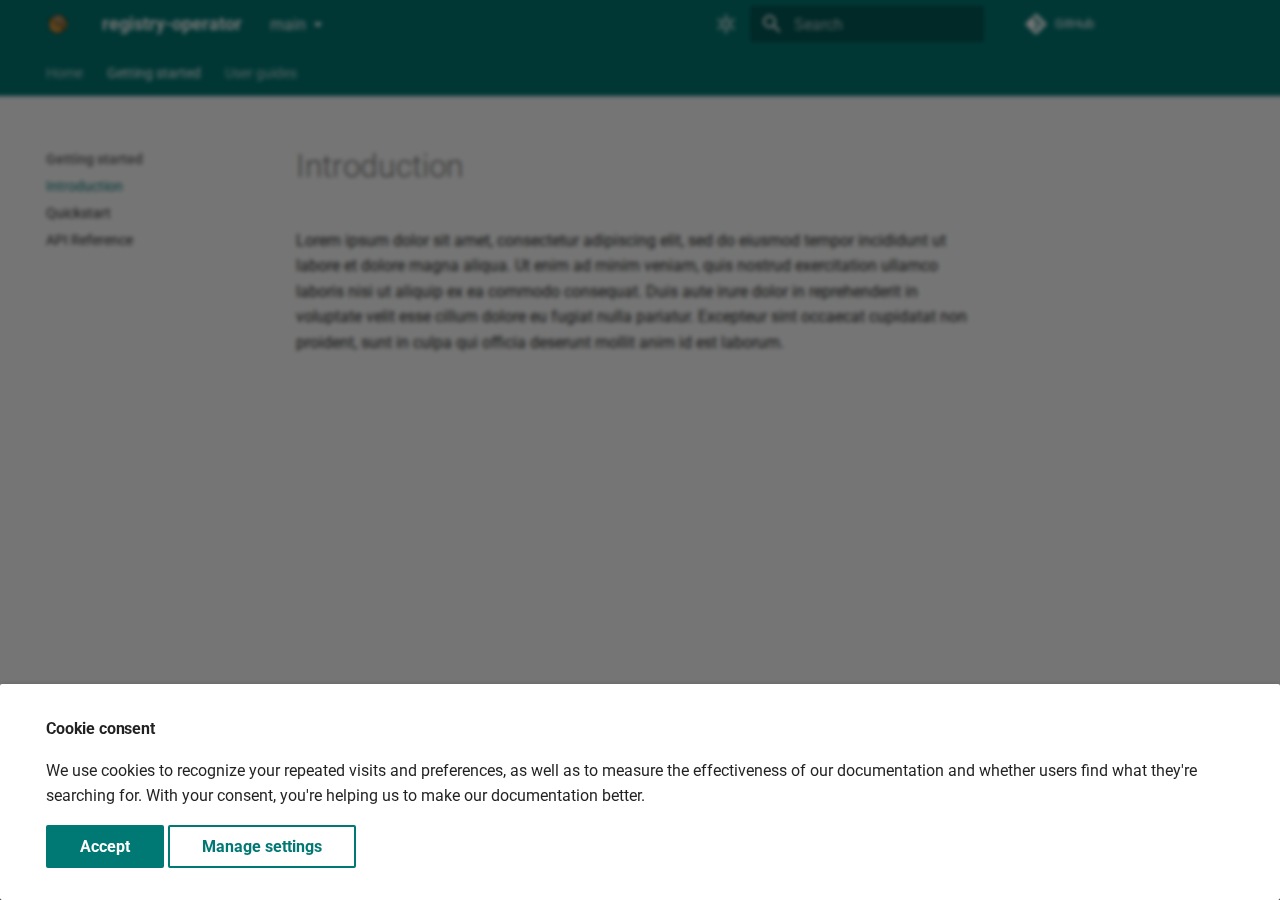
<file: main/getting_started/0-introduction/index.html>
<!doctype html>
<html lang="en" class="no-js">
  <head>
    
      <meta charset="utf-8">
      <meta name="viewport" content="width=device-width,initial-scale=1">
      
      
      
      
        <link rel="prev" href="../..">
      
      
        <link rel="next" href="../1-quickstart/">
      
      
      <link rel="icon" href="../../assets/package.png">
      <meta name="generator" content="mkdocs-1.6.0, mkdocs-material-9.5.25">
    
    
      
        <title>Introduction - registry-operator</title>
      
    
    
      <link rel="stylesheet" href="../../assets/stylesheets/main.6543a935.min.css">
      
        
        <link rel="stylesheet" href="../../assets/stylesheets/palette.06af60db.min.css">
      
      


    
    
      
    
    
      
        
        
        <link rel="preconnect" href="https://fonts.gstatic.com" crossorigin>
        <link rel="stylesheet" href="https://fonts.googleapis.com/css?family=Roboto:300,300i,400,400i,700,700i%7CRoboto+Mono:400,400i,700,700i&display=fallback">
        <style>:root{--md-text-font:"Roboto";--md-code-font:"Roboto Mono"}</style>
      
    
    
      <link rel="stylesheet" href="../../stylesheets/regops-dark.css">
    
      <link rel="stylesheet" href="../../stylesheets/regops.css">
    
    <script>__md_scope=new URL("../..",location),__md_hash=e=>[...e].reduce((e,_)=>(e<<5)-e+_.charCodeAt(0),0),__md_get=(e,_=localStorage,t=__md_scope)=>JSON.parse(_.getItem(t.pathname+"."+e)),__md_set=(e,_,t=localStorage,a=__md_scope)=>{try{t.setItem(a.pathname+"."+e,JSON.stringify(_))}catch(e){}}</script>
    
      

    
    
    
  </head>
  
  
    
    
      
    
    
    
    
    <body dir="ltr" data-md-color-scheme="regops" data-md-color-primary="indigo" data-md-color-accent="indigo">
  
    
    <input class="md-toggle" data-md-toggle="drawer" type="checkbox" id="__drawer" autocomplete="off">
    <input class="md-toggle" data-md-toggle="search" type="checkbox" id="__search" autocomplete="off">
    <label class="md-overlay" for="__drawer"></label>
    <div data-md-component="skip">
      
    </div>
    <div data-md-component="announce">
      
    </div>
    
      <div data-md-color-scheme="default" data-md-component="outdated" hidden>
        
          <aside class="md-banner md-banner--warning">
            <div class="md-banner__inner md-grid md-typeset">
              
  You're not viewing the latest version.
  <a href="../../..">
    <strong>Click here to go to latest.</strong>
  </a>

            </div>
            <script>var el=document.querySelector("[data-md-component=outdated]"),outdated=__md_get("__outdated",sessionStorage);!0===outdated&&el&&(el.hidden=!1)</script>
          </aside>
        
      </div>
    
    
      

<header class="md-header" data-md-component="header">
  <nav class="md-header__inner md-grid" aria-label="Header">
    <a href="../.." title="registry-operator" class="md-header__button md-logo" aria-label="registry-operator" data-md-component="logo">
      
  <img src="../../assets/package.png" alt="logo">

    </a>
    <label class="md-header__button md-icon" for="__drawer">
      
      <svg xmlns="http://www.w3.org/2000/svg" viewBox="0 0 24 24"><path d="M3 6h18v2H3V6m0 5h18v2H3v-2m0 5h18v2H3v-2Z"/></svg>
    </label>
    <div class="md-header__title" data-md-component="header-title">
      <div class="md-header__ellipsis">
        <div class="md-header__topic">
          <span class="md-ellipsis">
            registry-operator
          </span>
        </div>
        <div class="md-header__topic" data-md-component="header-topic">
          <span class="md-ellipsis">
            
              Introduction
            
          </span>
        </div>
      </div>
    </div>
    
      
        <form class="md-header__option" data-md-component="palette">
  
    
    
    
    <input class="md-option" data-md-color-media="(prefers-color-scheme: light)" data-md-color-scheme="regops" data-md-color-primary="indigo" data-md-color-accent="indigo"  aria-label="Switch to dark mode"  type="radio" name="__palette" id="__palette_0">
    
      <label class="md-header__button md-icon" title="Switch to dark mode" for="__palette_1" hidden>
        <svg xmlns="http://www.w3.org/2000/svg" viewBox="0 0 24 24"><path d="M12 7a5 5 0 0 1 5 5 5 5 0 0 1-5 5 5 5 0 0 1-5-5 5 5 0 0 1 5-5m0 2a3 3 0 0 0-3 3 3 3 0 0 0 3 3 3 3 0 0 0 3-3 3 3 0 0 0-3-3m0-7 2.39 3.42C13.65 5.15 12.84 5 12 5c-.84 0-1.65.15-2.39.42L12 2M3.34 7l4.16-.35A7.2 7.2 0 0 0 5.94 8.5c-.44.74-.69 1.5-.83 2.29L3.34 7m.02 10 1.76-3.77a7.131 7.131 0 0 0 2.38 4.14L3.36 17M20.65 7l-1.77 3.79a7.023 7.023 0 0 0-2.38-4.15l4.15.36m-.01 10-4.14.36c.59-.51 1.12-1.14 1.54-1.86.42-.73.69-1.5.83-2.29L20.64 17M12 22l-2.41-3.44c.74.27 1.55.44 2.41.44.82 0 1.63-.17 2.37-.44L12 22Z"/></svg>
      </label>
    
  
    
    
    
    <input class="md-option" data-md-color-media="(prefers-color-scheme: dark)" data-md-color-scheme="regops-dark" data-md-color-primary="indigo" data-md-color-accent="indigo"  aria-label="Switch to light mode"  type="radio" name="__palette" id="__palette_1">
    
      <label class="md-header__button md-icon" title="Switch to light mode" for="__palette_0" hidden>
        <svg xmlns="http://www.w3.org/2000/svg" viewBox="0 0 24 24"><path d="m17.75 4.09-2.53 1.94.91 3.06-2.63-1.81-2.63 1.81.91-3.06-2.53-1.94L12.44 4l1.06-3 1.06 3 3.19.09m3.5 6.91-1.64 1.25.59 1.98-1.7-1.17-1.7 1.17.59-1.98L15.75 11l2.06-.05L18.5 9l.69 1.95 2.06.05m-2.28 4.95c.83-.08 1.72 1.1 1.19 1.85-.32.45-.66.87-1.08 1.27C15.17 23 8.84 23 4.94 19.07c-3.91-3.9-3.91-10.24 0-14.14.4-.4.82-.76 1.27-1.08.75-.53 1.93.36 1.85 1.19-.27 2.86.69 5.83 2.89 8.02a9.96 9.96 0 0 0 8.02 2.89m-1.64 2.02a12.08 12.08 0 0 1-7.8-3.47c-2.17-2.19-3.33-5-3.49-7.82-2.81 3.14-2.7 7.96.31 10.98 3.02 3.01 7.84 3.12 10.98.31Z"/></svg>
      </label>
    
  
</form>
      
    
    
      <script>var media,input,key,value,palette=__md_get("__palette");if(palette&&palette.color){"(prefers-color-scheme)"===palette.color.media&&(media=matchMedia("(prefers-color-scheme: light)"),input=document.querySelector(media.matches?"[data-md-color-media='(prefers-color-scheme: light)']":"[data-md-color-media='(prefers-color-scheme: dark)']"),palette.color.media=input.getAttribute("data-md-color-media"),palette.color.scheme=input.getAttribute("data-md-color-scheme"),palette.color.primary=input.getAttribute("data-md-color-primary"),palette.color.accent=input.getAttribute("data-md-color-accent"));for([key,value]of Object.entries(palette.color))document.body.setAttribute("data-md-color-"+key,value)}</script>
    
    
    
      <label class="md-header__button md-icon" for="__search">
        
        <svg xmlns="http://www.w3.org/2000/svg" viewBox="0 0 24 24"><path d="M9.5 3A6.5 6.5 0 0 1 16 9.5c0 1.61-.59 3.09-1.56 4.23l.27.27h.79l5 5-1.5 1.5-5-5v-.79l-.27-.27A6.516 6.516 0 0 1 9.5 16 6.5 6.5 0 0 1 3 9.5 6.5 6.5 0 0 1 9.5 3m0 2C7 5 5 7 5 9.5S7 14 9.5 14 14 12 14 9.5 12 5 9.5 5Z"/></svg>
      </label>
      <div class="md-search" data-md-component="search" role="dialog">
  <label class="md-search__overlay" for="__search"></label>
  <div class="md-search__inner" role="search">
    <form class="md-search__form" name="search">
      <input type="text" class="md-search__input" name="query" aria-label="Search" placeholder="Search" autocapitalize="off" autocorrect="off" autocomplete="off" spellcheck="false" data-md-component="search-query" required>
      <label class="md-search__icon md-icon" for="__search">
        
        <svg xmlns="http://www.w3.org/2000/svg" viewBox="0 0 24 24"><path d="M9.5 3A6.5 6.5 0 0 1 16 9.5c0 1.61-.59 3.09-1.56 4.23l.27.27h.79l5 5-1.5 1.5-5-5v-.79l-.27-.27A6.516 6.516 0 0 1 9.5 16 6.5 6.5 0 0 1 3 9.5 6.5 6.5 0 0 1 9.5 3m0 2C7 5 5 7 5 9.5S7 14 9.5 14 14 12 14 9.5 12 5 9.5 5Z"/></svg>
        
        <svg xmlns="http://www.w3.org/2000/svg" viewBox="0 0 24 24"><path d="M20 11v2H8l5.5 5.5-1.42 1.42L4.16 12l7.92-7.92L13.5 5.5 8 11h12Z"/></svg>
      </label>
      <nav class="md-search__options" aria-label="Search">
        
        <button type="reset" class="md-search__icon md-icon" title="Clear" aria-label="Clear" tabindex="-1">
          
          <svg xmlns="http://www.w3.org/2000/svg" viewBox="0 0 24 24"><path d="M19 6.41 17.59 5 12 10.59 6.41 5 5 6.41 10.59 12 5 17.59 6.41 19 12 13.41 17.59 19 19 17.59 13.41 12 19 6.41Z"/></svg>
        </button>
      </nav>
      
        <div class="md-search__suggest" data-md-component="search-suggest"></div>
      
    </form>
    <div class="md-search__output">
      <div class="md-search__scrollwrap" data-md-scrollfix>
        <div class="md-search-result" data-md-component="search-result">
          <div class="md-search-result__meta">
            Initializing search
          </div>
          <ol class="md-search-result__list" role="presentation"></ol>
        </div>
      </div>
    </div>
  </div>
</div>
    
    
      <div class="md-header__source">
        <a href="https://github.com/registry-operator/registry-operator" title="Go to repository" class="md-source" data-md-component="source">
  <div class="md-source__icon md-icon">
    
    <svg xmlns="http://www.w3.org/2000/svg" viewBox="0 0 448 512"><!--! Font Awesome Free 6.5.2 by @fontawesome - https://fontawesome.com License - https://fontawesome.com/license/free (Icons: CC BY 4.0, Fonts: SIL OFL 1.1, Code: MIT License) Copyright 2024 Fonticons, Inc.--><path d="M439.55 236.05 244 40.45a28.87 28.87 0 0 0-40.81 0l-40.66 40.63 51.52 51.52c27.06-9.14 52.68 16.77 43.39 43.68l49.66 49.66c34.23-11.8 61.18 31 35.47 56.69-26.49 26.49-70.21-2.87-56-37.34L240.22 199v121.85c25.3 12.54 22.26 41.85 9.08 55a34.34 34.34 0 0 1-48.55 0c-17.57-17.6-11.07-46.91 11.25-56v-123c-20.8-8.51-24.6-30.74-18.64-45L142.57 101 8.45 235.14a28.86 28.86 0 0 0 0 40.81l195.61 195.6a28.86 28.86 0 0 0 40.8 0l194.69-194.69a28.86 28.86 0 0 0 0-40.81z"/></svg>
  </div>
  <div class="md-source__repository">
    GitHub
  </div>
</a>
      </div>
    
  </nav>
  
</header>
    
    <div class="md-container" data-md-component="container">
      
      
        
          
            
<nav class="md-tabs" aria-label="Tabs" data-md-component="tabs">
  <div class="md-grid">
    <ul class="md-tabs__list">
      
        
  
  
  
    <li class="md-tabs__item">
      <a href="../.." class="md-tabs__link">
        
  
    
  
  Home

      </a>
    </li>
  

      
        
  
  
    
  
  
    
    
      <li class="md-tabs__item md-tabs__item--active">
        <a href="./" class="md-tabs__link">
          
  
  Getting started

        </a>
      </li>
    
  

      
        
  
  
  
    
    
      <li class="md-tabs__item">
        <a href="../../user_guides/0-storage/" class="md-tabs__link">
          
  
  User guides

        </a>
      </li>
    
  

      
    </ul>
  </div>
</nav>
          
        
      
      <main class="md-main" data-md-component="main">
        <div class="md-main__inner md-grid">
          
            
              
              <div class="md-sidebar md-sidebar--primary" data-md-component="sidebar" data-md-type="navigation" >
                <div class="md-sidebar__scrollwrap">
                  <div class="md-sidebar__inner">
                    


  


<nav class="md-nav md-nav--primary md-nav--lifted" aria-label="Navigation" data-md-level="0">
  <label class="md-nav__title" for="__drawer">
    <a href="../.." title="registry-operator" class="md-nav__button md-logo" aria-label="registry-operator" data-md-component="logo">
      
  <img src="../../assets/package.png" alt="logo">

    </a>
    registry-operator
  </label>
  
    <div class="md-nav__source">
      <a href="https://github.com/registry-operator/registry-operator" title="Go to repository" class="md-source" data-md-component="source">
  <div class="md-source__icon md-icon">
    
    <svg xmlns="http://www.w3.org/2000/svg" viewBox="0 0 448 512"><!--! Font Awesome Free 6.5.2 by @fontawesome - https://fontawesome.com License - https://fontawesome.com/license/free (Icons: CC BY 4.0, Fonts: SIL OFL 1.1, Code: MIT License) Copyright 2024 Fonticons, Inc.--><path d="M439.55 236.05 244 40.45a28.87 28.87 0 0 0-40.81 0l-40.66 40.63 51.52 51.52c27.06-9.14 52.68 16.77 43.39 43.68l49.66 49.66c34.23-11.8 61.18 31 35.47 56.69-26.49 26.49-70.21-2.87-56-37.34L240.22 199v121.85c25.3 12.54 22.26 41.85 9.08 55a34.34 34.34 0 0 1-48.55 0c-17.57-17.6-11.07-46.91 11.25-56v-123c-20.8-8.51-24.6-30.74-18.64-45L142.57 101 8.45 235.14a28.86 28.86 0 0 0 0 40.81l195.61 195.6a28.86 28.86 0 0 0 40.8 0l194.69-194.69a28.86 28.86 0 0 0 0-40.81z"/></svg>
  </div>
  <div class="md-source__repository">
    GitHub
  </div>
</a>
    </div>
  
  <ul class="md-nav__list" data-md-scrollfix>
    
      
      
  
  
  
  
    <li class="md-nav__item">
      <a href="../.." class="md-nav__link">
        
  
  <span class="md-ellipsis">
    Home
  </span>
  

      </a>
    </li>
  

    
      
      
  
  
    
  
  
  
    
    
    
      
        
        
      
      
    
    
    <li class="md-nav__item md-nav__item--active md-nav__item--section md-nav__item--nested">
      
        
        
        <input class="md-nav__toggle md-toggle " type="checkbox" id="__nav_2" checked>
        
          
          <label class="md-nav__link" for="__nav_2" id="__nav_2_label" tabindex="">
            
  
  <span class="md-ellipsis">
    Getting started
  </span>
  

            <span class="md-nav__icon md-icon"></span>
          </label>
        
        <nav class="md-nav" data-md-level="1" aria-labelledby="__nav_2_label" aria-expanded="true">
          <label class="md-nav__title" for="__nav_2">
            <span class="md-nav__icon md-icon"></span>
            Getting started
          </label>
          <ul class="md-nav__list" data-md-scrollfix>
            
              
                
  
  
    
  
  
  
    <li class="md-nav__item md-nav__item--active">
      
      <input class="md-nav__toggle md-toggle" type="checkbox" id="__toc">
      
      
      
      <a href="./" class="md-nav__link md-nav__link--active">
        
  
  <span class="md-ellipsis">
    Introduction
  </span>
  

      </a>
      
    </li>
  

              
            
              
                
  
  
  
  
    <li class="md-nav__item">
      <a href="../1-quickstart/" class="md-nav__link">
        
  
  <span class="md-ellipsis">
    Quickstart
  </span>
  

      </a>
    </li>
  

              
            
              
                
  
  
  
  
    <li class="md-nav__item">
      <a href="../99-api_reference/" class="md-nav__link">
        
  
  <span class="md-ellipsis">
    API Reference
  </span>
  

      </a>
    </li>
  

              
            
          </ul>
        </nav>
      
    </li>
  

    
      
      
  
  
  
  
    
    
    
      
      
    
    
    <li class="md-nav__item md-nav__item--nested">
      
        
        
        <input class="md-nav__toggle md-toggle " type="checkbox" id="__nav_3" >
        
          
          <label class="md-nav__link" for="__nav_3" id="__nav_3_label" tabindex="0">
            
  
  <span class="md-ellipsis">
    User guides
  </span>
  

            <span class="md-nav__icon md-icon"></span>
          </label>
        
        <nav class="md-nav" data-md-level="1" aria-labelledby="__nav_3_label" aria-expanded="false">
          <label class="md-nav__title" for="__nav_3">
            <span class="md-nav__icon md-icon"></span>
            User guides
          </label>
          <ul class="md-nav__list" data-md-scrollfix>
            
              
                
  
  
  
  
    <li class="md-nav__item">
      <a href="../../user_guides/0-storage/" class="md-nav__link">
        
  
  <span class="md-ellipsis">
    Storage
  </span>
  

      </a>
    </li>
  

              
            
              
                
  
  
  
  
    <li class="md-nav__item">
      <a href="../../user_guides/1-auth/" class="md-nav__link">
        
  
  <span class="md-ellipsis">
    AuthN & AuthZ
  </span>
  

      </a>
    </li>
  

              
            
          </ul>
        </nav>
      
    </li>
  

    
  </ul>
</nav>
                  </div>
                </div>
              </div>
            
            
              
              <div class="md-sidebar md-sidebar--secondary" data-md-component="sidebar" data-md-type="toc" >
                <div class="md-sidebar__scrollwrap">
                  <div class="md-sidebar__inner">
                    

<nav class="md-nav md-nav--secondary" aria-label="Table of contents">
  
  
  
  
</nav>
                  </div>
                </div>
              </div>
            
          
          
            <div class="md-content" data-md-component="content">
              <article class="md-content__inner md-typeset">
                
                  

  
  


  <h1>Introduction</h1>

<p>Lorem ipsum dolor sit amet, consectetur adipiscing elit, sed do eiusmod tempor incididunt ut labore et dolore magna aliqua. Ut enim ad minim veniam, quis nostrud exercitation ullamco laboris nisi ut aliquip ex ea commodo consequat. Duis aute irure dolor in reprehenderit in voluptate velit esse cillum dolore eu fugiat nulla pariatur. Excepteur sint occaecat cupidatat non proident, sunt in culpa qui officia deserunt mollit anim id est laborum.</p>







  
  






                
              </article>
            </div>
          
          
<script>var target=document.getElementById(location.hash.slice(1));target&&target.name&&(target.checked=target.name.startsWith("__tabbed_"))</script>
        </div>
        
      </main>
      
        <footer class="md-footer">
  
  <div class="md-footer-meta md-typeset">
    <div class="md-footer-meta__inner md-grid">
      <div class="md-copyright">
  
    <div class="md-copyright__highlight">
      Copyright &copy; <script>
  document.write(new Date().getFullYear())
</script> registry-operator Authors
    </div>
  
  
    Made with
    <a href="https://squidfunk.github.io/mkdocs-material/" target="_blank" rel="noopener">
      Material for MkDocs
    </a>
  
</div>
      
    </div>
  </div>
</footer>
      
    </div>
    <div class="md-dialog" data-md-component="dialog">
      <div class="md-dialog__inner md-typeset"></div>
    </div>
    
    
      <div class="md-consent" data-md-component="consent" id="__consent" hidden>
        <div class="md-consent__overlay"></div>
        <aside class="md-consent__inner">
          <form class="md-consent__form md-grid md-typeset" name="consent">
            


  
    
  



  


<h4>Cookie consent</h4>
<p>We use cookies to recognize your repeated visits and preferences, as well as to measure the effectiveness of our documentation and whether users find what they're searching for. With your consent, you're helping us to make our documentation better.</p>
<input class="md-toggle" type="checkbox" id="__settings" >
<div class="md-consent__settings">
  <ul class="task-list">
    
      
      
        
        
      
      <li class="task-list-item">
        <label class="task-list-control">
          <input type="checkbox" name="github" checked>
          <span class="task-list-indicator"></span>
          GitHub
        </label>
      </li>
    
  </ul>
</div>
<div class="md-consent__controls">
  
    
      <button class="md-button md-button--primary">Accept</button>
    
    
    
  
    
    
    
      <label class="md-button" for="__settings">Manage settings</label>
    
  
</div>
          </form>
        </aside>
      </div>
      <script>var consent=__md_get("__consent");if(consent)for(var input of document.forms.consent.elements)input.name&&(input.checked=consent[input.name]||!1);else"file:"!==location.protocol&&setTimeout(function(){document.querySelector("[data-md-component=consent]").hidden=!1},250);var action,form=document.forms.consent;for(action of["submit","reset"])form.addEventListener(action,function(e){if(e.preventDefault(),"reset"===e.type)for(var n of document.forms.consent.elements)n.name&&(n.checked=!1);__md_set("__consent",Object.fromEntries(Array.from(new FormData(form).keys()).map(function(e){return[e,!0]}))),location.hash="",location.reload()})</script>
    
    <script id="__config" type="application/json">{"base": "../..", "features": ["navigation.tabs", "header.autohide", "search.suggest", "search.highlight"], "search": "../../assets/javascripts/workers/search.b8dbb3d2.min.js", "translations": {"clipboard.copied": "Copied to clipboard", "clipboard.copy": "Copy to clipboard", "search.result.more.one": "1 more on this page", "search.result.more.other": "# more on this page", "search.result.none": "No matching documents", "search.result.one": "1 matching document", "search.result.other": "# matching documents", "search.result.placeholder": "Type to start searching", "search.result.term.missing": "Missing", "select.version": "Select version"}, "version": {"provider": "mike"}}</script>
    
    
      <script src="../../assets/javascripts/bundle.081f42fc.min.js"></script>
      
    
  </body>
</html>
</file>
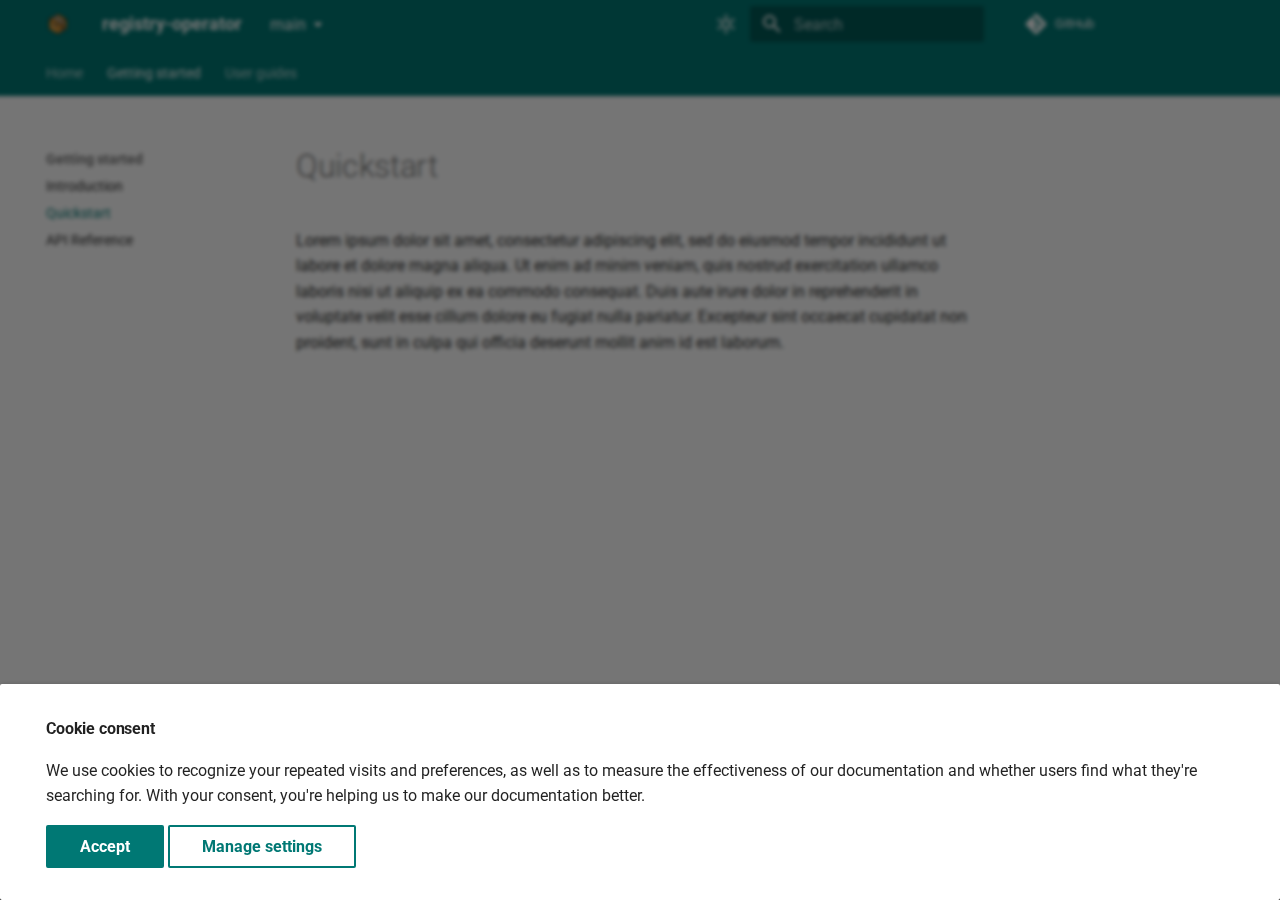
<file: main/getting_started/1-quickstart/index.html>
<!doctype html>
<html lang="en" class="no-js">
  <head>
    
      <meta charset="utf-8">
      <meta name="viewport" content="width=device-width,initial-scale=1">
      
      
      
      
        <link rel="prev" href="../0-introduction/">
      
      
        <link rel="next" href="../99-api_reference/">
      
      
      <link rel="icon" href="../../assets/package.png">
      <meta name="generator" content="mkdocs-1.6.0, mkdocs-material-9.5.25">
    
    
      
        <title>Quickstart - registry-operator</title>
      
    
    
      <link rel="stylesheet" href="../../assets/stylesheets/main.6543a935.min.css">
      
        
        <link rel="stylesheet" href="../../assets/stylesheets/palette.06af60db.min.css">
      
      


    
    
      
    
    
      
        
        
        <link rel="preconnect" href="https://fonts.gstatic.com" crossorigin>
        <link rel="stylesheet" href="https://fonts.googleapis.com/css?family=Roboto:300,300i,400,400i,700,700i%7CRoboto+Mono:400,400i,700,700i&display=fallback">
        <style>:root{--md-text-font:"Roboto";--md-code-font:"Roboto Mono"}</style>
      
    
    
      <link rel="stylesheet" href="../../stylesheets/regops-dark.css">
    
      <link rel="stylesheet" href="../../stylesheets/regops.css">
    
    <script>__md_scope=new URL("../..",location),__md_hash=e=>[...e].reduce((e,_)=>(e<<5)-e+_.charCodeAt(0),0),__md_get=(e,_=localStorage,t=__md_scope)=>JSON.parse(_.getItem(t.pathname+"."+e)),__md_set=(e,_,t=localStorage,a=__md_scope)=>{try{t.setItem(a.pathname+"."+e,JSON.stringify(_))}catch(e){}}</script>
    
      

    
    
    
  </head>
  
  
    
    
      
    
    
    
    
    <body dir="ltr" data-md-color-scheme="regops" data-md-color-primary="indigo" data-md-color-accent="indigo">
  
    
    <input class="md-toggle" data-md-toggle="drawer" type="checkbox" id="__drawer" autocomplete="off">
    <input class="md-toggle" data-md-toggle="search" type="checkbox" id="__search" autocomplete="off">
    <label class="md-overlay" for="__drawer"></label>
    <div data-md-component="skip">
      
    </div>
    <div data-md-component="announce">
      
    </div>
    
      <div data-md-color-scheme="default" data-md-component="outdated" hidden>
        
          <aside class="md-banner md-banner--warning">
            <div class="md-banner__inner md-grid md-typeset">
              
  You're not viewing the latest version.
  <a href="../../..">
    <strong>Click here to go to latest.</strong>
  </a>

            </div>
            <script>var el=document.querySelector("[data-md-component=outdated]"),outdated=__md_get("__outdated",sessionStorage);!0===outdated&&el&&(el.hidden=!1)</script>
          </aside>
        
      </div>
    
    
      

<header class="md-header" data-md-component="header">
  <nav class="md-header__inner md-grid" aria-label="Header">
    <a href="../.." title="registry-operator" class="md-header__button md-logo" aria-label="registry-operator" data-md-component="logo">
      
  <img src="../../assets/package.png" alt="logo">

    </a>
    <label class="md-header__button md-icon" for="__drawer">
      
      <svg xmlns="http://www.w3.org/2000/svg" viewBox="0 0 24 24"><path d="M3 6h18v2H3V6m0 5h18v2H3v-2m0 5h18v2H3v-2Z"/></svg>
    </label>
    <div class="md-header__title" data-md-component="header-title">
      <div class="md-header__ellipsis">
        <div class="md-header__topic">
          <span class="md-ellipsis">
            registry-operator
          </span>
        </div>
        <div class="md-header__topic" data-md-component="header-topic">
          <span class="md-ellipsis">
            
              Quickstart
            
          </span>
        </div>
      </div>
    </div>
    
      
        <form class="md-header__option" data-md-component="palette">
  
    
    
    
    <input class="md-option" data-md-color-media="(prefers-color-scheme: light)" data-md-color-scheme="regops" data-md-color-primary="indigo" data-md-color-accent="indigo"  aria-label="Switch to dark mode"  type="radio" name="__palette" id="__palette_0">
    
      <label class="md-header__button md-icon" title="Switch to dark mode" for="__palette_1" hidden>
        <svg xmlns="http://www.w3.org/2000/svg" viewBox="0 0 24 24"><path d="M12 7a5 5 0 0 1 5 5 5 5 0 0 1-5 5 5 5 0 0 1-5-5 5 5 0 0 1 5-5m0 2a3 3 0 0 0-3 3 3 3 0 0 0 3 3 3 3 0 0 0 3-3 3 3 0 0 0-3-3m0-7 2.39 3.42C13.65 5.15 12.84 5 12 5c-.84 0-1.65.15-2.39.42L12 2M3.34 7l4.16-.35A7.2 7.2 0 0 0 5.94 8.5c-.44.74-.69 1.5-.83 2.29L3.34 7m.02 10 1.76-3.77a7.131 7.131 0 0 0 2.38 4.14L3.36 17M20.65 7l-1.77 3.79a7.023 7.023 0 0 0-2.38-4.15l4.15.36m-.01 10-4.14.36c.59-.51 1.12-1.14 1.54-1.86.42-.73.69-1.5.83-2.29L20.64 17M12 22l-2.41-3.44c.74.27 1.55.44 2.41.44.82 0 1.63-.17 2.37-.44L12 22Z"/></svg>
      </label>
    
  
    
    
    
    <input class="md-option" data-md-color-media="(prefers-color-scheme: dark)" data-md-color-scheme="regops-dark" data-md-color-primary="indigo" data-md-color-accent="indigo"  aria-label="Switch to light mode"  type="radio" name="__palette" id="__palette_1">
    
      <label class="md-header__button md-icon" title="Switch to light mode" for="__palette_0" hidden>
        <svg xmlns="http://www.w3.org/2000/svg" viewBox="0 0 24 24"><path d="m17.75 4.09-2.53 1.94.91 3.06-2.63-1.81-2.63 1.81.91-3.06-2.53-1.94L12.44 4l1.06-3 1.06 3 3.19.09m3.5 6.91-1.64 1.25.59 1.98-1.7-1.17-1.7 1.17.59-1.98L15.75 11l2.06-.05L18.5 9l.69 1.95 2.06.05m-2.28 4.95c.83-.08 1.72 1.1 1.19 1.85-.32.45-.66.87-1.08 1.27C15.17 23 8.84 23 4.94 19.07c-3.91-3.9-3.91-10.24 0-14.14.4-.4.82-.76 1.27-1.08.75-.53 1.93.36 1.85 1.19-.27 2.86.69 5.83 2.89 8.02a9.96 9.96 0 0 0 8.02 2.89m-1.64 2.02a12.08 12.08 0 0 1-7.8-3.47c-2.17-2.19-3.33-5-3.49-7.82-2.81 3.14-2.7 7.96.31 10.98 3.02 3.01 7.84 3.12 10.98.31Z"/></svg>
      </label>
    
  
</form>
      
    
    
      <script>var media,input,key,value,palette=__md_get("__palette");if(palette&&palette.color){"(prefers-color-scheme)"===palette.color.media&&(media=matchMedia("(prefers-color-scheme: light)"),input=document.querySelector(media.matches?"[data-md-color-media='(prefers-color-scheme: light)']":"[data-md-color-media='(prefers-color-scheme: dark)']"),palette.color.media=input.getAttribute("data-md-color-media"),palette.color.scheme=input.getAttribute("data-md-color-scheme"),palette.color.primary=input.getAttribute("data-md-color-primary"),palette.color.accent=input.getAttribute("data-md-color-accent"));for([key,value]of Object.entries(palette.color))document.body.setAttribute("data-md-color-"+key,value)}</script>
    
    
    
      <label class="md-header__button md-icon" for="__search">
        
        <svg xmlns="http://www.w3.org/2000/svg" viewBox="0 0 24 24"><path d="M9.5 3A6.5 6.5 0 0 1 16 9.5c0 1.61-.59 3.09-1.56 4.23l.27.27h.79l5 5-1.5 1.5-5-5v-.79l-.27-.27A6.516 6.516 0 0 1 9.5 16 6.5 6.5 0 0 1 3 9.5 6.5 6.5 0 0 1 9.5 3m0 2C7 5 5 7 5 9.5S7 14 9.5 14 14 12 14 9.5 12 5 9.5 5Z"/></svg>
      </label>
      <div class="md-search" data-md-component="search" role="dialog">
  <label class="md-search__overlay" for="__search"></label>
  <div class="md-search__inner" role="search">
    <form class="md-search__form" name="search">
      <input type="text" class="md-search__input" name="query" aria-label="Search" placeholder="Search" autocapitalize="off" autocorrect="off" autocomplete="off" spellcheck="false" data-md-component="search-query" required>
      <label class="md-search__icon md-icon" for="__search">
        
        <svg xmlns="http://www.w3.org/2000/svg" viewBox="0 0 24 24"><path d="M9.5 3A6.5 6.5 0 0 1 16 9.5c0 1.61-.59 3.09-1.56 4.23l.27.27h.79l5 5-1.5 1.5-5-5v-.79l-.27-.27A6.516 6.516 0 0 1 9.5 16 6.5 6.5 0 0 1 3 9.5 6.5 6.5 0 0 1 9.5 3m0 2C7 5 5 7 5 9.5S7 14 9.5 14 14 12 14 9.5 12 5 9.5 5Z"/></svg>
        
        <svg xmlns="http://www.w3.org/2000/svg" viewBox="0 0 24 24"><path d="M20 11v2H8l5.5 5.5-1.42 1.42L4.16 12l7.92-7.92L13.5 5.5 8 11h12Z"/></svg>
      </label>
      <nav class="md-search__options" aria-label="Search">
        
        <button type="reset" class="md-search__icon md-icon" title="Clear" aria-label="Clear" tabindex="-1">
          
          <svg xmlns="http://www.w3.org/2000/svg" viewBox="0 0 24 24"><path d="M19 6.41 17.59 5 12 10.59 6.41 5 5 6.41 10.59 12 5 17.59 6.41 19 12 13.41 17.59 19 19 17.59 13.41 12 19 6.41Z"/></svg>
        </button>
      </nav>
      
        <div class="md-search__suggest" data-md-component="search-suggest"></div>
      
    </form>
    <div class="md-search__output">
      <div class="md-search__scrollwrap" data-md-scrollfix>
        <div class="md-search-result" data-md-component="search-result">
          <div class="md-search-result__meta">
            Initializing search
          </div>
          <ol class="md-search-result__list" role="presentation"></ol>
        </div>
      </div>
    </div>
  </div>
</div>
    
    
      <div class="md-header__source">
        <a href="https://github.com/registry-operator/registry-operator" title="Go to repository" class="md-source" data-md-component="source">
  <div class="md-source__icon md-icon">
    
    <svg xmlns="http://www.w3.org/2000/svg" viewBox="0 0 448 512"><!--! Font Awesome Free 6.5.2 by @fontawesome - https://fontawesome.com License - https://fontawesome.com/license/free (Icons: CC BY 4.0, Fonts: SIL OFL 1.1, Code: MIT License) Copyright 2024 Fonticons, Inc.--><path d="M439.55 236.05 244 40.45a28.87 28.87 0 0 0-40.81 0l-40.66 40.63 51.52 51.52c27.06-9.14 52.68 16.77 43.39 43.68l49.66 49.66c34.23-11.8 61.18 31 35.47 56.69-26.49 26.49-70.21-2.87-56-37.34L240.22 199v121.85c25.3 12.54 22.26 41.85 9.08 55a34.34 34.34 0 0 1-48.55 0c-17.57-17.6-11.07-46.91 11.25-56v-123c-20.8-8.51-24.6-30.74-18.64-45L142.57 101 8.45 235.14a28.86 28.86 0 0 0 0 40.81l195.61 195.6a28.86 28.86 0 0 0 40.8 0l194.69-194.69a28.86 28.86 0 0 0 0-40.81z"/></svg>
  </div>
  <div class="md-source__repository">
    GitHub
  </div>
</a>
      </div>
    
  </nav>
  
</header>
    
    <div class="md-container" data-md-component="container">
      
      
        
          
            
<nav class="md-tabs" aria-label="Tabs" data-md-component="tabs">
  <div class="md-grid">
    <ul class="md-tabs__list">
      
        
  
  
  
    <li class="md-tabs__item">
      <a href="../.." class="md-tabs__link">
        
  
    
  
  Home

      </a>
    </li>
  

      
        
  
  
    
  
  
    
    
      <li class="md-tabs__item md-tabs__item--active">
        <a href="../0-introduction/" class="md-tabs__link">
          
  
  Getting started

        </a>
      </li>
    
  

      
        
  
  
  
    
    
      <li class="md-tabs__item">
        <a href="../../user_guides/0-storage/" class="md-tabs__link">
          
  
  User guides

        </a>
      </li>
    
  

      
    </ul>
  </div>
</nav>
          
        
      
      <main class="md-main" data-md-component="main">
        <div class="md-main__inner md-grid">
          
            
              
              <div class="md-sidebar md-sidebar--primary" data-md-component="sidebar" data-md-type="navigation" >
                <div class="md-sidebar__scrollwrap">
                  <div class="md-sidebar__inner">
                    


  


<nav class="md-nav md-nav--primary md-nav--lifted" aria-label="Navigation" data-md-level="0">
  <label class="md-nav__title" for="__drawer">
    <a href="../.." title="registry-operator" class="md-nav__button md-logo" aria-label="registry-operator" data-md-component="logo">
      
  <img src="../../assets/package.png" alt="logo">

    </a>
    registry-operator
  </label>
  
    <div class="md-nav__source">
      <a href="https://github.com/registry-operator/registry-operator" title="Go to repository" class="md-source" data-md-component="source">
  <div class="md-source__icon md-icon">
    
    <svg xmlns="http://www.w3.org/2000/svg" viewBox="0 0 448 512"><!--! Font Awesome Free 6.5.2 by @fontawesome - https://fontawesome.com License - https://fontawesome.com/license/free (Icons: CC BY 4.0, Fonts: SIL OFL 1.1, Code: MIT License) Copyright 2024 Fonticons, Inc.--><path d="M439.55 236.05 244 40.45a28.87 28.87 0 0 0-40.81 0l-40.66 40.63 51.52 51.52c27.06-9.14 52.68 16.77 43.39 43.68l49.66 49.66c34.23-11.8 61.18 31 35.47 56.69-26.49 26.49-70.21-2.87-56-37.34L240.22 199v121.85c25.3 12.54 22.26 41.85 9.08 55a34.34 34.34 0 0 1-48.55 0c-17.57-17.6-11.07-46.91 11.25-56v-123c-20.8-8.51-24.6-30.74-18.64-45L142.57 101 8.45 235.14a28.86 28.86 0 0 0 0 40.81l195.61 195.6a28.86 28.86 0 0 0 40.8 0l194.69-194.69a28.86 28.86 0 0 0 0-40.81z"/></svg>
  </div>
  <div class="md-source__repository">
    GitHub
  </div>
</a>
    </div>
  
  <ul class="md-nav__list" data-md-scrollfix>
    
      
      
  
  
  
  
    <li class="md-nav__item">
      <a href="../.." class="md-nav__link">
        
  
  <span class="md-ellipsis">
    Home
  </span>
  

      </a>
    </li>
  

    
      
      
  
  
    
  
  
  
    
    
    
      
        
        
      
      
    
    
    <li class="md-nav__item md-nav__item--active md-nav__item--section md-nav__item--nested">
      
        
        
        <input class="md-nav__toggle md-toggle " type="checkbox" id="__nav_2" checked>
        
          
          <label class="md-nav__link" for="__nav_2" id="__nav_2_label" tabindex="">
            
  
  <span class="md-ellipsis">
    Getting started
  </span>
  

            <span class="md-nav__icon md-icon"></span>
          </label>
        
        <nav class="md-nav" data-md-level="1" aria-labelledby="__nav_2_label" aria-expanded="true">
          <label class="md-nav__title" for="__nav_2">
            <span class="md-nav__icon md-icon"></span>
            Getting started
          </label>
          <ul class="md-nav__list" data-md-scrollfix>
            
              
                
  
  
  
  
    <li class="md-nav__item">
      <a href="../0-introduction/" class="md-nav__link">
        
  
  <span class="md-ellipsis">
    Introduction
  </span>
  

      </a>
    </li>
  

              
            
              
                
  
  
    
  
  
  
    <li class="md-nav__item md-nav__item--active">
      
      <input class="md-nav__toggle md-toggle" type="checkbox" id="__toc">
      
      
      
      <a href="./" class="md-nav__link md-nav__link--active">
        
  
  <span class="md-ellipsis">
    Quickstart
  </span>
  

      </a>
      
    </li>
  

              
            
              
                
  
  
  
  
    <li class="md-nav__item">
      <a href="../99-api_reference/" class="md-nav__link">
        
  
  <span class="md-ellipsis">
    API Reference
  </span>
  

      </a>
    </li>
  

              
            
          </ul>
        </nav>
      
    </li>
  

    
      
      
  
  
  
  
    
    
    
      
      
    
    
    <li class="md-nav__item md-nav__item--nested">
      
        
        
        <input class="md-nav__toggle md-toggle " type="checkbox" id="__nav_3" >
        
          
          <label class="md-nav__link" for="__nav_3" id="__nav_3_label" tabindex="0">
            
  
  <span class="md-ellipsis">
    User guides
  </span>
  

            <span class="md-nav__icon md-icon"></span>
          </label>
        
        <nav class="md-nav" data-md-level="1" aria-labelledby="__nav_3_label" aria-expanded="false">
          <label class="md-nav__title" for="__nav_3">
            <span class="md-nav__icon md-icon"></span>
            User guides
          </label>
          <ul class="md-nav__list" data-md-scrollfix>
            
              
                
  
  
  
  
    <li class="md-nav__item">
      <a href="../../user_guides/0-storage/" class="md-nav__link">
        
  
  <span class="md-ellipsis">
    Storage
  </span>
  

      </a>
    </li>
  

              
            
              
                
  
  
  
  
    <li class="md-nav__item">
      <a href="../../user_guides/1-auth/" class="md-nav__link">
        
  
  <span class="md-ellipsis">
    AuthN & AuthZ
  </span>
  

      </a>
    </li>
  

              
            
          </ul>
        </nav>
      
    </li>
  

    
  </ul>
</nav>
                  </div>
                </div>
              </div>
            
            
              
              <div class="md-sidebar md-sidebar--secondary" data-md-component="sidebar" data-md-type="toc" >
                <div class="md-sidebar__scrollwrap">
                  <div class="md-sidebar__inner">
                    

<nav class="md-nav md-nav--secondary" aria-label="Table of contents">
  
  
  
  
</nav>
                  </div>
                </div>
              </div>
            
          
          
            <div class="md-content" data-md-component="content">
              <article class="md-content__inner md-typeset">
                
                  

  
  


  <h1>Quickstart</h1>

<p>Lorem ipsum dolor sit amet, consectetur adipiscing elit, sed do eiusmod tempor incididunt ut labore et dolore magna aliqua. Ut enim ad minim veniam, quis nostrud exercitation ullamco laboris nisi ut aliquip ex ea commodo consequat. Duis aute irure dolor in reprehenderit in voluptate velit esse cillum dolore eu fugiat nulla pariatur. Excepteur sint occaecat cupidatat non proident, sunt in culpa qui officia deserunt mollit anim id est laborum.</p>







  
  






                
              </article>
            </div>
          
          
<script>var target=document.getElementById(location.hash.slice(1));target&&target.name&&(target.checked=target.name.startsWith("__tabbed_"))</script>
        </div>
        
      </main>
      
        <footer class="md-footer">
  
  <div class="md-footer-meta md-typeset">
    <div class="md-footer-meta__inner md-grid">
      <div class="md-copyright">
  
    <div class="md-copyright__highlight">
      Copyright &copy; <script>
  document.write(new Date().getFullYear())
</script> registry-operator Authors
    </div>
  
  
    Made with
    <a href="https://squidfunk.github.io/mkdocs-material/" target="_blank" rel="noopener">
      Material for MkDocs
    </a>
  
</div>
      
    </div>
  </div>
</footer>
      
    </div>
    <div class="md-dialog" data-md-component="dialog">
      <div class="md-dialog__inner md-typeset"></div>
    </div>
    
    
      <div class="md-consent" data-md-component="consent" id="__consent" hidden>
        <div class="md-consent__overlay"></div>
        <aside class="md-consent__inner">
          <form class="md-consent__form md-grid md-typeset" name="consent">
            


  
    
  



  


<h4>Cookie consent</h4>
<p>We use cookies to recognize your repeated visits and preferences, as well as to measure the effectiveness of our documentation and whether users find what they're searching for. With your consent, you're helping us to make our documentation better.</p>
<input class="md-toggle" type="checkbox" id="__settings" >
<div class="md-consent__settings">
  <ul class="task-list">
    
      
      
        
        
      
      <li class="task-list-item">
        <label class="task-list-control">
          <input type="checkbox" name="github" checked>
          <span class="task-list-indicator"></span>
          GitHub
        </label>
      </li>
    
  </ul>
</div>
<div class="md-consent__controls">
  
    
      <button class="md-button md-button--primary">Accept</button>
    
    
    
  
    
    
    
      <label class="md-button" for="__settings">Manage settings</label>
    
  
</div>
          </form>
        </aside>
      </div>
      <script>var consent=__md_get("__consent");if(consent)for(var input of document.forms.consent.elements)input.name&&(input.checked=consent[input.name]||!1);else"file:"!==location.protocol&&setTimeout(function(){document.querySelector("[data-md-component=consent]").hidden=!1},250);var action,form=document.forms.consent;for(action of["submit","reset"])form.addEventListener(action,function(e){if(e.preventDefault(),"reset"===e.type)for(var n of document.forms.consent.elements)n.name&&(n.checked=!1);__md_set("__consent",Object.fromEntries(Array.from(new FormData(form).keys()).map(function(e){return[e,!0]}))),location.hash="",location.reload()})</script>
    
    <script id="__config" type="application/json">{"base": "../..", "features": ["navigation.tabs", "header.autohide", "search.suggest", "search.highlight"], "search": "../../assets/javascripts/workers/search.b8dbb3d2.min.js", "translations": {"clipboard.copied": "Copied to clipboard", "clipboard.copy": "Copy to clipboard", "search.result.more.one": "1 more on this page", "search.result.more.other": "# more on this page", "search.result.none": "No matching documents", "search.result.one": "1 matching document", "search.result.other": "# matching documents", "search.result.placeholder": "Type to start searching", "search.result.term.missing": "Missing", "select.version": "Select version"}, "version": {"provider": "mike"}}</script>
    
    
      <script src="../../assets/javascripts/bundle.081f42fc.min.js"></script>
      
    
  </body>
</html>
</file>
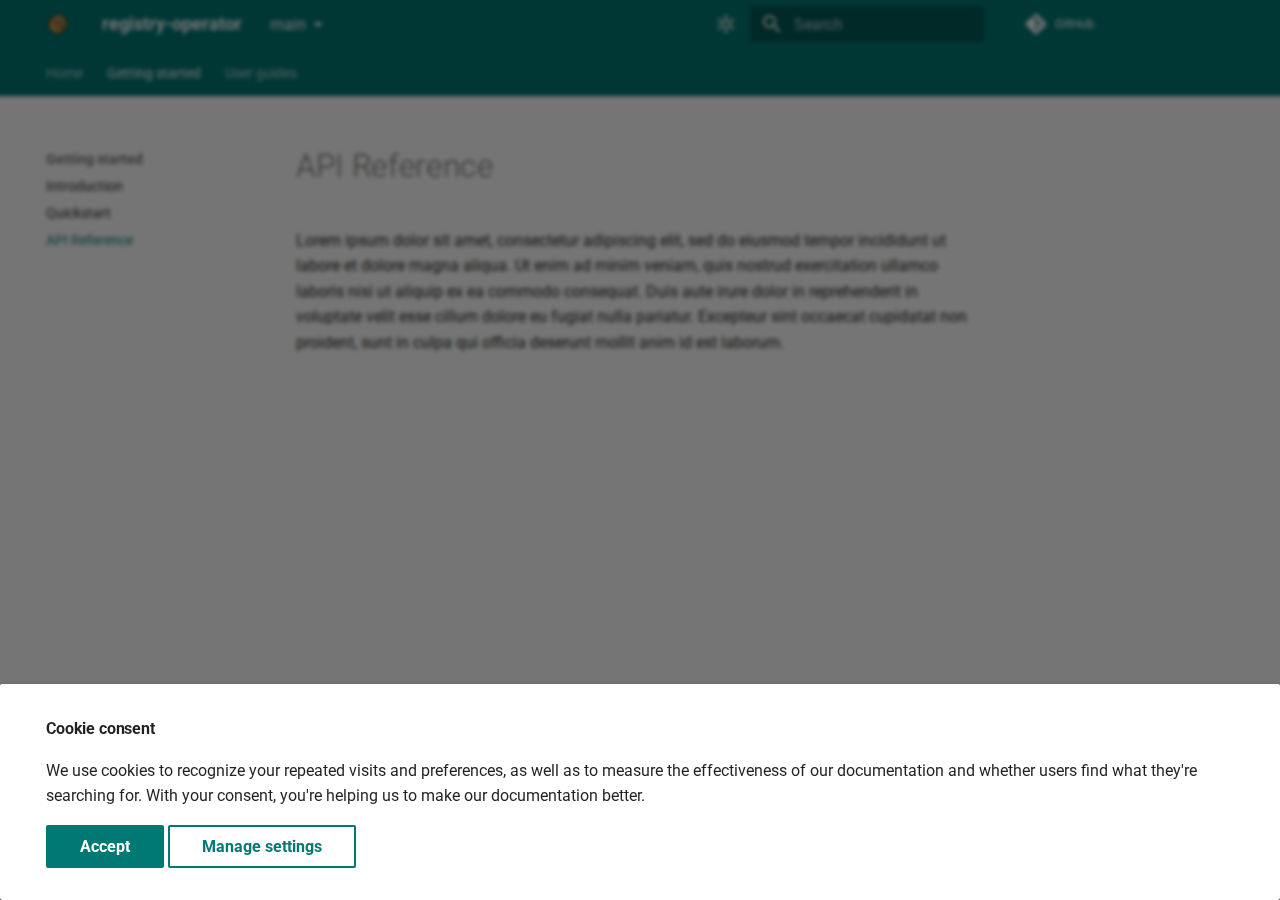
<file: main/getting_started/99-api_reference/index.html>
<!doctype html>
<html lang="en" class="no-js">
  <head>
    
      <meta charset="utf-8">
      <meta name="viewport" content="width=device-width,initial-scale=1">
      
      
      
      
        <link rel="prev" href="../1-quickstart/">
      
      
        <link rel="next" href="../../user_guides/0-storage/">
      
      
      <link rel="icon" href="../../assets/package.png">
      <meta name="generator" content="mkdocs-1.6.0, mkdocs-material-9.5.25">
    
    
      
        <title>API Reference - registry-operator</title>
      
    
    
      <link rel="stylesheet" href="../../assets/stylesheets/main.6543a935.min.css">
      
        
        <link rel="stylesheet" href="../../assets/stylesheets/palette.06af60db.min.css">
      
      


    
    
      
    
    
      
        
        
        <link rel="preconnect" href="https://fonts.gstatic.com" crossorigin>
        <link rel="stylesheet" href="https://fonts.googleapis.com/css?family=Roboto:300,300i,400,400i,700,700i%7CRoboto+Mono:400,400i,700,700i&display=fallback">
        <style>:root{--md-text-font:"Roboto";--md-code-font:"Roboto Mono"}</style>
      
    
    
      <link rel="stylesheet" href="../../stylesheets/regops-dark.css">
    
      <link rel="stylesheet" href="../../stylesheets/regops.css">
    
    <script>__md_scope=new URL("../..",location),__md_hash=e=>[...e].reduce((e,_)=>(e<<5)-e+_.charCodeAt(0),0),__md_get=(e,_=localStorage,t=__md_scope)=>JSON.parse(_.getItem(t.pathname+"."+e)),__md_set=(e,_,t=localStorage,a=__md_scope)=>{try{t.setItem(a.pathname+"."+e,JSON.stringify(_))}catch(e){}}</script>
    
      

    
    
    
  </head>
  
  
    
    
      
    
    
    
    
    <body dir="ltr" data-md-color-scheme="regops" data-md-color-primary="indigo" data-md-color-accent="indigo">
  
    
    <input class="md-toggle" data-md-toggle="drawer" type="checkbox" id="__drawer" autocomplete="off">
    <input class="md-toggle" data-md-toggle="search" type="checkbox" id="__search" autocomplete="off">
    <label class="md-overlay" for="__drawer"></label>
    <div data-md-component="skip">
      
    </div>
    <div data-md-component="announce">
      
    </div>
    
      <div data-md-color-scheme="default" data-md-component="outdated" hidden>
        
          <aside class="md-banner md-banner--warning">
            <div class="md-banner__inner md-grid md-typeset">
              
  You're not viewing the latest version.
  <a href="../../..">
    <strong>Click here to go to latest.</strong>
  </a>

            </div>
            <script>var el=document.querySelector("[data-md-component=outdated]"),outdated=__md_get("__outdated",sessionStorage);!0===outdated&&el&&(el.hidden=!1)</script>
          </aside>
        
      </div>
    
    
      

<header class="md-header" data-md-component="header">
  <nav class="md-header__inner md-grid" aria-label="Header">
    <a href="../.." title="registry-operator" class="md-header__button md-logo" aria-label="registry-operator" data-md-component="logo">
      
  <img src="../../assets/package.png" alt="logo">

    </a>
    <label class="md-header__button md-icon" for="__drawer">
      
      <svg xmlns="http://www.w3.org/2000/svg" viewBox="0 0 24 24"><path d="M3 6h18v2H3V6m0 5h18v2H3v-2m0 5h18v2H3v-2Z"/></svg>
    </label>
    <div class="md-header__title" data-md-component="header-title">
      <div class="md-header__ellipsis">
        <div class="md-header__topic">
          <span class="md-ellipsis">
            registry-operator
          </span>
        </div>
        <div class="md-header__topic" data-md-component="header-topic">
          <span class="md-ellipsis">
            
              API Reference
            
          </span>
        </div>
      </div>
    </div>
    
      
        <form class="md-header__option" data-md-component="palette">
  
    
    
    
    <input class="md-option" data-md-color-media="(prefers-color-scheme: light)" data-md-color-scheme="regops" data-md-color-primary="indigo" data-md-color-accent="indigo"  aria-label="Switch to dark mode"  type="radio" name="__palette" id="__palette_0">
    
      <label class="md-header__button md-icon" title="Switch to dark mode" for="__palette_1" hidden>
        <svg xmlns="http://www.w3.org/2000/svg" viewBox="0 0 24 24"><path d="M12 7a5 5 0 0 1 5 5 5 5 0 0 1-5 5 5 5 0 0 1-5-5 5 5 0 0 1 5-5m0 2a3 3 0 0 0-3 3 3 3 0 0 0 3 3 3 3 0 0 0 3-3 3 3 0 0 0-3-3m0-7 2.39 3.42C13.65 5.15 12.84 5 12 5c-.84 0-1.65.15-2.39.42L12 2M3.34 7l4.16-.35A7.2 7.2 0 0 0 5.94 8.5c-.44.74-.69 1.5-.83 2.29L3.34 7m.02 10 1.76-3.77a7.131 7.131 0 0 0 2.38 4.14L3.36 17M20.65 7l-1.77 3.79a7.023 7.023 0 0 0-2.38-4.15l4.15.36m-.01 10-4.14.36c.59-.51 1.12-1.14 1.54-1.86.42-.73.69-1.5.83-2.29L20.64 17M12 22l-2.41-3.44c.74.27 1.55.44 2.41.44.82 0 1.63-.17 2.37-.44L12 22Z"/></svg>
      </label>
    
  
    
    
    
    <input class="md-option" data-md-color-media="(prefers-color-scheme: dark)" data-md-color-scheme="regops-dark" data-md-color-primary="indigo" data-md-color-accent="indigo"  aria-label="Switch to light mode"  type="radio" name="__palette" id="__palette_1">
    
      <label class="md-header__button md-icon" title="Switch to light mode" for="__palette_0" hidden>
        <svg xmlns="http://www.w3.org/2000/svg" viewBox="0 0 24 24"><path d="m17.75 4.09-2.53 1.94.91 3.06-2.63-1.81-2.63 1.81.91-3.06-2.53-1.94L12.44 4l1.06-3 1.06 3 3.19.09m3.5 6.91-1.64 1.25.59 1.98-1.7-1.17-1.7 1.17.59-1.98L15.75 11l2.06-.05L18.5 9l.69 1.95 2.06.05m-2.28 4.95c.83-.08 1.72 1.1 1.19 1.85-.32.45-.66.87-1.08 1.27C15.17 23 8.84 23 4.94 19.07c-3.91-3.9-3.91-10.24 0-14.14.4-.4.82-.76 1.27-1.08.75-.53 1.93.36 1.85 1.19-.27 2.86.69 5.83 2.89 8.02a9.96 9.96 0 0 0 8.02 2.89m-1.64 2.02a12.08 12.08 0 0 1-7.8-3.47c-2.17-2.19-3.33-5-3.49-7.82-2.81 3.14-2.7 7.96.31 10.98 3.02 3.01 7.84 3.12 10.98.31Z"/></svg>
      </label>
    
  
</form>
      
    
    
      <script>var media,input,key,value,palette=__md_get("__palette");if(palette&&palette.color){"(prefers-color-scheme)"===palette.color.media&&(media=matchMedia("(prefers-color-scheme: light)"),input=document.querySelector(media.matches?"[data-md-color-media='(prefers-color-scheme: light)']":"[data-md-color-media='(prefers-color-scheme: dark)']"),palette.color.media=input.getAttribute("data-md-color-media"),palette.color.scheme=input.getAttribute("data-md-color-scheme"),palette.color.primary=input.getAttribute("data-md-color-primary"),palette.color.accent=input.getAttribute("data-md-color-accent"));for([key,value]of Object.entries(palette.color))document.body.setAttribute("data-md-color-"+key,value)}</script>
    
    
    
      <label class="md-header__button md-icon" for="__search">
        
        <svg xmlns="http://www.w3.org/2000/svg" viewBox="0 0 24 24"><path d="M9.5 3A6.5 6.5 0 0 1 16 9.5c0 1.61-.59 3.09-1.56 4.23l.27.27h.79l5 5-1.5 1.5-5-5v-.79l-.27-.27A6.516 6.516 0 0 1 9.5 16 6.5 6.5 0 0 1 3 9.5 6.5 6.5 0 0 1 9.5 3m0 2C7 5 5 7 5 9.5S7 14 9.5 14 14 12 14 9.5 12 5 9.5 5Z"/></svg>
      </label>
      <div class="md-search" data-md-component="search" role="dialog">
  <label class="md-search__overlay" for="__search"></label>
  <div class="md-search__inner" role="search">
    <form class="md-search__form" name="search">
      <input type="text" class="md-search__input" name="query" aria-label="Search" placeholder="Search" autocapitalize="off" autocorrect="off" autocomplete="off" spellcheck="false" data-md-component="search-query" required>
      <label class="md-search__icon md-icon" for="__search">
        
        <svg xmlns="http://www.w3.org/2000/svg" viewBox="0 0 24 24"><path d="M9.5 3A6.5 6.5 0 0 1 16 9.5c0 1.61-.59 3.09-1.56 4.23l.27.27h.79l5 5-1.5 1.5-5-5v-.79l-.27-.27A6.516 6.516 0 0 1 9.5 16 6.5 6.5 0 0 1 3 9.5 6.5 6.5 0 0 1 9.5 3m0 2C7 5 5 7 5 9.5S7 14 9.5 14 14 12 14 9.5 12 5 9.5 5Z"/></svg>
        
        <svg xmlns="http://www.w3.org/2000/svg" viewBox="0 0 24 24"><path d="M20 11v2H8l5.5 5.5-1.42 1.42L4.16 12l7.92-7.92L13.5 5.5 8 11h12Z"/></svg>
      </label>
      <nav class="md-search__options" aria-label="Search">
        
        <button type="reset" class="md-search__icon md-icon" title="Clear" aria-label="Clear" tabindex="-1">
          
          <svg xmlns="http://www.w3.org/2000/svg" viewBox="0 0 24 24"><path d="M19 6.41 17.59 5 12 10.59 6.41 5 5 6.41 10.59 12 5 17.59 6.41 19 12 13.41 17.59 19 19 17.59 13.41 12 19 6.41Z"/></svg>
        </button>
      </nav>
      
        <div class="md-search__suggest" data-md-component="search-suggest"></div>
      
    </form>
    <div class="md-search__output">
      <div class="md-search__scrollwrap" data-md-scrollfix>
        <div class="md-search-result" data-md-component="search-result">
          <div class="md-search-result__meta">
            Initializing search
          </div>
          <ol class="md-search-result__list" role="presentation"></ol>
        </div>
      </div>
    </div>
  </div>
</div>
    
    
      <div class="md-header__source">
        <a href="https://github.com/registry-operator/registry-operator" title="Go to repository" class="md-source" data-md-component="source">
  <div class="md-source__icon md-icon">
    
    <svg xmlns="http://www.w3.org/2000/svg" viewBox="0 0 448 512"><!--! Font Awesome Free 6.5.2 by @fontawesome - https://fontawesome.com License - https://fontawesome.com/license/free (Icons: CC BY 4.0, Fonts: SIL OFL 1.1, Code: MIT License) Copyright 2024 Fonticons, Inc.--><path d="M439.55 236.05 244 40.45a28.87 28.87 0 0 0-40.81 0l-40.66 40.63 51.52 51.52c27.06-9.14 52.68 16.77 43.39 43.68l49.66 49.66c34.23-11.8 61.18 31 35.47 56.69-26.49 26.49-70.21-2.87-56-37.34L240.22 199v121.85c25.3 12.54 22.26 41.85 9.08 55a34.34 34.34 0 0 1-48.55 0c-17.57-17.6-11.07-46.91 11.25-56v-123c-20.8-8.51-24.6-30.74-18.64-45L142.57 101 8.45 235.14a28.86 28.86 0 0 0 0 40.81l195.61 195.6a28.86 28.86 0 0 0 40.8 0l194.69-194.69a28.86 28.86 0 0 0 0-40.81z"/></svg>
  </div>
  <div class="md-source__repository">
    GitHub
  </div>
</a>
      </div>
    
  </nav>
  
</header>
    
    <div class="md-container" data-md-component="container">
      
      
        
          
            
<nav class="md-tabs" aria-label="Tabs" data-md-component="tabs">
  <div class="md-grid">
    <ul class="md-tabs__list">
      
        
  
  
  
    <li class="md-tabs__item">
      <a href="../.." class="md-tabs__link">
        
  
    
  
  Home

      </a>
    </li>
  

      
        
  
  
    
  
  
    
    
      <li class="md-tabs__item md-tabs__item--active">
        <a href="../0-introduction/" class="md-tabs__link">
          
  
  Getting started

        </a>
      </li>
    
  

      
        
  
  
  
    
    
      <li class="md-tabs__item">
        <a href="../../user_guides/0-storage/" class="md-tabs__link">
          
  
  User guides

        </a>
      </li>
    
  

      
    </ul>
  </div>
</nav>
          
        
      
      <main class="md-main" data-md-component="main">
        <div class="md-main__inner md-grid">
          
            
              
              <div class="md-sidebar md-sidebar--primary" data-md-component="sidebar" data-md-type="navigation" >
                <div class="md-sidebar__scrollwrap">
                  <div class="md-sidebar__inner">
                    


  


<nav class="md-nav md-nav--primary md-nav--lifted" aria-label="Navigation" data-md-level="0">
  <label class="md-nav__title" for="__drawer">
    <a href="../.." title="registry-operator" class="md-nav__button md-logo" aria-label="registry-operator" data-md-component="logo">
      
  <img src="../../assets/package.png" alt="logo">

    </a>
    registry-operator
  </label>
  
    <div class="md-nav__source">
      <a href="https://github.com/registry-operator/registry-operator" title="Go to repository" class="md-source" data-md-component="source">
  <div class="md-source__icon md-icon">
    
    <svg xmlns="http://www.w3.org/2000/svg" viewBox="0 0 448 512"><!--! Font Awesome Free 6.5.2 by @fontawesome - https://fontawesome.com License - https://fontawesome.com/license/free (Icons: CC BY 4.0, Fonts: SIL OFL 1.1, Code: MIT License) Copyright 2024 Fonticons, Inc.--><path d="M439.55 236.05 244 40.45a28.87 28.87 0 0 0-40.81 0l-40.66 40.63 51.52 51.52c27.06-9.14 52.68 16.77 43.39 43.68l49.66 49.66c34.23-11.8 61.18 31 35.47 56.69-26.49 26.49-70.21-2.87-56-37.34L240.22 199v121.85c25.3 12.54 22.26 41.85 9.08 55a34.34 34.34 0 0 1-48.55 0c-17.57-17.6-11.07-46.91 11.25-56v-123c-20.8-8.51-24.6-30.74-18.64-45L142.57 101 8.45 235.14a28.86 28.86 0 0 0 0 40.81l195.61 195.6a28.86 28.86 0 0 0 40.8 0l194.69-194.69a28.86 28.86 0 0 0 0-40.81z"/></svg>
  </div>
  <div class="md-source__repository">
    GitHub
  </div>
</a>
    </div>
  
  <ul class="md-nav__list" data-md-scrollfix>
    
      
      
  
  
  
  
    <li class="md-nav__item">
      <a href="../.." class="md-nav__link">
        
  
  <span class="md-ellipsis">
    Home
  </span>
  

      </a>
    </li>
  

    
      
      
  
  
    
  
  
  
    
    
    
      
        
        
      
      
    
    
    <li class="md-nav__item md-nav__item--active md-nav__item--section md-nav__item--nested">
      
        
        
        <input class="md-nav__toggle md-toggle " type="checkbox" id="__nav_2" checked>
        
          
          <label class="md-nav__link" for="__nav_2" id="__nav_2_label" tabindex="">
            
  
  <span class="md-ellipsis">
    Getting started
  </span>
  

            <span class="md-nav__icon md-icon"></span>
          </label>
        
        <nav class="md-nav" data-md-level="1" aria-labelledby="__nav_2_label" aria-expanded="true">
          <label class="md-nav__title" for="__nav_2">
            <span class="md-nav__icon md-icon"></span>
            Getting started
          </label>
          <ul class="md-nav__list" data-md-scrollfix>
            
              
                
  
  
  
  
    <li class="md-nav__item">
      <a href="../0-introduction/" class="md-nav__link">
        
  
  <span class="md-ellipsis">
    Introduction
  </span>
  

      </a>
    </li>
  

              
            
              
                
  
  
  
  
    <li class="md-nav__item">
      <a href="../1-quickstart/" class="md-nav__link">
        
  
  <span class="md-ellipsis">
    Quickstart
  </span>
  

      </a>
    </li>
  

              
            
              
                
  
  
    
  
  
  
    <li class="md-nav__item md-nav__item--active">
      
      <input class="md-nav__toggle md-toggle" type="checkbox" id="__toc">
      
      
      
      <a href="./" class="md-nav__link md-nav__link--active">
        
  
  <span class="md-ellipsis">
    API Reference
  </span>
  

      </a>
      
    </li>
  

              
            
          </ul>
        </nav>
      
    </li>
  

    
      
      
  
  
  
  
    
    
    
      
      
    
    
    <li class="md-nav__item md-nav__item--nested">
      
        
        
        <input class="md-nav__toggle md-toggle " type="checkbox" id="__nav_3" >
        
          
          <label class="md-nav__link" for="__nav_3" id="__nav_3_label" tabindex="0">
            
  
  <span class="md-ellipsis">
    User guides
  </span>
  

            <span class="md-nav__icon md-icon"></span>
          </label>
        
        <nav class="md-nav" data-md-level="1" aria-labelledby="__nav_3_label" aria-expanded="false">
          <label class="md-nav__title" for="__nav_3">
            <span class="md-nav__icon md-icon"></span>
            User guides
          </label>
          <ul class="md-nav__list" data-md-scrollfix>
            
              
                
  
  
  
  
    <li class="md-nav__item">
      <a href="../../user_guides/0-storage/" class="md-nav__link">
        
  
  <span class="md-ellipsis">
    Storage
  </span>
  

      </a>
    </li>
  

              
            
              
                
  
  
  
  
    <li class="md-nav__item">
      <a href="../../user_guides/1-auth/" class="md-nav__link">
        
  
  <span class="md-ellipsis">
    AuthN & AuthZ
  </span>
  

      </a>
    </li>
  

              
            
          </ul>
        </nav>
      
    </li>
  

    
  </ul>
</nav>
                  </div>
                </div>
              </div>
            
            
              
              <div class="md-sidebar md-sidebar--secondary" data-md-component="sidebar" data-md-type="toc" >
                <div class="md-sidebar__scrollwrap">
                  <div class="md-sidebar__inner">
                    

<nav class="md-nav md-nav--secondary" aria-label="Table of contents">
  
  
  
  
</nav>
                  </div>
                </div>
              </div>
            
          
          
            <div class="md-content" data-md-component="content">
              <article class="md-content__inner md-typeset">
                
                  

  
  


  <h1>API Reference</h1>

<p>Lorem ipsum dolor sit amet, consectetur adipiscing elit, sed do eiusmod tempor incididunt ut labore et dolore magna aliqua. Ut enim ad minim veniam, quis nostrud exercitation ullamco laboris nisi ut aliquip ex ea commodo consequat. Duis aute irure dolor in reprehenderit in voluptate velit esse cillum dolore eu fugiat nulla pariatur. Excepteur sint occaecat cupidatat non proident, sunt in culpa qui officia deserunt mollit anim id est laborum.</p>







  
  






                
              </article>
            </div>
          
          
<script>var target=document.getElementById(location.hash.slice(1));target&&target.name&&(target.checked=target.name.startsWith("__tabbed_"))</script>
        </div>
        
      </main>
      
        <footer class="md-footer">
  
  <div class="md-footer-meta md-typeset">
    <div class="md-footer-meta__inner md-grid">
      <div class="md-copyright">
  
    <div class="md-copyright__highlight">
      Copyright &copy; <script>
  document.write(new Date().getFullYear())
</script> registry-operator Authors
    </div>
  
  
    Made with
    <a href="https://squidfunk.github.io/mkdocs-material/" target="_blank" rel="noopener">
      Material for MkDocs
    </a>
  
</div>
      
    </div>
  </div>
</footer>
      
    </div>
    <div class="md-dialog" data-md-component="dialog">
      <div class="md-dialog__inner md-typeset"></div>
    </div>
    
    
      <div class="md-consent" data-md-component="consent" id="__consent" hidden>
        <div class="md-consent__overlay"></div>
        <aside class="md-consent__inner">
          <form class="md-consent__form md-grid md-typeset" name="consent">
            


  
    
  



  


<h4>Cookie consent</h4>
<p>We use cookies to recognize your repeated visits and preferences, as well as to measure the effectiveness of our documentation and whether users find what they're searching for. With your consent, you're helping us to make our documentation better.</p>
<input class="md-toggle" type="checkbox" id="__settings" >
<div class="md-consent__settings">
  <ul class="task-list">
    
      
      
        
        
      
      <li class="task-list-item">
        <label class="task-list-control">
          <input type="checkbox" name="github" checked>
          <span class="task-list-indicator"></span>
          GitHub
        </label>
      </li>
    
  </ul>
</div>
<div class="md-consent__controls">
  
    
      <button class="md-button md-button--primary">Accept</button>
    
    
    
  
    
    
    
      <label class="md-button" for="__settings">Manage settings</label>
    
  
</div>
          </form>
        </aside>
      </div>
      <script>var consent=__md_get("__consent");if(consent)for(var input of document.forms.consent.elements)input.name&&(input.checked=consent[input.name]||!1);else"file:"!==location.protocol&&setTimeout(function(){document.querySelector("[data-md-component=consent]").hidden=!1},250);var action,form=document.forms.consent;for(action of["submit","reset"])form.addEventListener(action,function(e){if(e.preventDefault(),"reset"===e.type)for(var n of document.forms.consent.elements)n.name&&(n.checked=!1);__md_set("__consent",Object.fromEntries(Array.from(new FormData(form).keys()).map(function(e){return[e,!0]}))),location.hash="",location.reload()})</script>
    
    <script id="__config" type="application/json">{"base": "../..", "features": ["navigation.tabs", "header.autohide", "search.suggest", "search.highlight"], "search": "../../assets/javascripts/workers/search.b8dbb3d2.min.js", "translations": {"clipboard.copied": "Copied to clipboard", "clipboard.copy": "Copy to clipboard", "search.result.more.one": "1 more on this page", "search.result.more.other": "# more on this page", "search.result.none": "No matching documents", "search.result.one": "1 matching document", "search.result.other": "# matching documents", "search.result.placeholder": "Type to start searching", "search.result.term.missing": "Missing", "select.version": "Select version"}, "version": {"provider": "mike"}}</script>
    
    
      <script src="../../assets/javascripts/bundle.081f42fc.min.js"></script>
      
    
  </body>
</html>
</file>
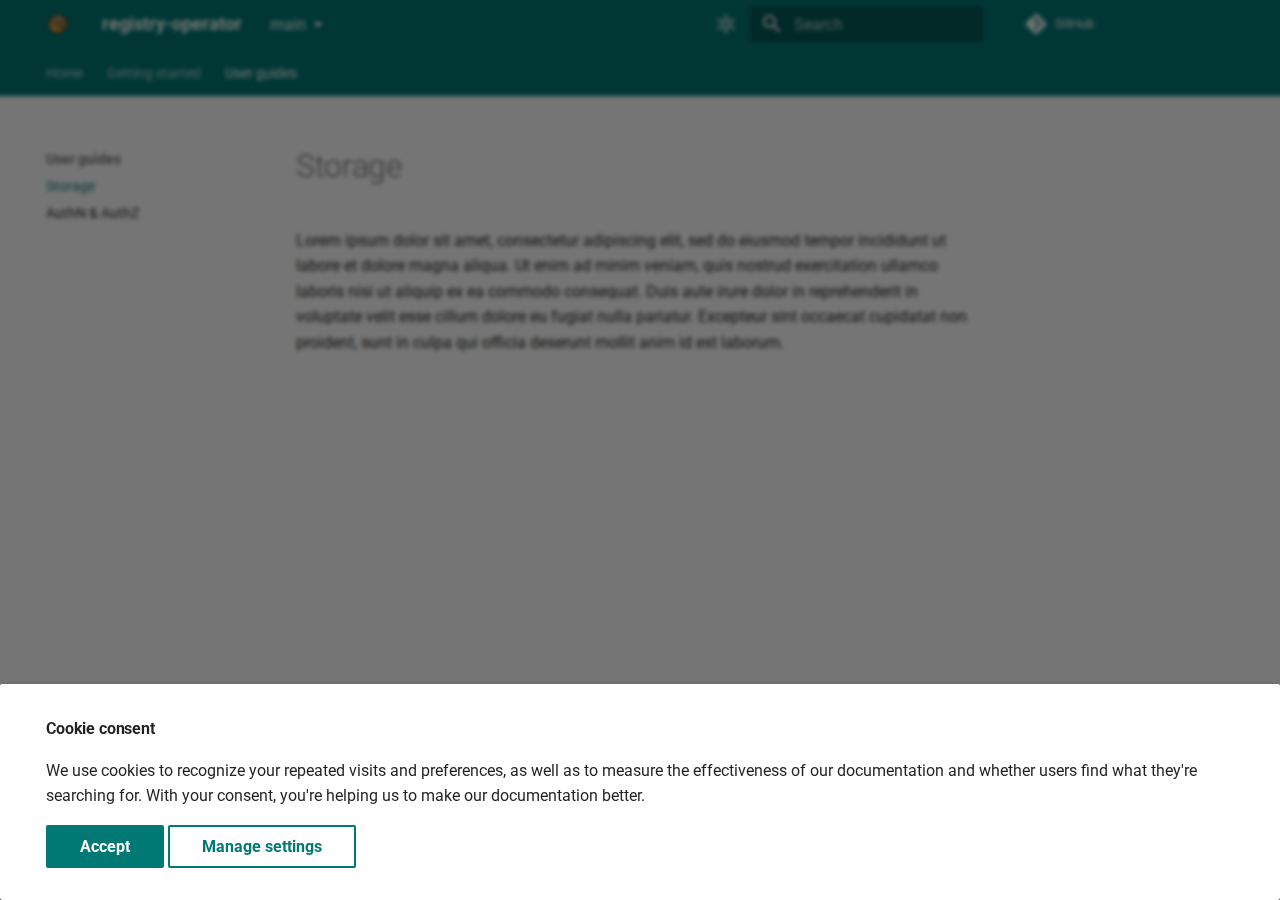
<file: main/user_guides/0-storage/index.html>
<!doctype html>
<html lang="en" class="no-js">
  <head>
    
      <meta charset="utf-8">
      <meta name="viewport" content="width=device-width,initial-scale=1">
      
      
      
      
        <link rel="prev" href="../../getting_started/99-api_reference/">
      
      
        <link rel="next" href="../1-auth/">
      
      
      <link rel="icon" href="../../assets/package.png">
      <meta name="generator" content="mkdocs-1.6.0, mkdocs-material-9.5.25">
    
    
      
        <title>Storage - registry-operator</title>
      
    
    
      <link rel="stylesheet" href="../../assets/stylesheets/main.6543a935.min.css">
      
        
        <link rel="stylesheet" href="../../assets/stylesheets/palette.06af60db.min.css">
      
      


    
    
      
    
    
      
        
        
        <link rel="preconnect" href="https://fonts.gstatic.com" crossorigin>
        <link rel="stylesheet" href="https://fonts.googleapis.com/css?family=Roboto:300,300i,400,400i,700,700i%7CRoboto+Mono:400,400i,700,700i&display=fallback">
        <style>:root{--md-text-font:"Roboto";--md-code-font:"Roboto Mono"}</style>
      
    
    
      <link rel="stylesheet" href="../../stylesheets/regops-dark.css">
    
      <link rel="stylesheet" href="../../stylesheets/regops.css">
    
    <script>__md_scope=new URL("../..",location),__md_hash=e=>[...e].reduce((e,_)=>(e<<5)-e+_.charCodeAt(0),0),__md_get=(e,_=localStorage,t=__md_scope)=>JSON.parse(_.getItem(t.pathname+"."+e)),__md_set=(e,_,t=localStorage,a=__md_scope)=>{try{t.setItem(a.pathname+"."+e,JSON.stringify(_))}catch(e){}}</script>
    
      

    
    
    
  </head>
  
  
    
    
      
    
    
    
    
    <body dir="ltr" data-md-color-scheme="regops" data-md-color-primary="indigo" data-md-color-accent="indigo">
  
    
    <input class="md-toggle" data-md-toggle="drawer" type="checkbox" id="__drawer" autocomplete="off">
    <input class="md-toggle" data-md-toggle="search" type="checkbox" id="__search" autocomplete="off">
    <label class="md-overlay" for="__drawer"></label>
    <div data-md-component="skip">
      
    </div>
    <div data-md-component="announce">
      
    </div>
    
      <div data-md-color-scheme="default" data-md-component="outdated" hidden>
        
          <aside class="md-banner md-banner--warning">
            <div class="md-banner__inner md-grid md-typeset">
              
  You're not viewing the latest version.
  <a href="../../..">
    <strong>Click here to go to latest.</strong>
  </a>

            </div>
            <script>var el=document.querySelector("[data-md-component=outdated]"),outdated=__md_get("__outdated",sessionStorage);!0===outdated&&el&&(el.hidden=!1)</script>
          </aside>
        
      </div>
    
    
      

<header class="md-header" data-md-component="header">
  <nav class="md-header__inner md-grid" aria-label="Header">
    <a href="../.." title="registry-operator" class="md-header__button md-logo" aria-label="registry-operator" data-md-component="logo">
      
  <img src="../../assets/package.png" alt="logo">

    </a>
    <label class="md-header__button md-icon" for="__drawer">
      
      <svg xmlns="http://www.w3.org/2000/svg" viewBox="0 0 24 24"><path d="M3 6h18v2H3V6m0 5h18v2H3v-2m0 5h18v2H3v-2Z"/></svg>
    </label>
    <div class="md-header__title" data-md-component="header-title">
      <div class="md-header__ellipsis">
        <div class="md-header__topic">
          <span class="md-ellipsis">
            registry-operator
          </span>
        </div>
        <div class="md-header__topic" data-md-component="header-topic">
          <span class="md-ellipsis">
            
              Storage
            
          </span>
        </div>
      </div>
    </div>
    
      
        <form class="md-header__option" data-md-component="palette">
  
    
    
    
    <input class="md-option" data-md-color-media="(prefers-color-scheme: light)" data-md-color-scheme="regops" data-md-color-primary="indigo" data-md-color-accent="indigo"  aria-label="Switch to dark mode"  type="radio" name="__palette" id="__palette_0">
    
      <label class="md-header__button md-icon" title="Switch to dark mode" for="__palette_1" hidden>
        <svg xmlns="http://www.w3.org/2000/svg" viewBox="0 0 24 24"><path d="M12 7a5 5 0 0 1 5 5 5 5 0 0 1-5 5 5 5 0 0 1-5-5 5 5 0 0 1 5-5m0 2a3 3 0 0 0-3 3 3 3 0 0 0 3 3 3 3 0 0 0 3-3 3 3 0 0 0-3-3m0-7 2.39 3.42C13.65 5.15 12.84 5 12 5c-.84 0-1.65.15-2.39.42L12 2M3.34 7l4.16-.35A7.2 7.2 0 0 0 5.94 8.5c-.44.74-.69 1.5-.83 2.29L3.34 7m.02 10 1.76-3.77a7.131 7.131 0 0 0 2.38 4.14L3.36 17M20.65 7l-1.77 3.79a7.023 7.023 0 0 0-2.38-4.15l4.15.36m-.01 10-4.14.36c.59-.51 1.12-1.14 1.54-1.86.42-.73.69-1.5.83-2.29L20.64 17M12 22l-2.41-3.44c.74.27 1.55.44 2.41.44.82 0 1.63-.17 2.37-.44L12 22Z"/></svg>
      </label>
    
  
    
    
    
    <input class="md-option" data-md-color-media="(prefers-color-scheme: dark)" data-md-color-scheme="regops-dark" data-md-color-primary="indigo" data-md-color-accent="indigo"  aria-label="Switch to light mode"  type="radio" name="__palette" id="__palette_1">
    
      <label class="md-header__button md-icon" title="Switch to light mode" for="__palette_0" hidden>
        <svg xmlns="http://www.w3.org/2000/svg" viewBox="0 0 24 24"><path d="m17.75 4.09-2.53 1.94.91 3.06-2.63-1.81-2.63 1.81.91-3.06-2.53-1.94L12.44 4l1.06-3 1.06 3 3.19.09m3.5 6.91-1.64 1.25.59 1.98-1.7-1.17-1.7 1.17.59-1.98L15.75 11l2.06-.05L18.5 9l.69 1.95 2.06.05m-2.28 4.95c.83-.08 1.72 1.1 1.19 1.85-.32.45-.66.87-1.08 1.27C15.17 23 8.84 23 4.94 19.07c-3.91-3.9-3.91-10.24 0-14.14.4-.4.82-.76 1.27-1.08.75-.53 1.93.36 1.85 1.19-.27 2.86.69 5.83 2.89 8.02a9.96 9.96 0 0 0 8.02 2.89m-1.64 2.02a12.08 12.08 0 0 1-7.8-3.47c-2.17-2.19-3.33-5-3.49-7.82-2.81 3.14-2.7 7.96.31 10.98 3.02 3.01 7.84 3.12 10.98.31Z"/></svg>
      </label>
    
  
</form>
      
    
    
      <script>var media,input,key,value,palette=__md_get("__palette");if(palette&&palette.color){"(prefers-color-scheme)"===palette.color.media&&(media=matchMedia("(prefers-color-scheme: light)"),input=document.querySelector(media.matches?"[data-md-color-media='(prefers-color-scheme: light)']":"[data-md-color-media='(prefers-color-scheme: dark)']"),palette.color.media=input.getAttribute("data-md-color-media"),palette.color.scheme=input.getAttribute("data-md-color-scheme"),palette.color.primary=input.getAttribute("data-md-color-primary"),palette.color.accent=input.getAttribute("data-md-color-accent"));for([key,value]of Object.entries(palette.color))document.body.setAttribute("data-md-color-"+key,value)}</script>
    
    
    
      <label class="md-header__button md-icon" for="__search">
        
        <svg xmlns="http://www.w3.org/2000/svg" viewBox="0 0 24 24"><path d="M9.5 3A6.5 6.5 0 0 1 16 9.5c0 1.61-.59 3.09-1.56 4.23l.27.27h.79l5 5-1.5 1.5-5-5v-.79l-.27-.27A6.516 6.516 0 0 1 9.5 16 6.5 6.5 0 0 1 3 9.5 6.5 6.5 0 0 1 9.5 3m0 2C7 5 5 7 5 9.5S7 14 9.5 14 14 12 14 9.5 12 5 9.5 5Z"/></svg>
      </label>
      <div class="md-search" data-md-component="search" role="dialog">
  <label class="md-search__overlay" for="__search"></label>
  <div class="md-search__inner" role="search">
    <form class="md-search__form" name="search">
      <input type="text" class="md-search__input" name="query" aria-label="Search" placeholder="Search" autocapitalize="off" autocorrect="off" autocomplete="off" spellcheck="false" data-md-component="search-query" required>
      <label class="md-search__icon md-icon" for="__search">
        
        <svg xmlns="http://www.w3.org/2000/svg" viewBox="0 0 24 24"><path d="M9.5 3A6.5 6.5 0 0 1 16 9.5c0 1.61-.59 3.09-1.56 4.23l.27.27h.79l5 5-1.5 1.5-5-5v-.79l-.27-.27A6.516 6.516 0 0 1 9.5 16 6.5 6.5 0 0 1 3 9.5 6.5 6.5 0 0 1 9.5 3m0 2C7 5 5 7 5 9.5S7 14 9.5 14 14 12 14 9.5 12 5 9.5 5Z"/></svg>
        
        <svg xmlns="http://www.w3.org/2000/svg" viewBox="0 0 24 24"><path d="M20 11v2H8l5.5 5.5-1.42 1.42L4.16 12l7.92-7.92L13.5 5.5 8 11h12Z"/></svg>
      </label>
      <nav class="md-search__options" aria-label="Search">
        
        <button type="reset" class="md-search__icon md-icon" title="Clear" aria-label="Clear" tabindex="-1">
          
          <svg xmlns="http://www.w3.org/2000/svg" viewBox="0 0 24 24"><path d="M19 6.41 17.59 5 12 10.59 6.41 5 5 6.41 10.59 12 5 17.59 6.41 19 12 13.41 17.59 19 19 17.59 13.41 12 19 6.41Z"/></svg>
        </button>
      </nav>
      
        <div class="md-search__suggest" data-md-component="search-suggest"></div>
      
    </form>
    <div class="md-search__output">
      <div class="md-search__scrollwrap" data-md-scrollfix>
        <div class="md-search-result" data-md-component="search-result">
          <div class="md-search-result__meta">
            Initializing search
          </div>
          <ol class="md-search-result__list" role="presentation"></ol>
        </div>
      </div>
    </div>
  </div>
</div>
    
    
      <div class="md-header__source">
        <a href="https://github.com/registry-operator/registry-operator" title="Go to repository" class="md-source" data-md-component="source">
  <div class="md-source__icon md-icon">
    
    <svg xmlns="http://www.w3.org/2000/svg" viewBox="0 0 448 512"><!--! Font Awesome Free 6.5.2 by @fontawesome - https://fontawesome.com License - https://fontawesome.com/license/free (Icons: CC BY 4.0, Fonts: SIL OFL 1.1, Code: MIT License) Copyright 2024 Fonticons, Inc.--><path d="M439.55 236.05 244 40.45a28.87 28.87 0 0 0-40.81 0l-40.66 40.63 51.52 51.52c27.06-9.14 52.68 16.77 43.39 43.68l49.66 49.66c34.23-11.8 61.18 31 35.47 56.69-26.49 26.49-70.21-2.87-56-37.34L240.22 199v121.85c25.3 12.54 22.26 41.85 9.08 55a34.34 34.34 0 0 1-48.55 0c-17.57-17.6-11.07-46.91 11.25-56v-123c-20.8-8.51-24.6-30.74-18.64-45L142.57 101 8.45 235.14a28.86 28.86 0 0 0 0 40.81l195.61 195.6a28.86 28.86 0 0 0 40.8 0l194.69-194.69a28.86 28.86 0 0 0 0-40.81z"/></svg>
  </div>
  <div class="md-source__repository">
    GitHub
  </div>
</a>
      </div>
    
  </nav>
  
</header>
    
    <div class="md-container" data-md-component="container">
      
      
        
          
            
<nav class="md-tabs" aria-label="Tabs" data-md-component="tabs">
  <div class="md-grid">
    <ul class="md-tabs__list">
      
        
  
  
  
    <li class="md-tabs__item">
      <a href="../.." class="md-tabs__link">
        
  
    
  
  Home

      </a>
    </li>
  

      
        
  
  
  
    
    
      <li class="md-tabs__item">
        <a href="../../getting_started/0-introduction/" class="md-tabs__link">
          
  
  Getting started

        </a>
      </li>
    
  

      
        
  
  
    
  
  
    
    
      <li class="md-tabs__item md-tabs__item--active">
        <a href="./" class="md-tabs__link">
          
  
  User guides

        </a>
      </li>
    
  

      
    </ul>
  </div>
</nav>
          
        
      
      <main class="md-main" data-md-component="main">
        <div class="md-main__inner md-grid">
          
            
              
              <div class="md-sidebar md-sidebar--primary" data-md-component="sidebar" data-md-type="navigation" >
                <div class="md-sidebar__scrollwrap">
                  <div class="md-sidebar__inner">
                    


  


<nav class="md-nav md-nav--primary md-nav--lifted" aria-label="Navigation" data-md-level="0">
  <label class="md-nav__title" for="__drawer">
    <a href="../.." title="registry-operator" class="md-nav__button md-logo" aria-label="registry-operator" data-md-component="logo">
      
  <img src="../../assets/package.png" alt="logo">

    </a>
    registry-operator
  </label>
  
    <div class="md-nav__source">
      <a href="https://github.com/registry-operator/registry-operator" title="Go to repository" class="md-source" data-md-component="source">
  <div class="md-source__icon md-icon">
    
    <svg xmlns="http://www.w3.org/2000/svg" viewBox="0 0 448 512"><!--! Font Awesome Free 6.5.2 by @fontawesome - https://fontawesome.com License - https://fontawesome.com/license/free (Icons: CC BY 4.0, Fonts: SIL OFL 1.1, Code: MIT License) Copyright 2024 Fonticons, Inc.--><path d="M439.55 236.05 244 40.45a28.87 28.87 0 0 0-40.81 0l-40.66 40.63 51.52 51.52c27.06-9.14 52.68 16.77 43.39 43.68l49.66 49.66c34.23-11.8 61.18 31 35.47 56.69-26.49 26.49-70.21-2.87-56-37.34L240.22 199v121.85c25.3 12.54 22.26 41.85 9.08 55a34.34 34.34 0 0 1-48.55 0c-17.57-17.6-11.07-46.91 11.25-56v-123c-20.8-8.51-24.6-30.74-18.64-45L142.57 101 8.45 235.14a28.86 28.86 0 0 0 0 40.81l195.61 195.6a28.86 28.86 0 0 0 40.8 0l194.69-194.69a28.86 28.86 0 0 0 0-40.81z"/></svg>
  </div>
  <div class="md-source__repository">
    GitHub
  </div>
</a>
    </div>
  
  <ul class="md-nav__list" data-md-scrollfix>
    
      
      
  
  
  
  
    <li class="md-nav__item">
      <a href="../.." class="md-nav__link">
        
  
  <span class="md-ellipsis">
    Home
  </span>
  

      </a>
    </li>
  

    
      
      
  
  
  
  
    
    
    
      
      
    
    
    <li class="md-nav__item md-nav__item--nested">
      
        
        
        <input class="md-nav__toggle md-toggle " type="checkbox" id="__nav_2" >
        
          
          <label class="md-nav__link" for="__nav_2" id="__nav_2_label" tabindex="0">
            
  
  <span class="md-ellipsis">
    Getting started
  </span>
  

            <span class="md-nav__icon md-icon"></span>
          </label>
        
        <nav class="md-nav" data-md-level="1" aria-labelledby="__nav_2_label" aria-expanded="false">
          <label class="md-nav__title" for="__nav_2">
            <span class="md-nav__icon md-icon"></span>
            Getting started
          </label>
          <ul class="md-nav__list" data-md-scrollfix>
            
              
                
  
  
  
  
    <li class="md-nav__item">
      <a href="../../getting_started/0-introduction/" class="md-nav__link">
        
  
  <span class="md-ellipsis">
    Introduction
  </span>
  

      </a>
    </li>
  

              
            
              
                
  
  
  
  
    <li class="md-nav__item">
      <a href="../../getting_started/1-quickstart/" class="md-nav__link">
        
  
  <span class="md-ellipsis">
    Quickstart
  </span>
  

      </a>
    </li>
  

              
            
              
                
  
  
  
  
    <li class="md-nav__item">
      <a href="../../getting_started/99-api_reference/" class="md-nav__link">
        
  
  <span class="md-ellipsis">
    API Reference
  </span>
  

      </a>
    </li>
  

              
            
          </ul>
        </nav>
      
    </li>
  

    
      
      
  
  
    
  
  
  
    
    
    
      
        
        
      
      
    
    
    <li class="md-nav__item md-nav__item--active md-nav__item--section md-nav__item--nested">
      
        
        
        <input class="md-nav__toggle md-toggle " type="checkbox" id="__nav_3" checked>
        
          
          <label class="md-nav__link" for="__nav_3" id="__nav_3_label" tabindex="">
            
  
  <span class="md-ellipsis">
    User guides
  </span>
  

            <span class="md-nav__icon md-icon"></span>
          </label>
        
        <nav class="md-nav" data-md-level="1" aria-labelledby="__nav_3_label" aria-expanded="true">
          <label class="md-nav__title" for="__nav_3">
            <span class="md-nav__icon md-icon"></span>
            User guides
          </label>
          <ul class="md-nav__list" data-md-scrollfix>
            
              
                
  
  
    
  
  
  
    <li class="md-nav__item md-nav__item--active">
      
      <input class="md-nav__toggle md-toggle" type="checkbox" id="__toc">
      
      
      
      <a href="./" class="md-nav__link md-nav__link--active">
        
  
  <span class="md-ellipsis">
    Storage
  </span>
  

      </a>
      
    </li>
  

              
            
              
                
  
  
  
  
    <li class="md-nav__item">
      <a href="../1-auth/" class="md-nav__link">
        
  
  <span class="md-ellipsis">
    AuthN & AuthZ
  </span>
  

      </a>
    </li>
  

              
            
          </ul>
        </nav>
      
    </li>
  

    
  </ul>
</nav>
                  </div>
                </div>
              </div>
            
            
              
              <div class="md-sidebar md-sidebar--secondary" data-md-component="sidebar" data-md-type="toc" >
                <div class="md-sidebar__scrollwrap">
                  <div class="md-sidebar__inner">
                    

<nav class="md-nav md-nav--secondary" aria-label="Table of contents">
  
  
  
  
</nav>
                  </div>
                </div>
              </div>
            
          
          
            <div class="md-content" data-md-component="content">
              <article class="md-content__inner md-typeset">
                
                  

  
  


  <h1>Storage</h1>

<p>Lorem ipsum dolor sit amet, consectetur adipiscing elit, sed do eiusmod tempor incididunt ut labore et dolore magna aliqua. Ut enim ad minim veniam, quis nostrud exercitation ullamco laboris nisi ut aliquip ex ea commodo consequat. Duis aute irure dolor in reprehenderit in voluptate velit esse cillum dolore eu fugiat nulla pariatur. Excepteur sint occaecat cupidatat non proident, sunt in culpa qui officia deserunt mollit anim id est laborum.</p>







  
  






                
              </article>
            </div>
          
          
<script>var target=document.getElementById(location.hash.slice(1));target&&target.name&&(target.checked=target.name.startsWith("__tabbed_"))</script>
        </div>
        
      </main>
      
        <footer class="md-footer">
  
  <div class="md-footer-meta md-typeset">
    <div class="md-footer-meta__inner md-grid">
      <div class="md-copyright">
  
    <div class="md-copyright__highlight">
      Copyright &copy; <script>
  document.write(new Date().getFullYear())
</script> registry-operator Authors
    </div>
  
  
    Made with
    <a href="https://squidfunk.github.io/mkdocs-material/" target="_blank" rel="noopener">
      Material for MkDocs
    </a>
  
</div>
      
    </div>
  </div>
</footer>
      
    </div>
    <div class="md-dialog" data-md-component="dialog">
      <div class="md-dialog__inner md-typeset"></div>
    </div>
    
    
      <div class="md-consent" data-md-component="consent" id="__consent" hidden>
        <div class="md-consent__overlay"></div>
        <aside class="md-consent__inner">
          <form class="md-consent__form md-grid md-typeset" name="consent">
            


  
    
  



  


<h4>Cookie consent</h4>
<p>We use cookies to recognize your repeated visits and preferences, as well as to measure the effectiveness of our documentation and whether users find what they're searching for. With your consent, you're helping us to make our documentation better.</p>
<input class="md-toggle" type="checkbox" id="__settings" >
<div class="md-consent__settings">
  <ul class="task-list">
    
      
      
        
        
      
      <li class="task-list-item">
        <label class="task-list-control">
          <input type="checkbox" name="github" checked>
          <span class="task-list-indicator"></span>
          GitHub
        </label>
      </li>
    
  </ul>
</div>
<div class="md-consent__controls">
  
    
      <button class="md-button md-button--primary">Accept</button>
    
    
    
  
    
    
    
      <label class="md-button" for="__settings">Manage settings</label>
    
  
</div>
          </form>
        </aside>
      </div>
      <script>var consent=__md_get("__consent");if(consent)for(var input of document.forms.consent.elements)input.name&&(input.checked=consent[input.name]||!1);else"file:"!==location.protocol&&setTimeout(function(){document.querySelector("[data-md-component=consent]").hidden=!1},250);var action,form=document.forms.consent;for(action of["submit","reset"])form.addEventListener(action,function(e){if(e.preventDefault(),"reset"===e.type)for(var n of document.forms.consent.elements)n.name&&(n.checked=!1);__md_set("__consent",Object.fromEntries(Array.from(new FormData(form).keys()).map(function(e){return[e,!0]}))),location.hash="",location.reload()})</script>
    
    <script id="__config" type="application/json">{"base": "../..", "features": ["navigation.tabs", "header.autohide", "search.suggest", "search.highlight"], "search": "../../assets/javascripts/workers/search.b8dbb3d2.min.js", "translations": {"clipboard.copied": "Copied to clipboard", "clipboard.copy": "Copy to clipboard", "search.result.more.one": "1 more on this page", "search.result.more.other": "# more on this page", "search.result.none": "No matching documents", "search.result.one": "1 matching document", "search.result.other": "# matching documents", "search.result.placeholder": "Type to start searching", "search.result.term.missing": "Missing", "select.version": "Select version"}, "version": {"provider": "mike"}}</script>
    
    
      <script src="../../assets/javascripts/bundle.081f42fc.min.js"></script>
      
    
  </body>
</html>
</file>
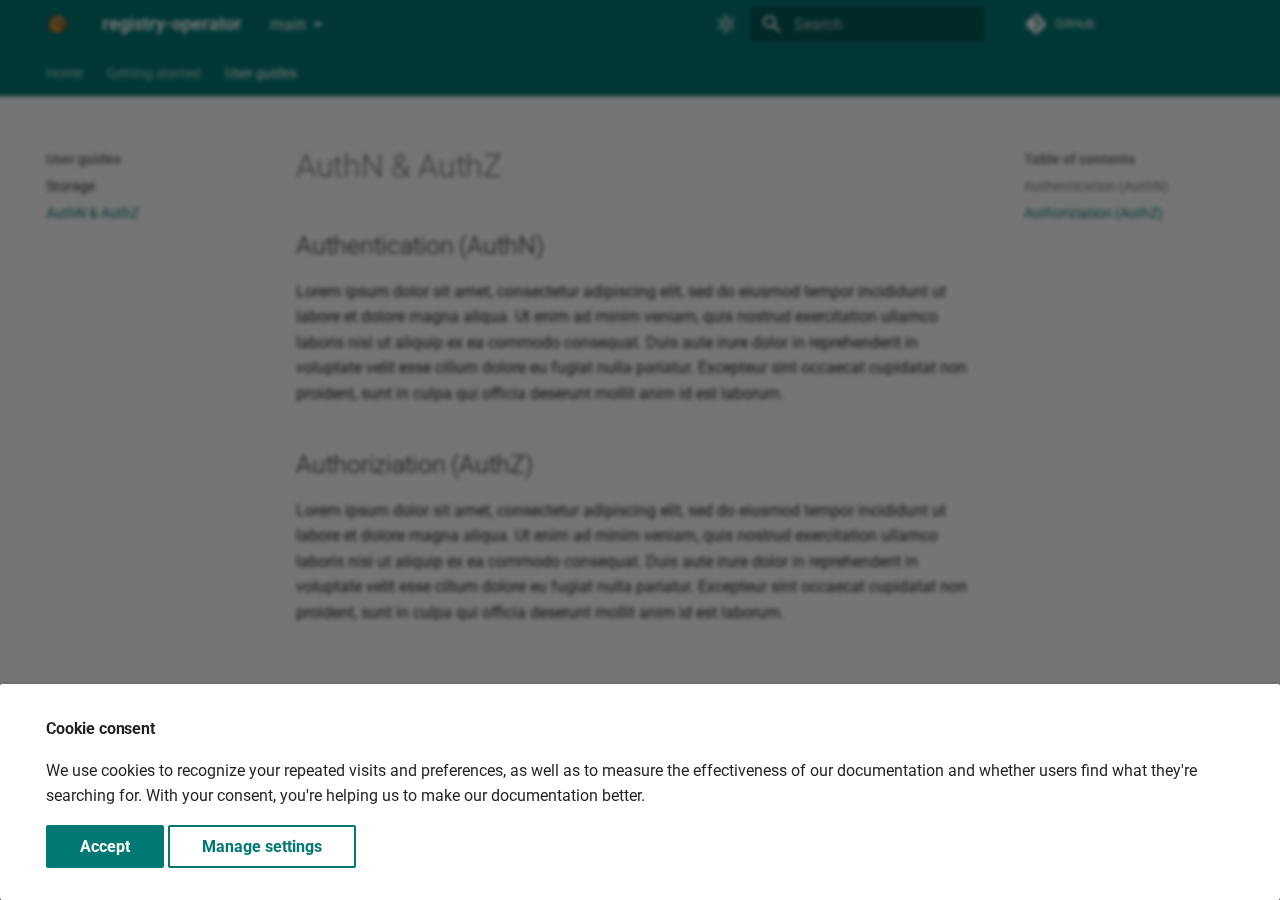
<file: main/user_guides/1-auth/index.html>
<!doctype html>
<html lang="en" class="no-js">
  <head>
    
      <meta charset="utf-8">
      <meta name="viewport" content="width=device-width,initial-scale=1">
      
      
      
      
        <link rel="prev" href="../0-storage/">
      
      
      
      <link rel="icon" href="../../assets/package.png">
      <meta name="generator" content="mkdocs-1.6.0, mkdocs-material-9.5.25">
    
    
      
        <title>AuthN & AuthZ - registry-operator</title>
      
    
    
      <link rel="stylesheet" href="../../assets/stylesheets/main.6543a935.min.css">
      
        
        <link rel="stylesheet" href="../../assets/stylesheets/palette.06af60db.min.css">
      
      


    
    
      
    
    
      
        
        
        <link rel="preconnect" href="https://fonts.gstatic.com" crossorigin>
        <link rel="stylesheet" href="https://fonts.googleapis.com/css?family=Roboto:300,300i,400,400i,700,700i%7CRoboto+Mono:400,400i,700,700i&display=fallback">
        <style>:root{--md-text-font:"Roboto";--md-code-font:"Roboto Mono"}</style>
      
    
    
      <link rel="stylesheet" href="../../stylesheets/regops-dark.css">
    
      <link rel="stylesheet" href="../../stylesheets/regops.css">
    
    <script>__md_scope=new URL("../..",location),__md_hash=e=>[...e].reduce((e,_)=>(e<<5)-e+_.charCodeAt(0),0),__md_get=(e,_=localStorage,t=__md_scope)=>JSON.parse(_.getItem(t.pathname+"."+e)),__md_set=(e,_,t=localStorage,a=__md_scope)=>{try{t.setItem(a.pathname+"."+e,JSON.stringify(_))}catch(e){}}</script>
    
      

    
    
    
  </head>
  
  
    
    
      
    
    
    
    
    <body dir="ltr" data-md-color-scheme="regops" data-md-color-primary="indigo" data-md-color-accent="indigo">
  
    
    <input class="md-toggle" data-md-toggle="drawer" type="checkbox" id="__drawer" autocomplete="off">
    <input class="md-toggle" data-md-toggle="search" type="checkbox" id="__search" autocomplete="off">
    <label class="md-overlay" for="__drawer"></label>
    <div data-md-component="skip">
      
        
        <a href="#authentication-authn" class="md-skip">
          Skip to content
        </a>
      
    </div>
    <div data-md-component="announce">
      
    </div>
    
      <div data-md-color-scheme="default" data-md-component="outdated" hidden>
        
          <aside class="md-banner md-banner--warning">
            <div class="md-banner__inner md-grid md-typeset">
              
  You're not viewing the latest version.
  <a href="../../..">
    <strong>Click here to go to latest.</strong>
  </a>

            </div>
            <script>var el=document.querySelector("[data-md-component=outdated]"),outdated=__md_get("__outdated",sessionStorage);!0===outdated&&el&&(el.hidden=!1)</script>
          </aside>
        
      </div>
    
    
      

<header class="md-header" data-md-component="header">
  <nav class="md-header__inner md-grid" aria-label="Header">
    <a href="../.." title="registry-operator" class="md-header__button md-logo" aria-label="registry-operator" data-md-component="logo">
      
  <img src="../../assets/package.png" alt="logo">

    </a>
    <label class="md-header__button md-icon" for="__drawer">
      
      <svg xmlns="http://www.w3.org/2000/svg" viewBox="0 0 24 24"><path d="M3 6h18v2H3V6m0 5h18v2H3v-2m0 5h18v2H3v-2Z"/></svg>
    </label>
    <div class="md-header__title" data-md-component="header-title">
      <div class="md-header__ellipsis">
        <div class="md-header__topic">
          <span class="md-ellipsis">
            registry-operator
          </span>
        </div>
        <div class="md-header__topic" data-md-component="header-topic">
          <span class="md-ellipsis">
            
              AuthN & AuthZ
            
          </span>
        </div>
      </div>
    </div>
    
      
        <form class="md-header__option" data-md-component="palette">
  
    
    
    
    <input class="md-option" data-md-color-media="(prefers-color-scheme: light)" data-md-color-scheme="regops" data-md-color-primary="indigo" data-md-color-accent="indigo"  aria-label="Switch to dark mode"  type="radio" name="__palette" id="__palette_0">
    
      <label class="md-header__button md-icon" title="Switch to dark mode" for="__palette_1" hidden>
        <svg xmlns="http://www.w3.org/2000/svg" viewBox="0 0 24 24"><path d="M12 7a5 5 0 0 1 5 5 5 5 0 0 1-5 5 5 5 0 0 1-5-5 5 5 0 0 1 5-5m0 2a3 3 0 0 0-3 3 3 3 0 0 0 3 3 3 3 0 0 0 3-3 3 3 0 0 0-3-3m0-7 2.39 3.42C13.65 5.15 12.84 5 12 5c-.84 0-1.65.15-2.39.42L12 2M3.34 7l4.16-.35A7.2 7.2 0 0 0 5.94 8.5c-.44.74-.69 1.5-.83 2.29L3.34 7m.02 10 1.76-3.77a7.131 7.131 0 0 0 2.38 4.14L3.36 17M20.65 7l-1.77 3.79a7.023 7.023 0 0 0-2.38-4.15l4.15.36m-.01 10-4.14.36c.59-.51 1.12-1.14 1.54-1.86.42-.73.69-1.5.83-2.29L20.64 17M12 22l-2.41-3.44c.74.27 1.55.44 2.41.44.82 0 1.63-.17 2.37-.44L12 22Z"/></svg>
      </label>
    
  
    
    
    
    <input class="md-option" data-md-color-media="(prefers-color-scheme: dark)" data-md-color-scheme="regops-dark" data-md-color-primary="indigo" data-md-color-accent="indigo"  aria-label="Switch to light mode"  type="radio" name="__palette" id="__palette_1">
    
      <label class="md-header__button md-icon" title="Switch to light mode" for="__palette_0" hidden>
        <svg xmlns="http://www.w3.org/2000/svg" viewBox="0 0 24 24"><path d="m17.75 4.09-2.53 1.94.91 3.06-2.63-1.81-2.63 1.81.91-3.06-2.53-1.94L12.44 4l1.06-3 1.06 3 3.19.09m3.5 6.91-1.64 1.25.59 1.98-1.7-1.17-1.7 1.17.59-1.98L15.75 11l2.06-.05L18.5 9l.69 1.95 2.06.05m-2.28 4.95c.83-.08 1.72 1.1 1.19 1.85-.32.45-.66.87-1.08 1.27C15.17 23 8.84 23 4.94 19.07c-3.91-3.9-3.91-10.24 0-14.14.4-.4.82-.76 1.27-1.08.75-.53 1.93.36 1.85 1.19-.27 2.86.69 5.83 2.89 8.02a9.96 9.96 0 0 0 8.02 2.89m-1.64 2.02a12.08 12.08 0 0 1-7.8-3.47c-2.17-2.19-3.33-5-3.49-7.82-2.81 3.14-2.7 7.96.31 10.98 3.02 3.01 7.84 3.12 10.98.31Z"/></svg>
      </label>
    
  
</form>
      
    
    
      <script>var media,input,key,value,palette=__md_get("__palette");if(palette&&palette.color){"(prefers-color-scheme)"===palette.color.media&&(media=matchMedia("(prefers-color-scheme: light)"),input=document.querySelector(media.matches?"[data-md-color-media='(prefers-color-scheme: light)']":"[data-md-color-media='(prefers-color-scheme: dark)']"),palette.color.media=input.getAttribute("data-md-color-media"),palette.color.scheme=input.getAttribute("data-md-color-scheme"),palette.color.primary=input.getAttribute("data-md-color-primary"),palette.color.accent=input.getAttribute("data-md-color-accent"));for([key,value]of Object.entries(palette.color))document.body.setAttribute("data-md-color-"+key,value)}</script>
    
    
    
      <label class="md-header__button md-icon" for="__search">
        
        <svg xmlns="http://www.w3.org/2000/svg" viewBox="0 0 24 24"><path d="M9.5 3A6.5 6.5 0 0 1 16 9.5c0 1.61-.59 3.09-1.56 4.23l.27.27h.79l5 5-1.5 1.5-5-5v-.79l-.27-.27A6.516 6.516 0 0 1 9.5 16 6.5 6.5 0 0 1 3 9.5 6.5 6.5 0 0 1 9.5 3m0 2C7 5 5 7 5 9.5S7 14 9.5 14 14 12 14 9.5 12 5 9.5 5Z"/></svg>
      </label>
      <div class="md-search" data-md-component="search" role="dialog">
  <label class="md-search__overlay" for="__search"></label>
  <div class="md-search__inner" role="search">
    <form class="md-search__form" name="search">
      <input type="text" class="md-search__input" name="query" aria-label="Search" placeholder="Search" autocapitalize="off" autocorrect="off" autocomplete="off" spellcheck="false" data-md-component="search-query" required>
      <label class="md-search__icon md-icon" for="__search">
        
        <svg xmlns="http://www.w3.org/2000/svg" viewBox="0 0 24 24"><path d="M9.5 3A6.5 6.5 0 0 1 16 9.5c0 1.61-.59 3.09-1.56 4.23l.27.27h.79l5 5-1.5 1.5-5-5v-.79l-.27-.27A6.516 6.516 0 0 1 9.5 16 6.5 6.5 0 0 1 3 9.5 6.5 6.5 0 0 1 9.5 3m0 2C7 5 5 7 5 9.5S7 14 9.5 14 14 12 14 9.5 12 5 9.5 5Z"/></svg>
        
        <svg xmlns="http://www.w3.org/2000/svg" viewBox="0 0 24 24"><path d="M20 11v2H8l5.5 5.5-1.42 1.42L4.16 12l7.92-7.92L13.5 5.5 8 11h12Z"/></svg>
      </label>
      <nav class="md-search__options" aria-label="Search">
        
        <button type="reset" class="md-search__icon md-icon" title="Clear" aria-label="Clear" tabindex="-1">
          
          <svg xmlns="http://www.w3.org/2000/svg" viewBox="0 0 24 24"><path d="M19 6.41 17.59 5 12 10.59 6.41 5 5 6.41 10.59 12 5 17.59 6.41 19 12 13.41 17.59 19 19 17.59 13.41 12 19 6.41Z"/></svg>
        </button>
      </nav>
      
        <div class="md-search__suggest" data-md-component="search-suggest"></div>
      
    </form>
    <div class="md-search__output">
      <div class="md-search__scrollwrap" data-md-scrollfix>
        <div class="md-search-result" data-md-component="search-result">
          <div class="md-search-result__meta">
            Initializing search
          </div>
          <ol class="md-search-result__list" role="presentation"></ol>
        </div>
      </div>
    </div>
  </div>
</div>
    
    
      <div class="md-header__source">
        <a href="https://github.com/registry-operator/registry-operator" title="Go to repository" class="md-source" data-md-component="source">
  <div class="md-source__icon md-icon">
    
    <svg xmlns="http://www.w3.org/2000/svg" viewBox="0 0 448 512"><!--! Font Awesome Free 6.5.2 by @fontawesome - https://fontawesome.com License - https://fontawesome.com/license/free (Icons: CC BY 4.0, Fonts: SIL OFL 1.1, Code: MIT License) Copyright 2024 Fonticons, Inc.--><path d="M439.55 236.05 244 40.45a28.87 28.87 0 0 0-40.81 0l-40.66 40.63 51.52 51.52c27.06-9.14 52.68 16.77 43.39 43.68l49.66 49.66c34.23-11.8 61.18 31 35.47 56.69-26.49 26.49-70.21-2.87-56-37.34L240.22 199v121.85c25.3 12.54 22.26 41.85 9.08 55a34.34 34.34 0 0 1-48.55 0c-17.57-17.6-11.07-46.91 11.25-56v-123c-20.8-8.51-24.6-30.74-18.64-45L142.57 101 8.45 235.14a28.86 28.86 0 0 0 0 40.81l195.61 195.6a28.86 28.86 0 0 0 40.8 0l194.69-194.69a28.86 28.86 0 0 0 0-40.81z"/></svg>
  </div>
  <div class="md-source__repository">
    GitHub
  </div>
</a>
      </div>
    
  </nav>
  
</header>
    
    <div class="md-container" data-md-component="container">
      
      
        
          
            
<nav class="md-tabs" aria-label="Tabs" data-md-component="tabs">
  <div class="md-grid">
    <ul class="md-tabs__list">
      
        
  
  
  
    <li class="md-tabs__item">
      <a href="../.." class="md-tabs__link">
        
  
    
  
  Home

      </a>
    </li>
  

      
        
  
  
  
    
    
      <li class="md-tabs__item">
        <a href="../../getting_started/0-introduction/" class="md-tabs__link">
          
  
  Getting started

        </a>
      </li>
    
  

      
        
  
  
    
  
  
    
    
      <li class="md-tabs__item md-tabs__item--active">
        <a href="../0-storage/" class="md-tabs__link">
          
  
  User guides

        </a>
      </li>
    
  

      
    </ul>
  </div>
</nav>
          
        
      
      <main class="md-main" data-md-component="main">
        <div class="md-main__inner md-grid">
          
            
              
              <div class="md-sidebar md-sidebar--primary" data-md-component="sidebar" data-md-type="navigation" >
                <div class="md-sidebar__scrollwrap">
                  <div class="md-sidebar__inner">
                    


  


<nav class="md-nav md-nav--primary md-nav--lifted" aria-label="Navigation" data-md-level="0">
  <label class="md-nav__title" for="__drawer">
    <a href="../.." title="registry-operator" class="md-nav__button md-logo" aria-label="registry-operator" data-md-component="logo">
      
  <img src="../../assets/package.png" alt="logo">

    </a>
    registry-operator
  </label>
  
    <div class="md-nav__source">
      <a href="https://github.com/registry-operator/registry-operator" title="Go to repository" class="md-source" data-md-component="source">
  <div class="md-source__icon md-icon">
    
    <svg xmlns="http://www.w3.org/2000/svg" viewBox="0 0 448 512"><!--! Font Awesome Free 6.5.2 by @fontawesome - https://fontawesome.com License - https://fontawesome.com/license/free (Icons: CC BY 4.0, Fonts: SIL OFL 1.1, Code: MIT License) Copyright 2024 Fonticons, Inc.--><path d="M439.55 236.05 244 40.45a28.87 28.87 0 0 0-40.81 0l-40.66 40.63 51.52 51.52c27.06-9.14 52.68 16.77 43.39 43.68l49.66 49.66c34.23-11.8 61.18 31 35.47 56.69-26.49 26.49-70.21-2.87-56-37.34L240.22 199v121.85c25.3 12.54 22.26 41.85 9.08 55a34.34 34.34 0 0 1-48.55 0c-17.57-17.6-11.07-46.91 11.25-56v-123c-20.8-8.51-24.6-30.74-18.64-45L142.57 101 8.45 235.14a28.86 28.86 0 0 0 0 40.81l195.61 195.6a28.86 28.86 0 0 0 40.8 0l194.69-194.69a28.86 28.86 0 0 0 0-40.81z"/></svg>
  </div>
  <div class="md-source__repository">
    GitHub
  </div>
</a>
    </div>
  
  <ul class="md-nav__list" data-md-scrollfix>
    
      
      
  
  
  
  
    <li class="md-nav__item">
      <a href="../.." class="md-nav__link">
        
  
  <span class="md-ellipsis">
    Home
  </span>
  

      </a>
    </li>
  

    
      
      
  
  
  
  
    
    
    
      
      
    
    
    <li class="md-nav__item md-nav__item--nested">
      
        
        
        <input class="md-nav__toggle md-toggle " type="checkbox" id="__nav_2" >
        
          
          <label class="md-nav__link" for="__nav_2" id="__nav_2_label" tabindex="0">
            
  
  <span class="md-ellipsis">
    Getting started
  </span>
  

            <span class="md-nav__icon md-icon"></span>
          </label>
        
        <nav class="md-nav" data-md-level="1" aria-labelledby="__nav_2_label" aria-expanded="false">
          <label class="md-nav__title" for="__nav_2">
            <span class="md-nav__icon md-icon"></span>
            Getting started
          </label>
          <ul class="md-nav__list" data-md-scrollfix>
            
              
                
  
  
  
  
    <li class="md-nav__item">
      <a href="../../getting_started/0-introduction/" class="md-nav__link">
        
  
  <span class="md-ellipsis">
    Introduction
  </span>
  

      </a>
    </li>
  

              
            
              
                
  
  
  
  
    <li class="md-nav__item">
      <a href="../../getting_started/1-quickstart/" class="md-nav__link">
        
  
  <span class="md-ellipsis">
    Quickstart
  </span>
  

      </a>
    </li>
  

              
            
              
                
  
  
  
  
    <li class="md-nav__item">
      <a href="../../getting_started/99-api_reference/" class="md-nav__link">
        
  
  <span class="md-ellipsis">
    API Reference
  </span>
  

      </a>
    </li>
  

              
            
          </ul>
        </nav>
      
    </li>
  

    
      
      
  
  
    
  
  
  
    
    
    
      
        
        
      
      
    
    
    <li class="md-nav__item md-nav__item--active md-nav__item--section md-nav__item--nested">
      
        
        
        <input class="md-nav__toggle md-toggle " type="checkbox" id="__nav_3" checked>
        
          
          <label class="md-nav__link" for="__nav_3" id="__nav_3_label" tabindex="">
            
  
  <span class="md-ellipsis">
    User guides
  </span>
  

            <span class="md-nav__icon md-icon"></span>
          </label>
        
        <nav class="md-nav" data-md-level="1" aria-labelledby="__nav_3_label" aria-expanded="true">
          <label class="md-nav__title" for="__nav_3">
            <span class="md-nav__icon md-icon"></span>
            User guides
          </label>
          <ul class="md-nav__list" data-md-scrollfix>
            
              
                
  
  
  
  
    <li class="md-nav__item">
      <a href="../0-storage/" class="md-nav__link">
        
  
  <span class="md-ellipsis">
    Storage
  </span>
  

      </a>
    </li>
  

              
            
              
                
  
  
    
  
  
  
    <li class="md-nav__item md-nav__item--active">
      
      <input class="md-nav__toggle md-toggle" type="checkbox" id="__toc">
      
      
      
        <label class="md-nav__link md-nav__link--active" for="__toc">
          
  
  <span class="md-ellipsis">
    AuthN & AuthZ
  </span>
  

          <span class="md-nav__icon md-icon"></span>
        </label>
      
      <a href="./" class="md-nav__link md-nav__link--active">
        
  
  <span class="md-ellipsis">
    AuthN & AuthZ
  </span>
  

      </a>
      
        

<nav class="md-nav md-nav--secondary" aria-label="Table of contents">
  
  
  
  
    <label class="md-nav__title" for="__toc">
      <span class="md-nav__icon md-icon"></span>
      Table of contents
    </label>
    <ul class="md-nav__list" data-md-component="toc" data-md-scrollfix>
      
        <li class="md-nav__item">
  <a href="#authentication-authn" class="md-nav__link">
    <span class="md-ellipsis">
      Authentication (AuthN)
    </span>
  </a>
  
</li>
      
        <li class="md-nav__item">
  <a href="#authoriziation-authz" class="md-nav__link">
    <span class="md-ellipsis">
      Authoriziation (AuthZ)
    </span>
  </a>
  
</li>
      
    </ul>
  
</nav>
      
    </li>
  

              
            
          </ul>
        </nav>
      
    </li>
  

    
  </ul>
</nav>
                  </div>
                </div>
              </div>
            
            
              
              <div class="md-sidebar md-sidebar--secondary" data-md-component="sidebar" data-md-type="toc" >
                <div class="md-sidebar__scrollwrap">
                  <div class="md-sidebar__inner">
                    

<nav class="md-nav md-nav--secondary" aria-label="Table of contents">
  
  
  
  
    <label class="md-nav__title" for="__toc">
      <span class="md-nav__icon md-icon"></span>
      Table of contents
    </label>
    <ul class="md-nav__list" data-md-component="toc" data-md-scrollfix>
      
        <li class="md-nav__item">
  <a href="#authentication-authn" class="md-nav__link">
    <span class="md-ellipsis">
      Authentication (AuthN)
    </span>
  </a>
  
</li>
      
        <li class="md-nav__item">
  <a href="#authoriziation-authz" class="md-nav__link">
    <span class="md-ellipsis">
      Authoriziation (AuthZ)
    </span>
  </a>
  
</li>
      
    </ul>
  
</nav>
                  </div>
                </div>
              </div>
            
          
          
            <div class="md-content" data-md-component="content">
              <article class="md-content__inner md-typeset">
                
                  

  
  


  <h1>AuthN & AuthZ</h1>

<h2 id="authentication-authn">Authentication (AuthN)</h2>
<p>Lorem ipsum dolor sit amet, consectetur adipiscing elit, sed do eiusmod tempor incididunt ut labore et dolore magna aliqua. Ut enim ad minim veniam, quis nostrud exercitation ullamco laboris nisi ut aliquip ex ea commodo consequat. Duis aute irure dolor in reprehenderit in voluptate velit esse cillum dolore eu fugiat nulla pariatur. Excepteur sint occaecat cupidatat non proident, sunt in culpa qui officia deserunt mollit anim id est laborum.</p>
<h2 id="authoriziation-authz">Authoriziation (AuthZ)</h2>
<p>Lorem ipsum dolor sit amet, consectetur adipiscing elit, sed do eiusmod tempor incididunt ut labore et dolore magna aliqua. Ut enim ad minim veniam, quis nostrud exercitation ullamco laboris nisi ut aliquip ex ea commodo consequat. Duis aute irure dolor in reprehenderit in voluptate velit esse cillum dolore eu fugiat nulla pariatur. Excepteur sint occaecat cupidatat non proident, sunt in culpa qui officia deserunt mollit anim id est laborum.</p>







  
  






                
              </article>
            </div>
          
          
<script>var target=document.getElementById(location.hash.slice(1));target&&target.name&&(target.checked=target.name.startsWith("__tabbed_"))</script>
        </div>
        
      </main>
      
        <footer class="md-footer">
  
  <div class="md-footer-meta md-typeset">
    <div class="md-footer-meta__inner md-grid">
      <div class="md-copyright">
  
    <div class="md-copyright__highlight">
      Copyright &copy; <script>
  document.write(new Date().getFullYear())
</script> registry-operator Authors
    </div>
  
  
    Made with
    <a href="https://squidfunk.github.io/mkdocs-material/" target="_blank" rel="noopener">
      Material for MkDocs
    </a>
  
</div>
      
    </div>
  </div>
</footer>
      
    </div>
    <div class="md-dialog" data-md-component="dialog">
      <div class="md-dialog__inner md-typeset"></div>
    </div>
    
    
      <div class="md-consent" data-md-component="consent" id="__consent" hidden>
        <div class="md-consent__overlay"></div>
        <aside class="md-consent__inner">
          <form class="md-consent__form md-grid md-typeset" name="consent">
            


  
    
  



  


<h4>Cookie consent</h4>
<p>We use cookies to recognize your repeated visits and preferences, as well as to measure the effectiveness of our documentation and whether users find what they're searching for. With your consent, you're helping us to make our documentation better.</p>
<input class="md-toggle" type="checkbox" id="__settings" >
<div class="md-consent__settings">
  <ul class="task-list">
    
      
      
        
        
      
      <li class="task-list-item">
        <label class="task-list-control">
          <input type="checkbox" name="github" checked>
          <span class="task-list-indicator"></span>
          GitHub
        </label>
      </li>
    
  </ul>
</div>
<div class="md-consent__controls">
  
    
      <button class="md-button md-button--primary">Accept</button>
    
    
    
  
    
    
    
      <label class="md-button" for="__settings">Manage settings</label>
    
  
</div>
          </form>
        </aside>
      </div>
      <script>var consent=__md_get("__consent");if(consent)for(var input of document.forms.consent.elements)input.name&&(input.checked=consent[input.name]||!1);else"file:"!==location.protocol&&setTimeout(function(){document.querySelector("[data-md-component=consent]").hidden=!1},250);var action,form=document.forms.consent;for(action of["submit","reset"])form.addEventListener(action,function(e){if(e.preventDefault(),"reset"===e.type)for(var n of document.forms.consent.elements)n.name&&(n.checked=!1);__md_set("__consent",Object.fromEntries(Array.from(new FormData(form).keys()).map(function(e){return[e,!0]}))),location.hash="",location.reload()})</script>
    
    <script id="__config" type="application/json">{"base": "../..", "features": ["navigation.tabs", "header.autohide", "search.suggest", "search.highlight"], "search": "../../assets/javascripts/workers/search.b8dbb3d2.min.js", "translations": {"clipboard.copied": "Copied to clipboard", "clipboard.copy": "Copy to clipboard", "search.result.more.one": "1 more on this page", "search.result.more.other": "# more on this page", "search.result.none": "No matching documents", "search.result.one": "1 matching document", "search.result.other": "# matching documents", "search.result.placeholder": "Type to start searching", "search.result.term.missing": "Missing", "select.version": "Select version"}, "version": {"provider": "mike"}}</script>
    
    
      <script src="../../assets/javascripts/bundle.081f42fc.min.js"></script>
      
    
  </body>
</html>
</file>
<file: main/stylesheets/regops-dark.css>
[data-md-color-scheme="regops-dark"] {
  /* Primary color shades */
  --md-primary-fg-color:               hsla(178, 100%, 23.5%, 1);
  --md-primary-fg-color--light:        hsla(179, 100%, 27.3%, 1);
  --md-primary-fg-color--dark:         hsla(176, 100%, 18.4%, 1);
  --md-primary-bg-color:               hsla(0, 0%, 100%, 1);
  --md-primary-bg-color--light:        hsla(0, 0%, 100%, 0.7);

  /* Accent color shades */
  --md-accent-fg-color:                hsla(179, 34%, 58.4%, 1);
  --md-accent-fg-color--transparent:   hsla(179, 34%, 58.4%, 0.1);
  --md-accent-bg-color:                hsla(0, 0%, 100%, 1);
  --md-accent-bg-color--light:         hsla(0, 0%, 100%, 0.7);

  /* Color hue in the range [0,360] - change this variable to alter the tone
  of the theme, e.g. to make it more redish or greenish */
  --md-hue: 225deg;

  /* Default color shades */
  --md-default-fg-color:               hsla(0, 0%, 100%, 1);
  --md-default-fg-color--light:        hsla(0, 0%, 100%, 0.7);
  --md-default-fg-color--lighter:      hsla(0, 0%, 100%, 0.3);
  --md-default-fg-color--lightest:     hsla(0, 0%, 100%, 0.12);
  --md-default-bg-color:               hsla(0, 0%, 0%, 0.87);
  --md-default-bg-color--light:        hsla(0, 0%, 0%, 0.54);
  --md-default-bg-color--lighter:      hsla(0, 0%, 0%, 0.32);
  --md-default-bg-color--lightest:     hsla(0, 0%, 0%, 0.07);

  /* Code color shades */
  --md-code-fg-color:                  hsla(200, 0%, 96%, 1);
  --md-code-bg-color:                  hsla(200, 18%, 26%, 1);

  /* Code highlighting syntax color shades */
  --md-code-hl-number-color:         hsla(6, 74%, 63%, 1);
  --md-code-hl-special-color:        hsla(340, 83%, 66%, 1);
  --md-code-hl-function-color:       hsla(291, 57%, 65%, 1);
  --md-code-hl-constant-color:       hsla(250, 62%, 70%, 1);
  --md-code-hl-keyword-color:        hsla(219, 66%, 64%, 1);
  --md-code-hl-string-color:         hsla(150, 58%, 44%, 1);
  --md-code-hl-name-color:             var(--md-code-fg-color);
  --md-code-hl-operator-color:         var(--md-default-fg-color--light);
  --md-code-hl-punctuation-color:      var(--md-default-fg-color--light);
  --md-code-hl-comment-color:          var(--md-default-fg-color--light);
  --md-code-hl-generic-color:          var(--md-default-fg-color--light);
  --md-code-hl-variable-color:         var(--md-default-fg-color--light);

  /* Typeset color shades */
  --md-typeset-color:                  var(--md-default-fg-color);

  /* Typeset `a` color shades */
  --md-typeset-a-color:                var(--md-primary-fg-color);

  /* Typeset `del` and `ins` color shades */
  --md-typeset-del-color:              hsla(6, 90%, 60%, 0.15);
  --md-typeset-ins-color:              hsla(150, 90%, 44%, 0.15);

  /* Typeset `kbd` color shades */
  --md-typeset-kbd-color:              hsla(0, 0%, 98%, 1);
  --md-typeset-kbd-accent-color:       hsla(0, 100%, 100%, 1);
  --md-typeset-kbd-border-color:       hsla(0, 0%, 72%, 1);

  /* Typeset `table` color shades */
  --md-typeset-table-color:            hsla(0, 0%, 0%, 0.12);
  --md-typeset-table-color--light:     hsla(0, 0%, 0%, 0.035);

  /* Admonition color shades */
  --md-admonition-fg-color:            var(--md-default-fg-color);
  --md-admonition-bg-color:            var(--md-default-bg-color);

  /* Warning color shades */
  --md-warning-fg-color:              hsla(0, 0%, 0%, 0.87);
  --md-warning-bg-color:              hsla(60, 100%, 80%, 1);

  /* Footer color shades */
  --md-footer-fg-color:                hsla(0, 0%, 100%, 1);
  --md-footer-fg-color--light:         hsla(0, 0%, 100%, 0.7);
  --md-footer-fg-color--lighter:       hsla(0, 0%, 100%, 0.45);
  --md-footer-bg-color:                hsla(0, 0%, 0%, 0.87);
  --md-footer-bg-color--dark:          hsla(0, 0%, 0%, 0.32);
}
</file>
<file: main/stylesheets/regops.css>
[data-md-color-scheme="regops"] {
  /* Primary color shades */
  --md-primary-fg-color:               hsla(178, 100%, 23.5%, 1);
  --md-primary-fg-color--light:        hsla(179, 100%, 27.3%, 1);
  --md-primary-fg-color--dark:         hsla(176, 100%, 18.4%, 1);
  --md-primary-bg-color:               hsla(0, 0%, 100%, 1);
  --md-primary-bg-color--light:        hsla(0, 0%, 100%, 0.7);

  /* Accent color shades */
  --md-accent-fg-color:                hsla(179, 34%, 58.4%, 1);
  --md-accent-fg-color--transparent:   hsla(179, 34%, 58.4%, 0.1);
  --md-accent-bg-color:                hsla(0, 0%, 100%, 1);
  --md-accent-bg-color--light:         hsla(0, 0%, 100%, 0.7);

  /* Color hue in the range [0,360] - change this variable to alter the tone
  of the theme, e.g. to make it more redish or greenish */
  --md-hue: 225deg;

  /* Default color shades */
  --md-default-fg-color:               hsla(0, 0%, 0%, 0.87);
  --md-default-fg-color--light:        hsla(0, 0%, 0%, 0.54);
  --md-default-fg-color--lighter:      hsla(0, 0%, 0%, 0.32);
  --md-default-fg-color--lightest:     hsla(0, 0%, 0%, 0.07);
  --md-default-bg-color:               hsla(0, 0%, 100%, 1);
  --md-default-bg-color--light:        hsla(0, 0%, 100%, 0.7);
  --md-default-bg-color--lighter:      hsla(0, 0%, 100%, 0.3);
  --md-default-bg-color--lightest:     hsla(0, 0%, 100%, 0.12);

  /* Code color shades */
  --md-code-fg-color:                  hsla(200, 18%, 26%, 1);
  --md-code-bg-color:                  hsla(200, 0%, 96%, 1);

  /* Code highlighting syntax color shades */
  --md-code-hl-number-color:           hsla(0, 67%, 50%, 1);
  --md-code-hl-special-color:          hsla(340, 83%, 47%, 1);
  --md-code-hl-function-color:         hsla(291, 45%, 50%, 1);
  --md-code-hl-constant-color:         hsla(250, 63%, 60%, 1);
  --md-code-hl-keyword-color:          hsla(219, 54%, 51%, 1);
  --md-code-hl-string-color:           hsla(150, 63%, 30%, 1);
  --md-code-hl-name-color:             var(--md-code-fg-color);
  --md-code-hl-operator-color:         var(--md-default-fg-color--light);
  --md-code-hl-punctuation-color:      var(--md-default-fg-color--light);
  --md-code-hl-comment-color:          var(--md-default-fg-color--light);
  --md-code-hl-generic-color:          var(--md-default-fg-color--light);
  --md-code-hl-variable-color:         var(--md-default-fg-color--light);

  /* Typeset color shades */
  --md-typeset-color:                  var(--md-default-fg-color);

  /* Typeset `a` color shades */
  --md-typeset-a-color:                var(--md-primary-fg-color);

  /* Typeset `del` and `ins` color shades */
  --md-typeset-del-color:              hsla(6, 90%, 60%, 0.15);
  --md-typeset-ins-color:              hsla(150, 90%, 44%, 0.15);

  /* Typeset `kbd` color shades */
  --md-typeset-kbd-color:              hsla(0, 0%, 98%, 1);
  --md-typeset-kbd-accent-color:       hsla(0, 100%, 100%, 1);
  --md-typeset-kbd-border-color:       hsla(0, 0%, 72%, 1);

  /* Typeset `table` color shades */
  --md-typeset-table-color:            hsla(0, 0%, 0%, 0.12);
  --md-typeset-table-color--light:     hsla(0, 0%, 0%, 0.035);

  /* Admonition color shades */
  --md-admonition-fg-color:            var(--md-default-fg-color);
  --md-admonition-bg-color:            var(--md-default-bg-color);

  /* Warning color shades */
  --md-warning-fg-color:              hsla(0, 0%, 0%, 0.87);
  --md-warning-bg-color:              hsla(60, 100%, 80%, 1);

  /* Footer color shades */
  --md-footer-fg-color:                hsla(0, 0%, 100%, 1);
  --md-footer-fg-color--light:         hsla(0, 0%, 100%, 0.7);
  --md-footer-fg-color--lighter:       hsla(0, 0%, 100%, 0.45);
  --md-footer-bg-color:                hsla(0, 0%, 0%, 0.87);
  --md-footer-bg-color--dark:          hsla(0, 0%, 0%, 0.32);
}
</file>
<file: main/assets/stylesheets/main.6543a935.min.css>
@charset "UTF-8";html{-webkit-text-size-adjust:none;-moz-text-size-adjust:none;text-size-adjust:none;box-sizing:border-box}*,:after,:before{box-sizing:inherit}@media (prefers-reduced-motion){*,:after,:before{transition:none!important}}body{margin:0}a,button,input,label{-webkit-tap-highlight-color:transparent}a{color:inherit;text-decoration:none}hr{border:0;box-sizing:initial;display:block;height:.05rem;overflow:visible;padding:0}small{font-size:80%}sub,sup{line-height:1em}img{border-style:none}table{border-collapse:initial;border-spacing:0}td,th{font-weight:400;vertical-align:top}button{background:#0000;border:0;font-family:inherit;font-size:inherit;margin:0;padding:0}input{border:0;outline:none}:root{--md-primary-fg-color:#4051b5;--md-primary-fg-color--light:#5d6cc0;--md-primary-fg-color--dark:#303fa1;--md-primary-bg-color:#fff;--md-primary-bg-color--light:#ffffffb3;--md-accent-fg-color:#526cfe;--md-accent-fg-color--transparent:#526cfe1a;--md-accent-bg-color:#fff;--md-accent-bg-color--light:#ffffffb3}[data-md-color-scheme=default]{color-scheme:light}[data-md-color-scheme=default] img[src$="#gh-dark-mode-only"],[data-md-color-scheme=default] img[src$="#only-dark"]{display:none}:root,[data-md-color-scheme=default]{--md-hue:225deg;--md-default-fg-color:#000000de;--md-default-fg-color--light:#0000008a;--md-default-fg-color--lighter:#00000052;--md-default-fg-color--lightest:#00000012;--md-default-bg-color:#fff;--md-default-bg-color--light:#ffffffb3;--md-default-bg-color--lighter:#ffffff4d;--md-default-bg-color--lightest:#ffffff1f;--md-code-fg-color:#36464e;--md-code-bg-color:#f5f5f5;--md-code-hl-color:#4287ff;--md-code-hl-color--light:#4287ff1a;--md-code-hl-number-color:#d52a2a;--md-code-hl-special-color:#db1457;--md-code-hl-function-color:#a846b9;--md-code-hl-constant-color:#6e59d9;--md-code-hl-keyword-color:#3f6ec6;--md-code-hl-string-color:#1c7d4d;--md-code-hl-name-color:var(--md-code-fg-color);--md-code-hl-operator-color:var(--md-default-fg-color--light);--md-code-hl-punctuation-color:var(--md-default-fg-color--light);--md-code-hl-comment-color:var(--md-default-fg-color--light);--md-code-hl-generic-color:var(--md-default-fg-color--light);--md-code-hl-variable-color:var(--md-default-fg-color--light);--md-typeset-color:var(--md-default-fg-color);--md-typeset-a-color:var(--md-primary-fg-color);--md-typeset-del-color:#f5503d26;--md-typeset-ins-color:#0bd57026;--md-typeset-kbd-color:#fafafa;--md-typeset-kbd-accent-color:#fff;--md-typeset-kbd-border-color:#b8b8b8;--md-typeset-mark-color:#ffff0080;--md-typeset-table-color:#0000001f;--md-typeset-table-color--light:rgba(0,0,0,.035);--md-admonition-fg-color:var(--md-default-fg-color);--md-admonition-bg-color:var(--md-default-bg-color);--md-warning-fg-color:#000000de;--md-warning-bg-color:#ff9;--md-footer-fg-color:#fff;--md-footer-fg-color--light:#ffffffb3;--md-footer-fg-color--lighter:#ffffff73;--md-footer-bg-color:#000000de;--md-footer-bg-color--dark:#00000052;--md-shadow-z1:0 0.2rem 0.5rem #0000000d,0 0 0.05rem #0000001a;--md-shadow-z2:0 0.2rem 0.5rem #0000001a,0 0 0.05rem #00000040;--md-shadow-z3:0 0.2rem 0.5rem #0003,0 0 0.05rem #00000059}.md-icon svg{fill:currentcolor;display:block;height:1.2rem;width:1.2rem}body{-webkit-font-smoothing:antialiased;-moz-osx-font-smoothing:grayscale;--md-text-font-family:var(--md-text-font,_),-apple-system,BlinkMacSystemFont,Helvetica,Arial,sans-serif;--md-code-font-family:var(--md-code-font,_),SFMono-Regular,Consolas,Menlo,monospace}aside,body,input{font-feature-settings:"kern","liga";color:var(--md-typeset-color);font-family:var(--md-text-font-family)}code,kbd,pre{font-feature-settings:"kern";font-family:var(--md-code-font-family)}:root{--md-typeset-table-sort-icon:url('data:image/svg+xml;charset=utf-8,<svg xmlns="http://www.w3.org/2000/svg" viewBox="0 0 24 24"><path d="m18 21-4-4h3V7h-3l4-4 4 4h-3v10h3M2 19v-2h10v2M2 13v-2h7v2M2 7V5h4v2H2Z"/></svg>');--md-typeset-table-sort-icon--asc:url('data:image/svg+xml;charset=utf-8,<svg xmlns="http://www.w3.org/2000/svg" viewBox="0 0 24 24"><path d="M19 17h3l-4 4-4-4h3V3h2M2 17h10v2H2M6 5v2H2V5m0 6h7v2H2v-2Z"/></svg>');--md-typeset-table-sort-icon--desc:url('data:image/svg+xml;charset=utf-8,<svg xmlns="http://www.w3.org/2000/svg" viewBox="0 0 24 24"><path d="M19 7h3l-4-4-4 4h3v14h2M2 17h10v2H2M6 5v2H2V5m0 6h7v2H2v-2Z"/></svg>')}.md-typeset{-webkit-print-color-adjust:exact;color-adjust:exact;font-size:.8rem;line-height:1.6}@media print{.md-typeset{font-size:.68rem}}.md-typeset blockquote,.md-typeset dl,.md-typeset figure,.md-typeset ol,.md-typeset pre,.md-typeset ul{margin-bottom:1em;margin-top:1em}.md-typeset h1{color:var(--md-default-fg-color--light);font-size:2em;line-height:1.3;margin:0 0 1.25em}.md-typeset h1,.md-typeset h2{font-weight:300;letter-spacing:-.01em}.md-typeset h2{font-size:1.5625em;line-height:1.4;margin:1.6em 0 .64em}.md-typeset h3{font-size:1.25em;font-weight:400;letter-spacing:-.01em;line-height:1.5;margin:1.6em 0 .8em}.md-typeset h2+h3{margin-top:.8em}.md-typeset h4{font-weight:700;letter-spacing:-.01em;margin:1em 0}.md-typeset h5,.md-typeset h6{color:var(--md-default-fg-color--light);font-size:.8em;font-weight:700;letter-spacing:-.01em;margin:1.25em 0}.md-typeset h5{text-transform:uppercase}.md-typeset hr{border-bottom:.05rem solid var(--md-default-fg-color--lightest);display:flow-root;margin:1.5em 0}.md-typeset a{color:var(--md-typeset-a-color);word-break:break-word}.md-typeset a,.md-typeset a:before{transition:color 125ms}.md-typeset a:focus,.md-typeset a:hover{color:var(--md-accent-fg-color)}.md-typeset a:focus code,.md-typeset a:hover code{background-color:var(--md-accent-fg-color--transparent)}.md-typeset a code{color:currentcolor;transition:background-color 125ms}.md-typeset a.focus-visible{outline-color:var(--md-accent-fg-color);outline-offset:.2rem}.md-typeset code,.md-typeset kbd,.md-typeset pre{color:var(--md-code-fg-color);direction:ltr;font-variant-ligatures:none}@media print{.md-typeset code,.md-typeset kbd,.md-typeset pre{white-space:pre-wrap}}.md-typeset code{background-color:var(--md-code-bg-color);border-radius:.1rem;-webkit-box-decoration-break:clone;box-decoration-break:clone;font-size:.85em;padding:0 .2941176471em;word-break:break-word}.md-typeset code:not(.focus-visible){-webkit-tap-highlight-color:transparent;outline:none}.md-typeset pre{display:flow-root;line-height:1.4;position:relative}.md-typeset pre>code{-webkit-box-decoration-break:slice;box-decoration-break:slice;box-shadow:none;display:block;margin:0;outline-color:var(--md-accent-fg-color);overflow:auto;padding:.7720588235em 1.1764705882em;scrollbar-color:var(--md-default-fg-color--lighter) #0000;scrollbar-width:thin;touch-action:auto;word-break:normal}.md-typeset pre>code:hover{scrollbar-color:var(--md-accent-fg-color) #0000}.md-typeset pre>code::-webkit-scrollbar{height:.2rem;width:.2rem}.md-typeset pre>code::-webkit-scrollbar-thumb{background-color:var(--md-default-fg-color--lighter)}.md-typeset pre>code::-webkit-scrollbar-thumb:hover{background-color:var(--md-accent-fg-color)}.md-typeset kbd{background-color:var(--md-typeset-kbd-color);border-radius:.1rem;box-shadow:0 .1rem 0 .05rem var(--md-typeset-kbd-border-color),0 .1rem 0 var(--md-typeset-kbd-border-color),0 -.1rem .2rem var(--md-typeset-kbd-accent-color) inset;color:var(--md-default-fg-color);display:inline-block;font-size:.75em;padding:0 .6666666667em;vertical-align:text-top;word-break:break-word}.md-typeset mark{background-color:var(--md-typeset-mark-color);-webkit-box-decoration-break:clone;box-decoration-break:clone;color:inherit;word-break:break-word}.md-typeset abbr{border-bottom:.05rem dotted var(--md-default-fg-color--light);cursor:help;text-decoration:none}.md-typeset small{opacity:.75}[dir=ltr] .md-typeset sub,[dir=ltr] .md-typeset sup{margin-left:.078125em}[dir=rtl] .md-typeset sub,[dir=rtl] .md-typeset sup{margin-right:.078125em}[dir=ltr] .md-typeset blockquote{padding-left:.6rem}[dir=rtl] .md-typeset blockquote{padding-right:.6rem}[dir=ltr] .md-typeset blockquote{border-left:.2rem solid var(--md-default-fg-color--lighter)}[dir=rtl] .md-typeset blockquote{border-right:.2rem solid var(--md-default-fg-color--lighter)}.md-typeset blockquote{color:var(--md-default-fg-color--light);margin-left:0;margin-right:0}.md-typeset ul{list-style-type:disc}[dir=ltr] .md-typeset ol,[dir=ltr] .md-typeset ul{margin-left:.625em}[dir=rtl] .md-typeset ol,[dir=rtl] .md-typeset ul{margin-right:.625em}.md-typeset ol,.md-typeset ul{padding:0}.md-typeset ol:not([hidden]),.md-typeset ul:not([hidden]){display:flow-root}.md-typeset ol ol,.md-typeset ul ol{list-style-type:lower-alpha}.md-typeset ol ol ol,.md-typeset ul ol ol{list-style-type:lower-roman}[dir=ltr] .md-typeset ol li,[dir=ltr] .md-typeset ul li{margin-left:1.25em}[dir=rtl] .md-typeset ol li,[dir=rtl] .md-typeset ul li{margin-right:1.25em}.md-typeset ol li,.md-typeset ul li{margin-bottom:.5em}.md-typeset ol li blockquote,.md-typeset ol li p,.md-typeset ul li blockquote,.md-typeset ul li p{margin:.5em 0}.md-typeset ol li:last-child,.md-typeset ul li:last-child{margin-bottom:0}[dir=ltr] .md-typeset ol li ol,[dir=ltr] .md-typeset ol li ul,[dir=ltr] .md-typeset ul li ol,[dir=ltr] .md-typeset ul li ul{margin-left:.625em}[dir=rtl] .md-typeset ol li ol,[dir=rtl] .md-typeset ol li ul,[dir=rtl] .md-typeset ul li ol,[dir=rtl] .md-typeset ul li ul{margin-right:.625em}.md-typeset ol li ol,.md-typeset ol li ul,.md-typeset ul li ol,.md-typeset ul li ul{margin-bottom:.5em;margin-top:.5em}[dir=ltr] .md-typeset dd{margin-left:1.875em}[dir=rtl] .md-typeset dd{margin-right:1.875em}.md-typeset dd{margin-bottom:1.5em;margin-top:1em}.md-typeset img,.md-typeset svg,.md-typeset video{height:auto;max-width:100%}.md-typeset img[align=left]{margin:1em 1em 1em 0}.md-typeset img[align=right]{margin:1em 0 1em 1em}.md-typeset img[align]:only-child{margin-top:0}.md-typeset figure{display:flow-root;margin:1em auto;max-width:100%;text-align:center;width:-moz-fit-content;width:fit-content}.md-typeset figure img{display:block;margin:0 auto}.md-typeset figcaption{font-style:italic;margin:1em auto;max-width:24rem}.md-typeset iframe{max-width:100%}.md-typeset table:not([class]){background-color:var(--md-default-bg-color);border:.05rem solid var(--md-typeset-table-color);border-radius:.1rem;display:inline-block;font-size:.64rem;max-width:100%;overflow:auto;touch-action:auto}@media print{.md-typeset table:not([class]){display:table}}.md-typeset table:not([class])+*{margin-top:1.5em}.md-typeset table:not([class]) td>:first-child,.md-typeset table:not([class]) th>:first-child{margin-top:0}.md-typeset table:not([class]) td>:last-child,.md-typeset table:not([class]) th>:last-child{margin-bottom:0}.md-typeset table:not([class]) td:not([align]),.md-typeset table:not([class]) th:not([align]){text-align:left}[dir=rtl] .md-typeset table:not([class]) td:not([align]),[dir=rtl] .md-typeset table:not([class]) th:not([align]){text-align:right}.md-typeset table:not([class]) th{font-weight:700;min-width:5rem;padding:.9375em 1.25em;vertical-align:top}.md-typeset table:not([class]) td{border-top:.05rem solid var(--md-typeset-table-color);padding:.9375em 1.25em;vertical-align:top}.md-typeset table:not([class]) tbody tr{transition:background-color 125ms}.md-typeset table:not([class]) tbody tr:hover{background-color:var(--md-typeset-table-color--light);box-shadow:0 .05rem 0 var(--md-default-bg-color) inset}.md-typeset table:not([class]) a{word-break:normal}.md-typeset table th[role=columnheader]{cursor:pointer}[dir=ltr] .md-typeset table th[role=columnheader]:after{margin-left:.5em}[dir=rtl] .md-typeset table th[role=columnheader]:after{margin-right:.5em}.md-typeset table th[role=columnheader]:after{content:"";display:inline-block;height:1.2em;-webkit-mask-image:var(--md-typeset-table-sort-icon);mask-image:var(--md-typeset-table-sort-icon);-webkit-mask-repeat:no-repeat;mask-repeat:no-repeat;-webkit-mask-size:contain;mask-size:contain;transition:background-color 125ms;vertical-align:text-bottom;width:1.2em}.md-typeset table th[role=columnheader]:hover:after{background-color:var(--md-default-fg-color--lighter)}.md-typeset table th[role=columnheader][aria-sort=ascending]:after{background-color:var(--md-default-fg-color--light);-webkit-mask-image:var(--md-typeset-table-sort-icon--asc);mask-image:var(--md-typeset-table-sort-icon--asc)}.md-typeset table th[role=columnheader][aria-sort=descending]:after{background-color:var(--md-default-fg-color--light);-webkit-mask-image:var(--md-typeset-table-sort-icon--desc);mask-image:var(--md-typeset-table-sort-icon--desc)}.md-typeset__scrollwrap{margin:1em -.8rem;overflow-x:auto;touch-action:auto}.md-typeset__table{display:inline-block;margin-bottom:.5em;padding:0 .8rem}@media print{.md-typeset__table{display:block}}html .md-typeset__table table{display:table;margin:0;overflow:hidden;width:100%}@media screen and (max-width:44.984375em){.md-content__inner>pre{margin:1em -.8rem}.md-content__inner>pre code{border-radius:0}}.md-typeset .md-author{border-radius:100%;display:block;flex-shrink:0;height:1.6rem;overflow:hidden;position:relative;transition:color 125ms,transform 125ms;width:1.6rem}.md-typeset .md-author img{display:block}.md-typeset .md-author--more{background:var(--md-default-fg-color--lightest);color:var(--md-default-fg-color--lighter);font-size:.6rem;font-weight:700;line-height:1.6rem;text-align:center}.md-typeset .md-author--long{height:2.4rem;width:2.4rem}.md-typeset a.md-author{transform:scale(1)}.md-typeset a.md-author img{border-radius:100%;filter:grayscale(100%) opacity(75%);transition:filter 125ms}.md-typeset a.md-author:focus,.md-typeset a.md-author:hover{transform:scale(1.1);z-index:1}.md-typeset a.md-author:focus img,.md-typeset a.md-author:hover img{filter:grayscale(0)}.md-banner{background-color:var(--md-footer-bg-color);color:var(--md-footer-fg-color);overflow:auto}@media print{.md-banner{display:none}}.md-banner--warning{background-color:var(--md-warning-bg-color);color:var(--md-warning-fg-color)}.md-banner__inner{font-size:.7rem;margin:.6rem auto;padding:0 .8rem}[dir=ltr] .md-banner__button{float:right}[dir=rtl] .md-banner__button{float:left}.md-banner__button{color:inherit;cursor:pointer;transition:opacity .25s}.no-js .md-banner__button{display:none}.md-banner__button:hover{opacity:.7}html{font-size:125%;height:100%;overflow-x:hidden}@media screen and (min-width:100em){html{font-size:137.5%}}@media screen and (min-width:125em){html{font-size:150%}}body{background-color:var(--md-default-bg-color);display:flex;flex-direction:column;font-size:.5rem;min-height:100%;position:relative;width:100%}@media print{body{display:block}}@media screen and (max-width:59.984375em){body[data-md-scrolllock]{position:fixed}}.md-grid{margin-left:auto;margin-right:auto;max-width:61rem}.md-container{display:flex;flex-direction:column;flex-grow:1}@media print{.md-container{display:block}}.md-main{flex-grow:1}.md-main__inner{display:flex;height:100%;margin-top:1.5rem}.md-ellipsis{overflow:hidden;text-overflow:ellipsis}.md-toggle{display:none}.md-option{height:0;opacity:0;position:absolute;width:0}.md-option:checked+label:not([hidden]){display:block}.md-option.focus-visible+label{outline-color:var(--md-accent-fg-color);outline-style:auto}.md-skip{background-color:var(--md-default-fg-color);border-radius:.1rem;color:var(--md-default-bg-color);font-size:.64rem;margin:.5rem;opacity:0;outline-color:var(--md-accent-fg-color);padding:.3rem .5rem;position:fixed;transform:translateY(.4rem);z-index:-1}.md-skip:focus{opacity:1;transform:translateY(0);transition:transform .25s cubic-bezier(.4,0,.2,1),opacity 175ms 75ms;z-index:10}@page{margin:25mm}:root{--md-clipboard-icon:url('data:image/svg+xml;charset=utf-8,<svg xmlns="http://www.w3.org/2000/svg" viewBox="0 0 24 24"><path d="M19 21H8V7h11m0-2H8a2 2 0 0 0-2 2v14a2 2 0 0 0 2 2h11a2 2 0 0 0 2-2V7a2 2 0 0 0-2-2m-3-4H4a2 2 0 0 0-2 2v14h2V3h12V1Z"/></svg>')}.md-clipboard{border-radius:.1rem;color:var(--md-default-fg-color--lightest);cursor:pointer;height:1.5em;outline-color:var(--md-accent-fg-color);outline-offset:.1rem;position:absolute;right:.5em;top:.5em;transition:color .25s;width:1.5em;z-index:1}@media print{.md-clipboard{display:none}}.md-clipboard:not(.focus-visible){-webkit-tap-highlight-color:transparent;outline:none}:hover>.md-clipboard{color:var(--md-default-fg-color--light)}.md-clipboard:focus,.md-clipboard:hover{color:var(--md-accent-fg-color)}.md-clipboard:after{background-color:currentcolor;content:"";display:block;height:1.125em;margin:0 auto;-webkit-mask-image:var(--md-clipboard-icon);mask-image:var(--md-clipboard-icon);-webkit-mask-position:center;mask-position:center;-webkit-mask-repeat:no-repeat;mask-repeat:no-repeat;-webkit-mask-size:contain;mask-size:contain;width:1.125em}.md-clipboard--inline{cursor:pointer}.md-clipboard--inline code{transition:color .25s,background-color .25s}.md-clipboard--inline:focus code,.md-clipboard--inline:hover code{background-color:var(--md-accent-fg-color--transparent);color:var(--md-accent-fg-color)}.md-typeset .md-code__content{display:grid}@keyframes consent{0%{opacity:0;transform:translateY(100%)}to{opacity:1;transform:translateY(0)}}@keyframes overlay{0%{opacity:0}to{opacity:1}}.md-consent__overlay{animation:overlay .25s both;-webkit-backdrop-filter:blur(.1rem);backdrop-filter:blur(.1rem);background-color:#0000008a;height:100%;opacity:1;position:fixed;top:0;width:100%;z-index:5}.md-consent__inner{animation:consent .5s cubic-bezier(.1,.7,.1,1) both;background-color:var(--md-default-bg-color);border:0;border-radius:.1rem;bottom:0;box-shadow:0 0 .2rem #0000001a,0 .2rem .4rem #0003;max-height:100%;overflow:auto;padding:0;position:fixed;width:100%;z-index:5}.md-consent__form{padding:.8rem}.md-consent__settings{display:none;margin:1em 0}input:checked+.md-consent__settings{display:block}.md-consent__controls{margin-bottom:.8rem}.md-typeset .md-consent__controls .md-button{display:inline}@media screen and (max-width:44.984375em){.md-typeset .md-consent__controls .md-button{display:block;margin-top:.4rem;text-align:center;width:100%}}.md-consent label{cursor:pointer}.md-content{flex-grow:1;min-width:0}.md-content__inner{margin:0 .8rem 1.2rem;padding-top:.6rem}@media screen and (min-width:76.25em){[dir=ltr] .md-sidebar--primary:not([hidden])~.md-content>.md-content__inner{margin-left:1.2rem}[dir=ltr] .md-sidebar--secondary:not([hidden])~.md-content>.md-content__inner,[dir=rtl] .md-sidebar--primary:not([hidden])~.md-content>.md-content__inner{margin-right:1.2rem}[dir=rtl] .md-sidebar--secondary:not([hidden])~.md-content>.md-content__inner{margin-left:1.2rem}}.md-content__inner:before{content:"";display:block;height:.4rem}.md-content__inner>:last-child{margin-bottom:0}[dir=ltr] .md-content__button{float:right}[dir=rtl] .md-content__button{float:left}[dir=ltr] .md-content__button{margin-left:.4rem}[dir=rtl] .md-content__button{margin-right:.4rem}.md-content__button{margin:.4rem 0;padding:0}@media print{.md-content__button{display:none}}.md-typeset .md-content__button{color:var(--md-default-fg-color--lighter)}.md-content__button svg{display:inline;vertical-align:top}[dir=rtl] .md-content__button svg{transform:scaleX(-1)}[dir=ltr] .md-dialog{right:.8rem}[dir=rtl] .md-dialog{left:.8rem}.md-dialog{background-color:var(--md-default-fg-color);border-radius:.1rem;bottom:.8rem;box-shadow:var(--md-shadow-z3);min-width:11.1rem;opacity:0;padding:.4rem .6rem;pointer-events:none;position:fixed;transform:translateY(100%);transition:transform 0ms .4s,opacity .4s;z-index:4}@media print{.md-dialog{display:none}}.md-dialog--active{opacity:1;pointer-events:auto;transform:translateY(0);transition:transform .4s cubic-bezier(.075,.85,.175,1),opacity .4s}.md-dialog__inner{color:var(--md-default-bg-color);font-size:.7rem}.md-feedback{margin:2em 0 1em;text-align:center}.md-feedback fieldset{border:none;margin:0;padding:0}.md-feedback__title{font-weight:700;margin:1em auto}.md-feedback__inner{position:relative}.md-feedback__list{display:flex;flex-wrap:wrap;place-content:baseline center;position:relative}.md-feedback__list:hover .md-icon:not(:disabled){color:var(--md-default-fg-color--lighter)}:disabled .md-feedback__list{min-height:1.8rem}.md-feedback__icon{color:var(--md-default-fg-color--light);cursor:pointer;flex-shrink:0;margin:0 .1rem;transition:color 125ms}.md-feedback__icon:not(:disabled).md-icon:hover{color:var(--md-accent-fg-color)}.md-feedback__icon:disabled{color:var(--md-default-fg-color--lightest);pointer-events:none}.md-feedback__note{opacity:0;position:relative;transform:translateY(.4rem);transition:transform .4s cubic-bezier(.1,.7,.1,1),opacity .15s}.md-feedback__note>*{margin:0 auto;max-width:16rem}:disabled .md-feedback__note{opacity:1;transform:translateY(0)}.md-footer{background-color:var(--md-footer-bg-color);color:var(--md-footer-fg-color)}@media print{.md-footer{display:none}}.md-footer__inner{justify-content:space-between;overflow:auto;padding:.2rem}.md-footer__inner:not([hidden]){display:flex}.md-footer__link{align-items:end;display:flex;flex-grow:0.01;margin-bottom:.4rem;margin-top:1rem;max-width:100%;outline-color:var(--md-accent-fg-color);overflow:hidden;transition:opacity .25s}.md-footer__link:focus,.md-footer__link:hover{opacity:.7}[dir=rtl] .md-footer__link svg{transform:scaleX(-1)}@media screen and (max-width:44.984375em){.md-footer__link--prev{flex-shrink:0}.md-footer__link--prev .md-footer__title{display:none}}[dir=ltr] .md-footer__link--next{margin-left:auto}[dir=rtl] .md-footer__link--next{margin-right:auto}.md-footer__link--next{text-align:right}[dir=rtl] .md-footer__link--next{text-align:left}.md-footer__title{flex-grow:1;font-size:.9rem;margin-bottom:.7rem;max-width:calc(100% - 2.4rem);padding:0 1rem;white-space:nowrap}.md-footer__button{margin:.2rem;padding:.4rem}.md-footer__direction{font-size:.64rem;opacity:.7}.md-footer-meta{background-color:var(--md-footer-bg-color--dark)}.md-footer-meta__inner{display:flex;flex-wrap:wrap;justify-content:space-between;padding:.2rem}html .md-footer-meta.md-typeset a{color:var(--md-footer-fg-color--light)}html .md-footer-meta.md-typeset a:focus,html .md-footer-meta.md-typeset a:hover{color:var(--md-footer-fg-color)}.md-copyright{color:var(--md-footer-fg-color--lighter);font-size:.64rem;margin:auto .6rem;padding:.4rem 0;width:100%}@media screen and (min-width:45em){.md-copyright{width:auto}}.md-copyright__highlight{color:var(--md-footer-fg-color--light)}.md-social{display:inline-flex;gap:.2rem;margin:0 .4rem;padding:.2rem 0 .6rem}@media screen and (min-width:45em){.md-social{padding:.6rem 0}}.md-social__link{display:inline-block;height:1.6rem;text-align:center;width:1.6rem}.md-social__link:before{line-height:1.9}.md-social__link svg{fill:currentcolor;max-height:.8rem;vertical-align:-25%}.md-typeset .md-button{border:.1rem solid;border-radius:.1rem;color:var(--md-primary-fg-color);cursor:pointer;display:inline-block;font-weight:700;padding:.625em 2em;transition:color 125ms,background-color 125ms,border-color 125ms}.md-typeset .md-button--primary{background-color:var(--md-primary-fg-color);border-color:var(--md-primary-fg-color);color:var(--md-primary-bg-color)}.md-typeset .md-button:focus,.md-typeset .md-button:hover{background-color:var(--md-accent-fg-color);border-color:var(--md-accent-fg-color);color:var(--md-accent-bg-color)}[dir=ltr] .md-typeset .md-input{border-top-left-radius:.1rem}[dir=ltr] .md-typeset .md-input,[dir=rtl] .md-typeset .md-input{border-top-right-radius:.1rem}[dir=rtl] .md-typeset .md-input{border-top-left-radius:.1rem}.md-typeset .md-input{border-bottom:.1rem solid var(--md-default-fg-color--lighter);box-shadow:var(--md-shadow-z1);font-size:.8rem;height:1.8rem;padding:0 .6rem;transition:border .25s,box-shadow .25s}.md-typeset .md-input:focus,.md-typeset .md-input:hover{border-bottom-color:var(--md-accent-fg-color);box-shadow:var(--md-shadow-z2)}.md-typeset .md-input--stretch{width:100%}.md-header{background-color:var(--md-primary-fg-color);box-shadow:0 0 .2rem #0000,0 .2rem .4rem #0000;color:var(--md-primary-bg-color);display:block;left:0;position:sticky;right:0;top:0;z-index:4}@media print{.md-header{display:none}}.md-header[hidden]{transform:translateY(-100%);transition:transform .25s cubic-bezier(.8,0,.6,1),box-shadow .25s}.md-header--shadow{box-shadow:0 0 .2rem #0000001a,0 .2rem .4rem #0003;transition:transform .25s cubic-bezier(.1,.7,.1,1),box-shadow .25s}.md-header__inner{align-items:center;display:flex;padding:0 .2rem}.md-header__button{color:currentcolor;cursor:pointer;margin:.2rem;outline-color:var(--md-accent-fg-color);padding:.4rem;position:relative;transition:opacity .25s;vertical-align:middle;z-index:1}.md-header__button:hover{opacity:.7}.md-header__button:not([hidden]){display:inline-block}.md-header__button:not(.focus-visible){-webkit-tap-highlight-color:transparent;outline:none}.md-header__button.md-logo{margin:.2rem;padding:.4rem}@media screen and (max-width:76.234375em){.md-header__button.md-logo{display:none}}.md-header__button.md-logo img,.md-header__button.md-logo svg{fill:currentcolor;display:block;height:1.2rem;width:auto}@media screen and (min-width:60em){.md-header__button[for=__search]{display:none}}.no-js .md-header__button[for=__search]{display:none}[dir=rtl] .md-header__button[for=__search] svg{transform:scaleX(-1)}@media screen and (min-width:76.25em){.md-header__button[for=__drawer]{display:none}}.md-header__topic{display:flex;max-width:100%;position:absolute;transition:transform .4s cubic-bezier(.1,.7,.1,1),opacity .15s;white-space:nowrap}.md-header__topic+.md-header__topic{opacity:0;pointer-events:none;transform:translateX(1.25rem);transition:transform .4s cubic-bezier(1,.7,.1,.1),opacity .15s;z-index:-1}[dir=rtl] .md-header__topic+.md-header__topic{transform:translateX(-1.25rem)}.md-header__topic:first-child{font-weight:700}[dir=ltr] .md-header__title{margin-left:1rem;margin-right:.4rem}[dir=rtl] .md-header__title{margin-left:.4rem;margin-right:1rem}.md-header__title{flex-grow:1;font-size:.9rem;height:2.4rem;line-height:2.4rem}.md-header__title--active .md-header__topic{opacity:0;pointer-events:none;transform:translateX(-1.25rem);transition:transform .4s cubic-bezier(1,.7,.1,.1),opacity .15s;z-index:-1}[dir=rtl] .md-header__title--active .md-header__topic{transform:translateX(1.25rem)}.md-header__title--active .md-header__topic+.md-header__topic{opacity:1;pointer-events:auto;transform:translateX(0);transition:transform .4s cubic-bezier(.1,.7,.1,1),opacity .15s;z-index:0}.md-header__title>.md-header__ellipsis{height:100%;position:relative;width:100%}.md-header__option{display:flex;flex-shrink:0;max-width:100%;transition:max-width 0ms .25s,opacity .25s .25s;white-space:nowrap}[data-md-toggle=search]:checked~.md-header .md-header__option{max-width:0;opacity:0;transition:max-width 0ms,opacity 0ms}.md-header__option>input{bottom:0}.md-header__source{display:none}@media screen and (min-width:60em){[dir=ltr] .md-header__source{margin-left:1rem}[dir=rtl] .md-header__source{margin-right:1rem}.md-header__source{display:block;max-width:11.7rem;width:11.7rem}}@media screen and (min-width:76.25em){[dir=ltr] .md-header__source{margin-left:1.4rem}[dir=rtl] .md-header__source{margin-right:1.4rem}}.md-meta{color:var(--md-default-fg-color--light);font-size:.7rem;line-height:1.3}.md-meta__list{display:inline-flex;flex-wrap:wrap;list-style:none;margin:0;padding:0}.md-meta__item:not(:last-child):after{content:"·";margin-left:.2rem;margin-right:.2rem}.md-meta__link{color:var(--md-typeset-a-color)}.md-meta__link:focus,.md-meta__link:hover{color:var(--md-accent-fg-color)}.md-draft{background-color:#ff1744;border-radius:.125em;color:#fff;display:inline-block;font-weight:700;padding-left:.5714285714em;padding-right:.5714285714em}:root{--md-nav-icon--prev:url('data:image/svg+xml;charset=utf-8,<svg xmlns="http://www.w3.org/2000/svg" viewBox="0 0 24 24"><path d="M20 11v2H8l5.5 5.5-1.42 1.42L4.16 12l7.92-7.92L13.5 5.5 8 11h12Z"/></svg>');--md-nav-icon--next:url('data:image/svg+xml;charset=utf-8,<svg xmlns="http://www.w3.org/2000/svg" viewBox="0 0 24 24"><path d="M8.59 16.58 13.17 12 8.59 7.41 10 6l6 6-6 6-1.41-1.42Z"/></svg>');--md-toc-icon:url('data:image/svg+xml;charset=utf-8,<svg xmlns="http://www.w3.org/2000/svg" viewBox="0 0 24 24"><path d="M3 9h14V7H3v2m0 4h14v-2H3v2m0 4h14v-2H3v2m16 0h2v-2h-2v2m0-10v2h2V7h-2m0 6h2v-2h-2v2Z"/></svg>')}.md-nav{font-size:.7rem;line-height:1.3}.md-nav__title{color:var(--md-default-fg-color--light);display:block;font-weight:700;overflow:hidden;padding:0 .6rem;text-overflow:ellipsis}.md-nav__title .md-nav__button{display:none}.md-nav__title .md-nav__button img{height:100%;width:auto}.md-nav__title .md-nav__button.md-logo img,.md-nav__title .md-nav__button.md-logo svg{fill:currentcolor;display:block;height:2.4rem;max-width:100%;object-fit:contain;width:auto}.md-nav__list{list-style:none;margin:0;padding:0}.md-nav__link{align-items:flex-start;display:flex;gap:.4rem;margin-top:.625em;scroll-snap-align:start;transition:color 125ms}.md-nav__link--passed{color:var(--md-default-fg-color--light)}.md-nav__item .md-nav__link--active,.md-nav__item .md-nav__link--active code{color:var(--md-typeset-a-color)}.md-nav__link .md-ellipsis{position:relative}[dir=ltr] .md-nav__link .md-icon:last-child{margin-left:auto}[dir=rtl] .md-nav__link .md-icon:last-child{margin-right:auto}.md-nav__link svg{fill:currentcolor;flex-shrink:0;height:1.3em}.md-nav__link[for]:focus,.md-nav__link[for]:hover,.md-nav__link[href]:focus,.md-nav__link[href]:hover{color:var(--md-accent-fg-color);cursor:pointer}.md-nav__link.focus-visible{outline-color:var(--md-accent-fg-color);outline-offset:.2rem}.md-nav--primary .md-nav__link[for=__toc]{display:none}.md-nav--primary .md-nav__link[for=__toc] .md-icon:after{background-color:currentcolor;display:block;height:100%;-webkit-mask-image:var(--md-toc-icon);mask-image:var(--md-toc-icon);width:100%}.md-nav--primary .md-nav__link[for=__toc]~.md-nav{display:none}.md-nav__container>.md-nav__link{margin-top:0}.md-nav__container>.md-nav__link:first-child{flex-grow:1;min-width:0}.md-nav__icon{flex-shrink:0}.md-nav__source{display:none}@media screen and (max-width:76.234375em){.md-nav--primary,.md-nav--primary .md-nav{background-color:var(--md-default-bg-color);display:flex;flex-direction:column;height:100%;left:0;position:absolute;right:0;top:0;z-index:1}.md-nav--primary .md-nav__item,.md-nav--primary .md-nav__title{font-size:.8rem;line-height:1.5}.md-nav--primary .md-nav__title{background-color:var(--md-default-fg-color--lightest);color:var(--md-default-fg-color--light);cursor:pointer;height:5.6rem;line-height:2.4rem;padding:3rem .8rem .2rem;position:relative;white-space:nowrap}[dir=ltr] .md-nav--primary .md-nav__title .md-nav__icon{left:.4rem}[dir=rtl] .md-nav--primary .md-nav__title .md-nav__icon{right:.4rem}.md-nav--primary .md-nav__title .md-nav__icon{display:block;height:1.2rem;margin:.2rem;position:absolute;top:.4rem;width:1.2rem}.md-nav--primary .md-nav__title .md-nav__icon:after{background-color:currentcolor;content:"";display:block;height:100%;-webkit-mask-image:var(--md-nav-icon--prev);mask-image:var(--md-nav-icon--prev);-webkit-mask-position:center;mask-position:center;-webkit-mask-repeat:no-repeat;mask-repeat:no-repeat;-webkit-mask-size:contain;mask-size:contain;width:100%}.md-nav--primary .md-nav__title~.md-nav__list{background-color:var(--md-default-bg-color);box-shadow:0 .05rem 0 var(--md-default-fg-color--lightest) inset;overflow-y:auto;scroll-snap-type:y mandatory;touch-action:pan-y}.md-nav--primary .md-nav__title~.md-nav__list>:first-child{border-top:0}.md-nav--primary .md-nav__title[for=__drawer]{background-color:var(--md-primary-fg-color);color:var(--md-primary-bg-color);font-weight:700}.md-nav--primary .md-nav__title .md-logo{display:block;left:.2rem;margin:.2rem;padding:.4rem;position:absolute;right:.2rem;top:.2rem}.md-nav--primary .md-nav__list{flex:1}.md-nav--primary .md-nav__item{border-top:.05rem solid var(--md-default-fg-color--lightest)}.md-nav--primary .md-nav__item--active>.md-nav__link{color:var(--md-typeset-a-color)}.md-nav--primary .md-nav__item--active>.md-nav__link:focus,.md-nav--primary .md-nav__item--active>.md-nav__link:hover{color:var(--md-accent-fg-color)}.md-nav--primary .md-nav__link{margin-top:0;padding:.6rem .8rem}.md-nav--primary .md-nav__link svg{margin-top:.1em}.md-nav--primary .md-nav__link>.md-nav__link{padding:0}[dir=ltr] .md-nav--primary .md-nav__link .md-nav__icon{margin-right:-.2rem}[dir=rtl] .md-nav--primary .md-nav__link .md-nav__icon{margin-left:-.2rem}.md-nav--primary .md-nav__link .md-nav__icon{font-size:1.2rem;height:1.2rem;width:1.2rem}.md-nav--primary .md-nav__link .md-nav__icon:after{background-color:currentcolor;content:"";display:block;height:100%;-webkit-mask-image:var(--md-nav-icon--next);mask-image:var(--md-nav-icon--next);-webkit-mask-position:center;mask-position:center;-webkit-mask-repeat:no-repeat;mask-repeat:no-repeat;-webkit-mask-size:contain;mask-size:contain;width:100%}[dir=rtl] .md-nav--primary .md-nav__icon:after{transform:scale(-1)}.md-nav--primary .md-nav--secondary .md-nav{background-color:initial;position:static}[dir=ltr] .md-nav--primary .md-nav--secondary .md-nav .md-nav__link{padding-left:1.4rem}[dir=rtl] .md-nav--primary .md-nav--secondary .md-nav .md-nav__link{padding-right:1.4rem}[dir=ltr] .md-nav--primary .md-nav--secondary .md-nav .md-nav .md-nav__link{padding-left:2rem}[dir=rtl] .md-nav--primary .md-nav--secondary .md-nav .md-nav .md-nav__link{padding-right:2rem}[dir=ltr] .md-nav--primary .md-nav--secondary .md-nav .md-nav .md-nav .md-nav__link{padding-left:2.6rem}[dir=rtl] .md-nav--primary .md-nav--secondary .md-nav .md-nav .md-nav .md-nav__link{padding-right:2.6rem}[dir=ltr] .md-nav--primary .md-nav--secondary .md-nav .md-nav .md-nav .md-nav .md-nav__link{padding-left:3.2rem}[dir=rtl] .md-nav--primary .md-nav--secondary .md-nav .md-nav .md-nav .md-nav .md-nav__link{padding-right:3.2rem}.md-nav--secondary{background-color:initial}.md-nav__toggle~.md-nav{display:flex;opacity:0;transform:translateX(100%);transition:transform .25s cubic-bezier(.8,0,.6,1),opacity 125ms 50ms}[dir=rtl] .md-nav__toggle~.md-nav{transform:translateX(-100%)}.md-nav__toggle:checked~.md-nav{opacity:1;transform:translateX(0);transition:transform .25s cubic-bezier(.4,0,.2,1),opacity 125ms 125ms}.md-nav__toggle:checked~.md-nav>.md-nav__list{-webkit-backface-visibility:hidden;backface-visibility:hidden}}@media screen and (max-width:59.984375em){.md-nav--primary .md-nav__link[for=__toc]{display:flex}.md-nav--primary .md-nav__link[for=__toc] .md-icon:after{content:""}.md-nav--primary .md-nav__link[for=__toc]+.md-nav__link{display:none}.md-nav--primary .md-nav__link[for=__toc]~.md-nav{display:flex}.md-nav__source{background-color:var(--md-primary-fg-color--dark);color:var(--md-primary-bg-color);display:block;padding:0 .2rem}}@media screen and (min-width:60em) and (max-width:76.234375em){.md-nav--integrated .md-nav__link[for=__toc]{display:flex}.md-nav--integrated .md-nav__link[for=__toc] .md-icon:after{content:""}.md-nav--integrated .md-nav__link[for=__toc]+.md-nav__link{display:none}.md-nav--integrated .md-nav__link[for=__toc]~.md-nav{display:flex}}@media screen and (min-width:60em){.md-nav{margin-bottom:-.4rem}.md-nav--secondary .md-nav__title{background:var(--md-default-bg-color);box-shadow:0 0 .4rem .4rem var(--md-default-bg-color);position:sticky;top:0;z-index:1}.md-nav--secondary .md-nav__title[for=__toc]{scroll-snap-align:start}.md-nav--secondary .md-nav__title .md-nav__icon{display:none}[dir=ltr] .md-nav--secondary .md-nav__list{padding-left:.6rem}[dir=rtl] .md-nav--secondary .md-nav__list{padding-right:.6rem}.md-nav--secondary .md-nav__list{padding-bottom:.4rem}[dir=ltr] .md-nav--secondary .md-nav__item>.md-nav__link{margin-right:.4rem}[dir=rtl] .md-nav--secondary .md-nav__item>.md-nav__link{margin-left:.4rem}}@media screen and (min-width:76.25em){.md-nav{margin-bottom:-.4rem;transition:max-height .25s cubic-bezier(.86,0,.07,1)}.md-nav--primary .md-nav__title{background:var(--md-default-bg-color);box-shadow:0 0 .4rem .4rem var(--md-default-bg-color);position:sticky;top:0;z-index:1}.md-nav--primary .md-nav__title[for=__drawer]{scroll-snap-align:start}.md-nav--primary .md-nav__title .md-nav__icon{display:none}[dir=ltr] .md-nav--primary .md-nav__list{padding-left:.6rem}[dir=rtl] .md-nav--primary .md-nav__list{padding-right:.6rem}.md-nav--primary .md-nav__list{padding-bottom:.4rem}[dir=ltr] .md-nav--primary .md-nav__item>.md-nav__link{margin-right:.4rem}[dir=rtl] .md-nav--primary .md-nav__item>.md-nav__link{margin-left:.4rem}.md-nav__toggle~.md-nav{display:grid;grid-template-rows:0fr;opacity:0;transition:grid-template-rows .25s cubic-bezier(.86,0,.07,1),opacity .25s,visibility 0ms .25s;visibility:collapse}.md-nav__toggle~.md-nav>.md-nav__list{overflow:hidden}.md-nav__toggle.md-toggle--indeterminate~.md-nav,.md-nav__toggle:checked~.md-nav{grid-template-rows:1fr;opacity:1;transition:grid-template-rows .25s cubic-bezier(.86,0,.07,1),opacity .15s .1s,visibility 0ms;visibility:visible}.md-nav__toggle.md-toggle--indeterminate~.md-nav{transition:none}.md-nav__item--nested>.md-nav>.md-nav__title{display:none}.md-nav__item--section{display:block;margin:1.25em 0}.md-nav__item--section:last-child{margin-bottom:0}.md-nav__item--section>.md-nav__link{font-weight:700}.md-nav__item--section>.md-nav__link[for]{color:var(--md-default-fg-color--light)}.md-nav__item--section>.md-nav__link:not(.md-nav__container){pointer-events:none}.md-nav__item--section>.md-nav__link .md-icon,.md-nav__item--section>.md-nav__link>[for]{display:none}[dir=ltr] .md-nav__item--section>.md-nav{margin-left:-.6rem}[dir=rtl] .md-nav__item--section>.md-nav{margin-right:-.6rem}.md-nav__item--section>.md-nav{display:block;opacity:1;visibility:visible}.md-nav__item--section>.md-nav>.md-nav__list>.md-nav__item{padding:0}.md-nav__icon{border-radius:100%;height:.9rem;transition:background-color .25s;width:.9rem}.md-nav__icon:hover{background-color:var(--md-accent-fg-color--transparent)}.md-nav__icon:after{background-color:currentcolor;border-radius:100%;content:"";display:inline-block;height:100%;-webkit-mask-image:var(--md-nav-icon--next);mask-image:var(--md-nav-icon--next);-webkit-mask-position:center;mask-position:center;-webkit-mask-repeat:no-repeat;mask-repeat:no-repeat;-webkit-mask-size:contain;mask-size:contain;transition:transform .25s;vertical-align:-.1rem;width:100%}[dir=rtl] .md-nav__icon:after{transform:rotate(180deg)}.md-nav__item--nested .md-nav__toggle:checked~.md-nav__link .md-nav__icon:after,.md-nav__item--nested .md-toggle--indeterminate~.md-nav__link .md-nav__icon:after{transform:rotate(90deg)}.md-nav--lifted>.md-nav__list>.md-nav__item,.md-nav--lifted>.md-nav__title{display:none}.md-nav--lifted>.md-nav__list>.md-nav__item--active{display:block}.md-nav--lifted>.md-nav__list>.md-nav__item--active>.md-nav__link{background:var(--md-default-bg-color);box-shadow:0 0 .4rem .4rem var(--md-default-bg-color);margin-top:0;position:sticky;top:0;z-index:1}.md-nav--lifted>.md-nav__list>.md-nav__item--active>.md-nav__link:not(.md-nav__container){pointer-events:none}.md-nav--lifted>.md-nav__list>.md-nav__item--active.md-nav__item--section{margin:0}[dir=ltr] .md-nav--lifted>.md-nav__list>.md-nav__item>.md-nav:not(.md-nav--secondary){margin-left:-.6rem}[dir=rtl] .md-nav--lifted>.md-nav__list>.md-nav__item>.md-nav:not(.md-nav--secondary){margin-right:-.6rem}.md-nav--lifted>.md-nav__list>.md-nav__item>[for]{color:var(--md-default-fg-color--light)}.md-nav--lifted .md-nav[data-md-level="1"]{grid-template-rows:1fr;opacity:1;visibility:visible}[dir=ltr] .md-nav--integrated>.md-nav__list>.md-nav__item--active .md-nav--secondary{border-left:.05rem solid var(--md-primary-fg-color)}[dir=rtl] .md-nav--integrated>.md-nav__list>.md-nav__item--active .md-nav--secondary{border-right:.05rem solid var(--md-primary-fg-color)}.md-nav--integrated>.md-nav__list>.md-nav__item--active .md-nav--secondary{display:block;margin-bottom:1.25em;opacity:1;visibility:visible}.md-nav--integrated>.md-nav__list>.md-nav__item--active .md-nav--secondary>.md-nav__list{overflow:visible;padding-bottom:0}.md-nav--integrated>.md-nav__list>.md-nav__item--active .md-nav--secondary>.md-nav__title{display:none}}.md-pagination{font-size:.8rem;font-weight:700;gap:.4rem}.md-pagination,.md-pagination>*{align-items:center;display:flex;justify-content:center}.md-pagination>*{border-radius:.2rem;height:1.8rem;min-width:1.8rem;text-align:center}.md-pagination__current{background-color:var(--md-default-fg-color--lightest);color:var(--md-default-fg-color--light)}.md-pagination__link{transition:color 125ms,background-color 125ms}.md-pagination__link:focus,.md-pagination__link:hover{background-color:var(--md-accent-fg-color--transparent);color:var(--md-accent-fg-color)}.md-pagination__link:focus svg,.md-pagination__link:hover svg{color:var(--md-accent-fg-color)}.md-pagination__link.focus-visible{outline-color:var(--md-accent-fg-color);outline-offset:.2rem}.md-pagination__link svg{fill:currentcolor;color:var(--md-default-fg-color--lighter);display:block;max-height:100%;width:1.2rem}.md-post__back{border-bottom:.05rem solid var(--md-default-fg-color--lightest);margin-bottom:1.2rem;padding-bottom:1.2rem}@media screen and (max-width:76.234375em){.md-post__back{display:none}}[dir=rtl] .md-post__back svg{transform:scaleX(-1)}.md-post__authors{display:flex;flex-direction:column;gap:.6rem;margin:0 .6rem 1.2rem}.md-post .md-post__meta a{transition:color 125ms}.md-post .md-post__meta a:focus,.md-post .md-post__meta a:hover{color:var(--md-accent-fg-color)}.md-post__title{color:var(--md-default-fg-color--light);font-weight:700}.md-post--excerpt{margin-bottom:3.2rem}.md-post--excerpt .md-post__header{align-items:center;display:flex;gap:.6rem;min-height:1.6rem}.md-post--excerpt .md-post__authors{align-items:center;display:inline-flex;flex-direction:row;gap:.2rem;margin:0;min-height:2.4rem}[dir=ltr] .md-post--excerpt .md-post__meta .md-meta__list{margin-right:.4rem}[dir=rtl] .md-post--excerpt .md-post__meta .md-meta__list{margin-left:.4rem}.md-post--excerpt .md-post__content>:first-child{--md-scroll-margin:6rem;margin-top:0}.md-post>.md-nav--secondary{margin:1em 0}.md-profile{align-items:center;display:flex;font-size:.7rem;gap:.6rem;line-height:1.4;width:100%}.md-profile__description{flex-grow:1}.md-content--post{display:flex}@media screen and (max-width:76.234375em){.md-content--post{flex-flow:column-reverse}}.md-content--post>.md-content__inner{min-width:0}@media screen and (min-width:76.25em){[dir=ltr] .md-content--post>.md-content__inner{margin-left:1.2rem}[dir=rtl] .md-content--post>.md-content__inner{margin-right:1.2rem}}@media screen and (max-width:76.234375em){.md-sidebar.md-sidebar--post{padding:0;position:static;width:100%}.md-sidebar.md-sidebar--post .md-sidebar__scrollwrap{overflow:visible}.md-sidebar.md-sidebar--post .md-sidebar__inner{padding:0}.md-sidebar.md-sidebar--post .md-post__meta{margin-left:.6rem;margin-right:.6rem}.md-sidebar.md-sidebar--post .md-nav__item{border:none;display:inline}.md-sidebar.md-sidebar--post .md-nav__list{display:inline-flex;flex-wrap:wrap;gap:.6rem;padding-bottom:.6rem;padding-top:.6rem}.md-sidebar.md-sidebar--post .md-nav__link{padding:0}.md-sidebar.md-sidebar--post .md-nav{height:auto;margin-bottom:0;position:static}}:root{--md-progress-value:0;--md-progress-delay:400ms}.md-progress{background:var(--md-primary-bg-color);height:.075rem;opacity:min(clamp(0,var(--md-progress-value),1),clamp(0,100 - var(--md-progress-value),1));position:fixed;top:0;transform:scaleX(calc(var(--md-progress-value)*1%));transform-origin:left;transition:transform .5s cubic-bezier(.19,1,.22,1),opacity .25s var(--md-progress-delay);width:100%;z-index:4}:root{--md-search-result-icon:url('data:image/svg+xml;charset=utf-8,<svg xmlns="http://www.w3.org/2000/svg" viewBox="0 0 24 24"><path d="M14 2H6a2 2 0 0 0-2 2v16a2 2 0 0 0 2 2h7c-.41-.25-.8-.56-1.14-.9-.33-.33-.61-.7-.86-1.1H6V4h7v5h5v1.18c.71.16 1.39.43 2 .82V8l-6-6m6.31 16.9c1.33-2.11.69-4.9-1.4-6.22-2.11-1.33-4.91-.68-6.22 1.4-1.34 2.11-.69 4.89 1.4 6.22 1.46.93 3.32.93 4.79.02L22 23.39 23.39 22l-3.08-3.1m-3.81.1a2.5 2.5 0 0 1-2.5-2.5 2.5 2.5 0 0 1 2.5-2.5 2.5 2.5 0 0 1 2.5 2.5 2.5 2.5 0 0 1-2.5 2.5Z"/></svg>')}.md-search{position:relative}@media screen and (min-width:60em){.md-search{padding:.2rem 0}}.no-js .md-search{display:none}.md-search__overlay{opacity:0;z-index:1}@media screen and (max-width:59.984375em){[dir=ltr] .md-search__overlay{left:-2.2rem}[dir=rtl] .md-search__overlay{right:-2.2rem}.md-search__overlay{background-color:var(--md-default-bg-color);border-radius:1rem;height:2rem;overflow:hidden;pointer-events:none;position:absolute;top:-1rem;transform-origin:center;transition:transform .3s .1s,opacity .2s .2s;width:2rem}[data-md-toggle=search]:checked~.md-header .md-search__overlay{opacity:1;transition:transform .4s,opacity .1s}}@media screen and (min-width:60em){[dir=ltr] .md-search__overlay{left:0}[dir=rtl] .md-search__overlay{right:0}.md-search__overlay{background-color:#0000008a;cursor:pointer;height:0;position:fixed;top:0;transition:width 0ms .25s,height 0ms .25s,opacity .25s;width:0}[data-md-toggle=search]:checked~.md-header .md-search__overlay{height:200vh;opacity:1;transition:width 0ms,height 0ms,opacity .25s;width:100%}}@media screen and (max-width:29.984375em){[data-md-toggle=search]:checked~.md-header .md-search__overlay{transform:scale(45)}}@media screen and (min-width:30em) and (max-width:44.984375em){[data-md-toggle=search]:checked~.md-header .md-search__overlay{transform:scale(60)}}@media screen and (min-width:45em) and (max-width:59.984375em){[data-md-toggle=search]:checked~.md-header .md-search__overlay{transform:scale(75)}}.md-search__inner{-webkit-backface-visibility:hidden;backface-visibility:hidden}@media screen and (max-width:59.984375em){[dir=ltr] .md-search__inner{left:0}[dir=rtl] .md-search__inner{right:0}.md-search__inner{height:0;opacity:0;overflow:hidden;position:fixed;top:0;transform:translateX(5%);transition:width 0ms .3s,height 0ms .3s,transform .15s cubic-bezier(.4,0,.2,1) .15s,opacity .15s .15s;width:0;z-index:2}[dir=rtl] .md-search__inner{transform:translateX(-5%)}[data-md-toggle=search]:checked~.md-header .md-search__inner{height:100%;opacity:1;transform:translateX(0);transition:width 0ms 0ms,height 0ms 0ms,transform .15s cubic-bezier(.1,.7,.1,1) .15s,opacity .15s .15s;width:100%}}@media screen and (min-width:60em){[dir=ltr] .md-search__inner{float:right}[dir=rtl] .md-search__inner{float:left}.md-search__inner{padding:.1rem 0;position:relative;transition:width .25s cubic-bezier(.1,.7,.1,1);width:11.7rem}}@media screen and (min-width:60em) and (max-width:76.234375em){[data-md-toggle=search]:checked~.md-header .md-search__inner{width:23.4rem}}@media screen and (min-width:76.25em){[data-md-toggle=search]:checked~.md-header .md-search__inner{width:34.4rem}}.md-search__form{background-color:var(--md-default-bg-color);box-shadow:0 0 .6rem #0000;height:2.4rem;position:relative;transition:color .25s,background-color .25s;z-index:2}@media screen and (min-width:60em){.md-search__form{background-color:#00000042;border-radius:.1rem;height:1.8rem}.md-search__form:hover{background-color:#ffffff1f}}[data-md-toggle=search]:checked~.md-header .md-search__form{background-color:var(--md-default-bg-color);border-radius:.1rem .1rem 0 0;box-shadow:0 0 .6rem #00000012;color:var(--md-default-fg-color)}[dir=ltr] .md-search__input{padding-left:3.6rem;padding-right:2.2rem}[dir=rtl] .md-search__input{padding-left:2.2rem;padding-right:3.6rem}.md-search__input{background:#0000;font-size:.9rem;height:100%;position:relative;text-overflow:ellipsis;width:100%;z-index:2}.md-search__input::placeholder{transition:color .25s}.md-search__input::placeholder,.md-search__input~.md-search__icon{color:var(--md-default-fg-color--light)}.md-search__input::-ms-clear{display:none}@media screen and (max-width:59.984375em){.md-search__input{font-size:.9rem;height:2.4rem;width:100%}}@media screen and (min-width:60em){[dir=ltr] .md-search__input{padding-left:2.2rem}[dir=rtl] .md-search__input{padding-right:2.2rem}.md-search__input{color:inherit;font-size:.8rem}.md-search__input::placeholder{color:var(--md-primary-bg-color--light)}.md-search__input+.md-search__icon{color:var(--md-primary-bg-color)}[data-md-toggle=search]:checked~.md-header .md-search__input{text-overflow:clip}[data-md-toggle=search]:checked~.md-header .md-search__input+.md-search__icon{color:var(--md-default-fg-color--light)}[data-md-toggle=search]:checked~.md-header .md-search__input::placeholder{color:#0000}}.md-search__icon{cursor:pointer;display:inline-block;height:1.2rem;transition:color .25s,opacity .25s;width:1.2rem}.md-search__icon:hover{opacity:.7}[dir=ltr] .md-search__icon[for=__search]{left:.5rem}[dir=rtl] .md-search__icon[for=__search]{right:.5rem}.md-search__icon[for=__search]{position:absolute;top:.3rem;z-index:2}[dir=rtl] .md-search__icon[for=__search] svg{transform:scaleX(-1)}@media screen and (max-width:59.984375em){[dir=ltr] .md-search__icon[for=__search]{left:.8rem}[dir=rtl] .md-search__icon[for=__search]{right:.8rem}.md-search__icon[for=__search]{top:.6rem}.md-search__icon[for=__search] svg:first-child{display:none}}@media screen and (min-width:60em){.md-search__icon[for=__search]{pointer-events:none}.md-search__icon[for=__search] svg:last-child{display:none}}[dir=ltr] .md-search__options{right:.5rem}[dir=rtl] .md-search__options{left:.5rem}.md-search__options{pointer-events:none;position:absolute;top:.3rem;z-index:2}@media screen and (max-width:59.984375em){[dir=ltr] .md-search__options{right:.8rem}[dir=rtl] .md-search__options{left:.8rem}.md-search__options{top:.6rem}}[dir=ltr] .md-search__options>.md-icon{margin-left:.2rem}[dir=rtl] .md-search__options>.md-icon{margin-right:.2rem}.md-search__options>.md-icon{color:var(--md-default-fg-color--light);opacity:0;transform:scale(.75);transition:transform .15s cubic-bezier(.1,.7,.1,1),opacity .15s}.md-search__options>.md-icon:not(.focus-visible){-webkit-tap-highlight-color:transparent;outline:none}[data-md-toggle=search]:checked~.md-header .md-search__input:valid~.md-search__options>.md-icon{opacity:1;pointer-events:auto;transform:scale(1)}[data-md-toggle=search]:checked~.md-header .md-search__input:valid~.md-search__options>.md-icon:hover{opacity:.7}[dir=ltr] .md-search__suggest{padding-left:3.6rem;padding-right:2.2rem}[dir=rtl] .md-search__suggest{padding-left:2.2rem;padding-right:3.6rem}.md-search__suggest{align-items:center;color:var(--md-default-fg-color--lighter);display:flex;font-size:.9rem;height:100%;opacity:0;position:absolute;top:0;transition:opacity 50ms;white-space:nowrap;width:100%}@media screen and (min-width:60em){[dir=ltr] .md-search__suggest{padding-left:2.2rem}[dir=rtl] .md-search__suggest{padding-right:2.2rem}.md-search__suggest{font-size:.8rem}}[data-md-toggle=search]:checked~.md-header .md-search__suggest{opacity:1;transition:opacity .3s .1s}[dir=ltr] .md-search__output{border-bottom-left-radius:.1rem}[dir=ltr] .md-search__output,[dir=rtl] .md-search__output{border-bottom-right-radius:.1rem}[dir=rtl] .md-search__output{border-bottom-left-radius:.1rem}.md-search__output{overflow:hidden;position:absolute;width:100%;z-index:1}@media screen and (max-width:59.984375em){.md-search__output{bottom:0;top:2.4rem}}@media screen and (min-width:60em){.md-search__output{opacity:0;top:1.9rem;transition:opacity .4s}[data-md-toggle=search]:checked~.md-header .md-search__output{box-shadow:var(--md-shadow-z3);opacity:1}}.md-search__scrollwrap{-webkit-backface-visibility:hidden;backface-visibility:hidden;background-color:var(--md-default-bg-color);height:100%;overflow-y:auto;touch-action:pan-y}@media (-webkit-max-device-pixel-ratio:1),(max-resolution:1dppx){.md-search__scrollwrap{transform:translateZ(0)}}@media screen and (min-width:60em) and (max-width:76.234375em){.md-search__scrollwrap{width:23.4rem}}@media screen and (min-width:76.25em){.md-search__scrollwrap{width:34.4rem}}@media screen and (min-width:60em){.md-search__scrollwrap{max-height:0;scrollbar-color:var(--md-default-fg-color--lighter) #0000;scrollbar-width:thin}[data-md-toggle=search]:checked~.md-header .md-search__scrollwrap{max-height:75vh}.md-search__scrollwrap:hover{scrollbar-color:var(--md-accent-fg-color) #0000}.md-search__scrollwrap::-webkit-scrollbar{height:.2rem;width:.2rem}.md-search__scrollwrap::-webkit-scrollbar-thumb{background-color:var(--md-default-fg-color--lighter)}.md-search__scrollwrap::-webkit-scrollbar-thumb:hover{background-color:var(--md-accent-fg-color)}}.md-search-result{color:var(--md-default-fg-color);word-break:break-word}.md-search-result__meta{background-color:var(--md-default-fg-color--lightest);color:var(--md-default-fg-color--light);font-size:.64rem;line-height:1.8rem;padding:0 .8rem;scroll-snap-align:start}@media screen and (min-width:60em){[dir=ltr] .md-search-result__meta{padding-left:2.2rem}[dir=rtl] .md-search-result__meta{padding-right:2.2rem}}.md-search-result__list{list-style:none;margin:0;padding:0;-webkit-user-select:none;user-select:none}.md-search-result__item{box-shadow:0 -.05rem var(--md-default-fg-color--lightest)}.md-search-result__item:first-child{box-shadow:none}.md-search-result__link{display:block;outline:none;scroll-snap-align:start;transition:background-color .25s}.md-search-result__link:focus,.md-search-result__link:hover{background-color:var(--md-accent-fg-color--transparent)}.md-search-result__link:last-child p:last-child{margin-bottom:.6rem}.md-search-result__more>summary{cursor:pointer;display:block;outline:none;position:sticky;scroll-snap-align:start;top:0;z-index:1}.md-search-result__more>summary::marker{display:none}.md-search-result__more>summary::-webkit-details-marker{display:none}.md-search-result__more>summary>div{color:var(--md-typeset-a-color);font-size:.64rem;padding:.75em .8rem;transition:color .25s,background-color .25s}@media screen and (min-width:60em){[dir=ltr] .md-search-result__more>summary>div{padding-left:2.2rem}[dir=rtl] .md-search-result__more>summary>div{padding-right:2.2rem}}.md-search-result__more>summary:focus>div,.md-search-result__more>summary:hover>div{background-color:var(--md-accent-fg-color--transparent);color:var(--md-accent-fg-color)}.md-search-result__more[open]>summary{background-color:var(--md-default-bg-color)}.md-search-result__article{overflow:hidden;padding:0 .8rem;position:relative}@media screen and (min-width:60em){[dir=ltr] .md-search-result__article{padding-left:2.2rem}[dir=rtl] .md-search-result__article{padding-right:2.2rem}}[dir=ltr] .md-search-result__icon{left:0}[dir=rtl] .md-search-result__icon{right:0}.md-search-result__icon{color:var(--md-default-fg-color--light);height:1.2rem;margin:.5rem;position:absolute;width:1.2rem}@media screen and (max-width:59.984375em){.md-search-result__icon{display:none}}.md-search-result__icon:after{background-color:currentcolor;content:"";display:inline-block;height:100%;-webkit-mask-image:var(--md-search-result-icon);mask-image:var(--md-search-result-icon);-webkit-mask-position:center;mask-position:center;-webkit-mask-repeat:no-repeat;mask-repeat:no-repeat;-webkit-mask-size:contain;mask-size:contain;width:100%}[dir=rtl] .md-search-result__icon:after{transform:scaleX(-1)}.md-search-result .md-typeset{color:var(--md-default-fg-color--light);font-size:.64rem;line-height:1.6}.md-search-result .md-typeset h1{color:var(--md-default-fg-color);font-size:.8rem;font-weight:400;line-height:1.4;margin:.55rem 0}.md-search-result .md-typeset h1 mark{text-decoration:none}.md-search-result .md-typeset h2{color:var(--md-default-fg-color);font-size:.64rem;font-weight:700;line-height:1.6;margin:.5em 0}.md-search-result .md-typeset h2 mark{text-decoration:none}.md-search-result__terms{color:var(--md-default-fg-color);display:block;font-size:.64rem;font-style:italic;margin:.5em 0}.md-search-result mark{background-color:initial;color:var(--md-accent-fg-color);text-decoration:underline}.md-select{position:relative;z-index:1}.md-select__inner{background-color:var(--md-default-bg-color);border-radius:.1rem;box-shadow:var(--md-shadow-z2);color:var(--md-default-fg-color);left:50%;margin-top:.2rem;max-height:0;opacity:0;position:absolute;top:calc(100% - .2rem);transform:translate3d(-50%,.3rem,0);transition:transform .25s 375ms,opacity .25s .25s,max-height 0ms .5s}.md-select:focus-within .md-select__inner,.md-select:hover .md-select__inner{max-height:10rem;opacity:1;transform:translate3d(-50%,0,0);transition:transform .25s cubic-bezier(.1,.7,.1,1),opacity .25s,max-height 0ms}.md-select__inner:after{border-bottom:.2rem solid #0000;border-bottom-color:var(--md-default-bg-color);border-left:.2rem solid #0000;border-right:.2rem solid #0000;border-top:0;content:"";height:0;left:50%;margin-left:-.2rem;margin-top:-.2rem;position:absolute;top:0;width:0}.md-select__list{border-radius:.1rem;font-size:.8rem;list-style-type:none;margin:0;max-height:inherit;overflow:auto;padding:0}.md-select__item{line-height:1.8rem}[dir=ltr] .md-select__link{padding-left:.6rem;padding-right:1.2rem}[dir=rtl] .md-select__link{padding-left:1.2rem;padding-right:.6rem}.md-select__link{cursor:pointer;display:block;outline:none;scroll-snap-align:start;transition:background-color .25s,color .25s;width:100%}.md-select__link:focus,.md-select__link:hover{color:var(--md-accent-fg-color)}.md-select__link:focus{background-color:var(--md-default-fg-color--lightest)}.md-sidebar{align-self:flex-start;flex-shrink:0;padding:1.2rem 0;position:sticky;top:2.4rem;width:12.1rem}@media print{.md-sidebar{display:none}}@media screen and (max-width:76.234375em){[dir=ltr] .md-sidebar--primary{left:-12.1rem}[dir=rtl] .md-sidebar--primary{right:-12.1rem}.md-sidebar--primary{background-color:var(--md-default-bg-color);display:block;height:100%;position:fixed;top:0;transform:translateX(0);transition:transform .25s cubic-bezier(.4,0,.2,1),box-shadow .25s;width:12.1rem;z-index:5}[data-md-toggle=drawer]:checked~.md-container .md-sidebar--primary{box-shadow:var(--md-shadow-z3);transform:translateX(12.1rem)}[dir=rtl] [data-md-toggle=drawer]:checked~.md-container .md-sidebar--primary{transform:translateX(-12.1rem)}.md-sidebar--primary .md-sidebar__scrollwrap{bottom:0;left:0;margin:0;overflow:hidden;position:absolute;right:0;scroll-snap-type:none;top:0}}@media screen and (min-width:76.25em){.md-sidebar{height:0}.no-js .md-sidebar{height:auto}.md-header--lifted~.md-container .md-sidebar{top:4.8rem}}.md-sidebar--secondary{display:none;order:2}@media screen and (min-width:60em){.md-sidebar--secondary{height:0}.no-js .md-sidebar--secondary{height:auto}.md-sidebar--secondary:not([hidden]){display:block}.md-sidebar--secondary .md-sidebar__scrollwrap{touch-action:pan-y}}.md-sidebar__scrollwrap{scrollbar-gutter:stable;-webkit-backface-visibility:hidden;backface-visibility:hidden;margin:0 .2rem;overflow-y:auto;scrollbar-color:var(--md-default-fg-color--lighter) #0000;scrollbar-width:thin}.md-sidebar__scrollwrap::-webkit-scrollbar{height:.2rem;width:.2rem}.md-sidebar__scrollwrap:focus-within,.md-sidebar__scrollwrap:hover{scrollbar-color:var(--md-accent-fg-color) #0000}.md-sidebar__scrollwrap:focus-within::-webkit-scrollbar-thumb,.md-sidebar__scrollwrap:hover::-webkit-scrollbar-thumb{background-color:var(--md-default-fg-color--lighter)}.md-sidebar__scrollwrap:focus-within::-webkit-scrollbar-thumb:hover,.md-sidebar__scrollwrap:hover::-webkit-scrollbar-thumb:hover{background-color:var(--md-accent-fg-color)}@supports selector(::-webkit-scrollbar){.md-sidebar__scrollwrap{scrollbar-gutter:auto}[dir=ltr] .md-sidebar__inner{padding-right:calc(100% - 11.5rem)}[dir=rtl] .md-sidebar__inner{padding-left:calc(100% - 11.5rem)}}@media screen and (max-width:76.234375em){.md-overlay{background-color:#0000008a;height:0;opacity:0;position:fixed;top:0;transition:width 0ms .25s,height 0ms .25s,opacity .25s;width:0;z-index:5}[data-md-toggle=drawer]:checked~.md-overlay{height:100%;opacity:1;transition:width 0ms,height 0ms,opacity .25s;width:100%}}@keyframes facts{0%{height:0}to{height:.65rem}}@keyframes fact{0%{opacity:0;transform:translateY(100%)}50%{opacity:0}to{opacity:1;transform:translateY(0)}}:root{--md-source-forks-icon:url('data:image/svg+xml;charset=utf-8,<svg xmlns="http://www.w3.org/2000/svg" viewBox="0 0 16 16"><path d="M5 5.372v.878c0 .414.336.75.75.75h4.5a.75.75 0 0 0 .75-.75v-.878a2.25 2.25 0 1 1 1.5 0v.878a2.25 2.25 0 0 1-2.25 2.25h-1.5v2.128a2.251 2.251 0 1 1-1.5 0V8.5h-1.5A2.25 2.25 0 0 1 3.5 6.25v-.878a2.25 2.25 0 1 1 1.5 0ZM5 3.25a.75.75 0 1 0-1.5 0 .75.75 0 0 0 1.5 0Zm6.75.75a.75.75 0 1 0 0-1.5.75.75 0 0 0 0 1.5Zm-3 8.75a.75.75 0 1 0-1.5 0 .75.75 0 0 0 1.5 0Z"/></svg>');--md-source-repositories-icon:url('data:image/svg+xml;charset=utf-8,<svg xmlns="http://www.w3.org/2000/svg" viewBox="0 0 16 16"><path d="M2 2.5A2.5 2.5 0 0 1 4.5 0h8.75a.75.75 0 0 1 .75.75v12.5a.75.75 0 0 1-.75.75h-2.5a.75.75 0 0 1 0-1.5h1.75v-2h-8a1 1 0 0 0-.714 1.7.75.75 0 1 1-1.072 1.05A2.495 2.495 0 0 1 2 11.5Zm10.5-1h-8a1 1 0 0 0-1 1v6.708A2.486 2.486 0 0 1 4.5 9h8ZM5 12.25a.25.25 0 0 1 .25-.25h3.5a.25.25 0 0 1 .25.25v3.25a.25.25 0 0 1-.4.2l-1.45-1.087a.249.249 0 0 0-.3 0L5.4 15.7a.25.25 0 0 1-.4-.2Z"/></svg>');--md-source-stars-icon:url('data:image/svg+xml;charset=utf-8,<svg xmlns="http://www.w3.org/2000/svg" viewBox="0 0 16 16"><path d="M8 .25a.75.75 0 0 1 .673.418l1.882 3.815 4.21.612a.75.75 0 0 1 .416 1.279l-3.046 2.97.719 4.192a.751.751 0 0 1-1.088.791L8 12.347l-3.766 1.98a.75.75 0 0 1-1.088-.79l.72-4.194L.818 6.374a.75.75 0 0 1 .416-1.28l4.21-.611L7.327.668A.75.75 0 0 1 8 .25Zm0 2.445L6.615 5.5a.75.75 0 0 1-.564.41l-3.097.45 2.24 2.184a.75.75 0 0 1 .216.664l-.528 3.084 2.769-1.456a.75.75 0 0 1 .698 0l2.77 1.456-.53-3.084a.75.75 0 0 1 .216-.664l2.24-2.183-3.096-.45a.75.75 0 0 1-.564-.41L8 2.694Z"/></svg>');--md-source-version-icon:url('data:image/svg+xml;charset=utf-8,<svg xmlns="http://www.w3.org/2000/svg" viewBox="0 0 16 16"><path d="M1 7.775V2.75C1 1.784 1.784 1 2.75 1h5.025c.464 0 .91.184 1.238.513l6.25 6.25a1.75 1.75 0 0 1 0 2.474l-5.026 5.026a1.75 1.75 0 0 1-2.474 0l-6.25-6.25A1.752 1.752 0 0 1 1 7.775Zm1.5 0c0 .066.026.13.073.177l6.25 6.25a.25.25 0 0 0 .354 0l5.025-5.025a.25.25 0 0 0 0-.354l-6.25-6.25a.25.25 0 0 0-.177-.073H2.75a.25.25 0 0 0-.25.25ZM6 5a1 1 0 1 1 0 2 1 1 0 0 1 0-2Z"/></svg>')}.md-source{-webkit-backface-visibility:hidden;backface-visibility:hidden;display:block;font-size:.65rem;line-height:1.2;outline-color:var(--md-accent-fg-color);transition:opacity .25s;white-space:nowrap}.md-source:hover{opacity:.7}.md-source__icon{display:inline-block;height:2.4rem;vertical-align:middle;width:2rem}[dir=ltr] .md-source__icon svg{margin-left:.6rem}[dir=rtl] .md-source__icon svg{margin-right:.6rem}.md-source__icon svg{margin-top:.6rem}[dir=ltr] .md-source__icon+.md-source__repository{padding-left:2rem}[dir=rtl] .md-source__icon+.md-source__repository{padding-right:2rem}[dir=ltr] .md-source__icon+.md-source__repository{margin-left:-2rem}[dir=rtl] .md-source__icon+.md-source__repository{margin-right:-2rem}[dir=ltr] .md-source__repository{margin-left:.6rem}[dir=rtl] .md-source__repository{margin-right:.6rem}.md-source__repository{display:inline-block;max-width:calc(100% - 1.2rem);overflow:hidden;text-overflow:ellipsis;vertical-align:middle}.md-source__facts{display:flex;font-size:.55rem;gap:.4rem;list-style-type:none;margin:.1rem 0 0;opacity:.75;overflow:hidden;padding:0;width:100%}.md-source__repository--active .md-source__facts{animation:facts .25s ease-in}.md-source__fact{overflow:hidden;text-overflow:ellipsis}.md-source__repository--active .md-source__fact{animation:fact .4s ease-out}[dir=ltr] .md-source__fact:before{margin-right:.1rem}[dir=rtl] .md-source__fact:before{margin-left:.1rem}.md-source__fact:before{background-color:currentcolor;content:"";display:inline-block;height:.6rem;-webkit-mask-position:center;mask-position:center;-webkit-mask-repeat:no-repeat;mask-repeat:no-repeat;-webkit-mask-size:contain;mask-size:contain;vertical-align:text-top;width:.6rem}.md-source__fact:nth-child(1n+2){flex-shrink:0}.md-source__fact--version:before{-webkit-mask-image:var(--md-source-version-icon);mask-image:var(--md-source-version-icon)}.md-source__fact--stars:before{-webkit-mask-image:var(--md-source-stars-icon);mask-image:var(--md-source-stars-icon)}.md-source__fact--forks:before{-webkit-mask-image:var(--md-source-forks-icon);mask-image:var(--md-source-forks-icon)}.md-source__fact--repositories:before{-webkit-mask-image:var(--md-source-repositories-icon);mask-image:var(--md-source-repositories-icon)}.md-source-file{margin:1em 0}[dir=ltr] .md-source-file__fact{margin-right:.6rem}[dir=rtl] .md-source-file__fact{margin-left:.6rem}.md-source-file__fact{align-items:center;color:var(--md-default-fg-color--light);display:inline-flex;font-size:.68rem;gap:.3rem}.md-source-file__fact .md-icon{flex-shrink:0;margin-bottom:.05rem}[dir=ltr] .md-source-file__fact .md-author{float:left}[dir=rtl] .md-source-file__fact .md-author{float:right}.md-source-file__fact .md-author{margin-right:.2rem}.md-source-file__fact svg{width:.9rem}:root{--md-status:url('data:image/svg+xml;charset=utf-8,<svg xmlns="http://www.w3.org/2000/svg" viewBox="0 0 24 24"><path d="M11 9h2V7h-2m1 13c-4.41 0-8-3.59-8-8s3.59-8 8-8 8 3.59 8 8-3.59 8-8 8m0-18A10 10 0 0 0 2 12a10 10 0 0 0 10 10 10 10 0 0 0 10-10A10 10 0 0 0 12 2m-1 15h2v-6h-2v6Z"/></svg>');--md-status--new:url('data:image/svg+xml;charset=utf-8,<svg xmlns="http://www.w3.org/2000/svg" viewBox="0 0 24 24"><path d="m23 12-2.44-2.78.34-3.68-3.61-.82-1.89-3.18L12 3 8.6 1.54 6.71 4.72l-3.61.81.34 3.68L1 12l2.44 2.78-.34 3.69 3.61.82 1.89 3.18L12 21l3.4 1.46 1.89-3.18 3.61-.82-.34-3.68L23 12m-10 5h-2v-2h2v2m0-4h-2V7h2v6Z"/></svg>');--md-status--deprecated:url('data:image/svg+xml;charset=utf-8,<svg xmlns="http://www.w3.org/2000/svg" viewBox="0 0 24 24"><path d="M9 3v1H4v2h1v13a2 2 0 0 0 2 2h10a2 2 0 0 0 2-2V6h1V4h-5V3H9m0 5h2v9H9V8m4 0h2v9h-2V8Z"/></svg>');--md-status--encrypted:url('data:image/svg+xml;charset=utf-8,<svg xmlns="http://www.w3.org/2000/svg" viewBox="0 0 24 24"><path d="M12 1 3 5v6c0 5.55 3.84 10.74 9 12 5.16-1.26 9-6.45 9-12V5l-9-4m0 6c1.4 0 2.8 1.1 2.8 2.5V11c.6 0 1.2.6 1.2 1.3v3.5c0 .6-.6 1.2-1.3 1.2H9.2c-.6 0-1.2-.6-1.2-1.3v-3.5c0-.6.6-1.2 1.2-1.2V9.5C9.2 8.1 10.6 7 12 7m0 1.2c-.8 0-1.5.5-1.5 1.3V11h3V9.5c0-.8-.7-1.3-1.5-1.3Z"/></svg>')}.md-status:after{background-color:var(--md-default-fg-color--light);content:"";display:inline-block;height:1.125em;-webkit-mask-image:var(--md-status);mask-image:var(--md-status);-webkit-mask-position:center;mask-position:center;-webkit-mask-repeat:no-repeat;mask-repeat:no-repeat;-webkit-mask-size:contain;mask-size:contain;vertical-align:text-bottom;width:1.125em}.md-status:hover:after{background-color:currentcolor}.md-status--new:after{-webkit-mask-image:var(--md-status--new);mask-image:var(--md-status--new)}.md-status--deprecated:after{-webkit-mask-image:var(--md-status--deprecated);mask-image:var(--md-status--deprecated)}.md-status--encrypted:after{-webkit-mask-image:var(--md-status--encrypted);mask-image:var(--md-status--encrypted)}.md-tabs{background-color:var(--md-primary-fg-color);color:var(--md-primary-bg-color);display:block;line-height:1.3;overflow:auto;width:100%;z-index:3}@media print{.md-tabs{display:none}}@media screen and (max-width:76.234375em){.md-tabs{display:none}}.md-tabs[hidden]{pointer-events:none}[dir=ltr] .md-tabs__list{margin-left:.2rem}[dir=rtl] .md-tabs__list{margin-right:.2rem}.md-tabs__list{contain:content;display:flex;list-style:none;margin:0;overflow:auto;padding:0;scrollbar-width:none;white-space:nowrap}.md-tabs__list::-webkit-scrollbar{display:none}.md-tabs__item{height:2.4rem;padding-left:.6rem;padding-right:.6rem}.md-tabs__item--active .md-tabs__link{color:inherit;opacity:1}.md-tabs__link{-webkit-backface-visibility:hidden;backface-visibility:hidden;display:flex;font-size:.7rem;margin-top:.8rem;opacity:.7;outline-color:var(--md-accent-fg-color);outline-offset:.2rem;transition:transform .4s cubic-bezier(.1,.7,.1,1),opacity .25s}.md-tabs__link:focus,.md-tabs__link:hover{color:inherit;opacity:1}[dir=ltr] .md-tabs__link svg{margin-right:.4rem}[dir=rtl] .md-tabs__link svg{margin-left:.4rem}.md-tabs__link svg{fill:currentcolor;height:1.3em}.md-tabs__item:nth-child(2) .md-tabs__link{transition-delay:20ms}.md-tabs__item:nth-child(3) .md-tabs__link{transition-delay:40ms}.md-tabs__item:nth-child(4) .md-tabs__link{transition-delay:60ms}.md-tabs__item:nth-child(5) .md-tabs__link{transition-delay:80ms}.md-tabs__item:nth-child(6) .md-tabs__link{transition-delay:.1s}.md-tabs__item:nth-child(7) .md-tabs__link{transition-delay:.12s}.md-tabs__item:nth-child(8) .md-tabs__link{transition-delay:.14s}.md-tabs__item:nth-child(9) .md-tabs__link{transition-delay:.16s}.md-tabs__item:nth-child(10) .md-tabs__link{transition-delay:.18s}.md-tabs__item:nth-child(11) .md-tabs__link{transition-delay:.2s}.md-tabs__item:nth-child(12) .md-tabs__link{transition-delay:.22s}.md-tabs__item:nth-child(13) .md-tabs__link{transition-delay:.24s}.md-tabs__item:nth-child(14) .md-tabs__link{transition-delay:.26s}.md-tabs__item:nth-child(15) .md-tabs__link{transition-delay:.28s}.md-tabs__item:nth-child(16) .md-tabs__link{transition-delay:.3s}.md-tabs[hidden] .md-tabs__link{opacity:0;transform:translateY(50%);transition:transform 0ms .1s,opacity .1s}:root{--md-tag-icon:url('data:image/svg+xml;charset=utf-8,<svg xmlns="http://www.w3.org/2000/svg" viewBox="0 0 24 24"><path d="m5.41 21 .71-4h-4l.35-2h4l1.06-6h-4l.35-2h4l.71-4h2l-.71 4h6l.71-4h2l-.71 4h4l-.35 2h-4l-1.06 6h4l-.35 2h-4l-.71 4h-2l.71-4h-6l-.71 4h-2M9.53 9l-1.06 6h6l1.06-6h-6Z"/></svg>')}.md-typeset .md-tags:not([hidden]){display:inline-flex;flex-wrap:wrap;gap:.5em;margin-bottom:.75em;margin-top:-.125em}.md-typeset .md-tag{align-items:center;background:var(--md-default-fg-color--lightest);border-radius:2.4rem;display:inline-flex;font-size:.64rem;font-size:min(.8em,.64rem);font-weight:700;gap:.5em;letter-spacing:normal;line-height:1.6;padding:.3125em .78125em}.md-typeset .md-tag[href]{-webkit-tap-highlight-color:transparent;color:inherit;outline:none;transition:color 125ms,background-color 125ms}.md-typeset .md-tag[href]:focus,.md-typeset .md-tag[href]:hover{background-color:var(--md-accent-fg-color);color:var(--md-accent-bg-color)}[id]>.md-typeset .md-tag{vertical-align:text-top}.md-typeset .md-tag-icon:before{background-color:var(--md-default-fg-color--lighter);content:"";display:inline-block;height:1.2em;-webkit-mask-image:var(--md-tag-icon);mask-image:var(--md-tag-icon);-webkit-mask-position:center;mask-position:center;-webkit-mask-repeat:no-repeat;mask-repeat:no-repeat;-webkit-mask-size:contain;mask-size:contain;transition:background-color 125ms;vertical-align:text-bottom;width:1.2em}.md-typeset .md-tag-icon[href]:focus:before,.md-typeset .md-tag-icon[href]:hover:before{background-color:var(--md-accent-bg-color)}@keyframes pulse{0%{transform:scale(.95)}75%{transform:scale(1)}to{transform:scale(.95)}}:root{--md-annotation-bg-icon:url('data:image/svg+xml;charset=utf-8,<svg xmlns="http://www.w3.org/2000/svg" viewBox="0 0 24 24"><path d="M12 2A10 10 0 0 0 2 12a10 10 0 0 0 10 10 10 10 0 0 0 10-10A10 10 0 0 0 12 2Z"/></svg>');--md-annotation-icon:url('data:image/svg+xml;charset=utf-8,<svg xmlns="http://www.w3.org/2000/svg" viewBox="0 0 24 24"><path d="M17 13h-4v4h-2v-4H7v-2h4V7h2v4h4m-5-9A10 10 0 0 0 2 12a10 10 0 0 0 10 10 10 10 0 0 0 10-10A10 10 0 0 0 12 2Z"/></svg>')}.md-tooltip{-webkit-backface-visibility:hidden;backface-visibility:hidden;background-color:var(--md-default-bg-color);border-radius:.1rem;box-shadow:var(--md-shadow-z2);color:var(--md-default-fg-color);font-family:var(--md-text-font-family);left:clamp(var(--md-tooltip-0,0rem) + .8rem,var(--md-tooltip-x),100vw + var(--md-tooltip-0,0rem) + .8rem - var(--md-tooltip-width) - 2 * .8rem);max-width:calc(100vw - 1.6rem);opacity:0;position:absolute;top:var(--md-tooltip-y);transform:translateY(-.4rem);transition:transform 0ms .25s,opacity .25s,z-index .25s;width:var(--md-tooltip-width);z-index:0}.md-tooltip--active{opacity:1;transform:translateY(0);transition:transform .25s cubic-bezier(.1,.7,.1,1),opacity .25s,z-index 0ms;z-index:2}.md-tooltip--inline{font-weight:700;-webkit-user-select:none;user-select:none;width:auto}.md-tooltip--inline:not(.md-tooltip--active){transform:translateY(.2rem) scale(.9)}.md-tooltip--inline .md-tooltip__inner{font-size:.5rem;padding:.2rem .4rem}[hidden]+.md-tooltip--inline{display:none}.focus-visible>.md-tooltip,.md-tooltip:target{outline:var(--md-accent-fg-color) auto}.md-tooltip__inner{font-size:.64rem;padding:.8rem}.md-tooltip__inner.md-typeset>:first-child{margin-top:0}.md-tooltip__inner.md-typeset>:last-child{margin-bottom:0}.md-annotation{font-weight:400;outline:none;vertical-align:text-bottom;white-space:normal}[dir=rtl] .md-annotation{direction:rtl}code .md-annotation{font-family:var(--md-code-font-family);font-size:inherit}.md-annotation:not([hidden]){display:inline-block;line-height:1.25}.md-annotation__index{border-radius:.01px;cursor:pointer;display:inline-block;margin-left:.4ch;margin-right:.4ch;outline:none;overflow:hidden;position:relative;-webkit-user-select:none;user-select:none;vertical-align:text-top;z-index:0}.md-annotation .md-annotation__index{transition:z-index .25s}@media screen{.md-annotation__index{width:2.2ch}[data-md-visible]>.md-annotation__index{animation:pulse 2s infinite}.md-annotation__index:before{background:var(--md-default-bg-color);-webkit-mask-image:var(--md-annotation-bg-icon);mask-image:var(--md-annotation-bg-icon)}.md-annotation__index:after,.md-annotation__index:before{content:"";height:2.2ch;-webkit-mask-position:center;mask-position:center;-webkit-mask-repeat:no-repeat;mask-repeat:no-repeat;-webkit-mask-size:contain;mask-size:contain;position:absolute;top:-.1ch;width:2.2ch;z-index:-1}.md-annotation__index:after{background-color:var(--md-default-fg-color--lighter);-webkit-mask-image:var(--md-annotation-icon);mask-image:var(--md-annotation-icon);transform:scale(1.0001);transition:background-color .25s,transform .25s}.md-tooltip--active+.md-annotation__index:after{transform:rotate(45deg)}.md-tooltip--active+.md-annotation__index:after,:hover>.md-annotation__index:after{background-color:var(--md-accent-fg-color)}}.md-tooltip--active+.md-annotation__index{animation-play-state:paused;transition-duration:0ms;z-index:2}.md-annotation__index [data-md-annotation-id]{display:inline-block}@media print{.md-annotation__index [data-md-annotation-id]{background:var(--md-default-fg-color--lighter);border-radius:2ch;color:var(--md-default-bg-color);font-weight:700;padding:0 .6ch;white-space:nowrap}.md-annotation__index [data-md-annotation-id]:after{content:attr(data-md-annotation-id)}}.md-typeset .md-annotation-list{counter-reset:xxx;list-style:none}.md-typeset .md-annotation-list li{position:relative}[dir=ltr] .md-typeset .md-annotation-list li:before{left:-2.125em}[dir=rtl] .md-typeset .md-annotation-list li:before{right:-2.125em}.md-typeset .md-annotation-list li:before{background:var(--md-default-fg-color--lighter);border-radius:2ch;color:var(--md-default-bg-color);content:counter(xxx);counter-increment:xxx;font-size:.8875em;font-weight:700;height:2ch;line-height:1.25;min-width:2ch;padding:0 .6ch;position:absolute;text-align:center;top:.25em}:root{--md-tooltip-width:20rem;--md-tooltip-tail:0.3rem}.md-tooltip2{-webkit-backface-visibility:hidden;backface-visibility:hidden;color:var(--md-default-fg-color);font-family:var(--md-text-font-family);opacity:0;pointer-events:none;position:absolute;top:calc(var(--md-tooltip-host-y) + var(--md-tooltip-y));transform:translateY(-.4rem);transform-origin:calc(var(--md-tooltip-host-x) + var(--md-tooltip-x)) 0;transition:transform 0ms .25s,opacity .25s,z-index .25s;width:100%;z-index:0}.md-tooltip2:before{border-left:var(--md-tooltip-tail) solid #0000;border-right:var(--md-tooltip-tail) solid #0000;content:"";display:block;left:clamp(1.5 * .8rem,var(--md-tooltip-host-x) + var(--md-tooltip-x) - var(--md-tooltip-tail),100vw - 2 * var(--md-tooltip-tail) - 1.5 * .8rem);position:absolute;z-index:1}.md-tooltip2--top:before{border-top:var(--md-tooltip-tail) solid var(--md-default-bg-color);bottom:calc(var(--md-tooltip-tail)*-1 + .025rem);filter:drop-shadow(0 1px 0 hsla(0,0%,0%,.05))}.md-tooltip2--bottom:before{border-bottom:var(--md-tooltip-tail) solid var(--md-default-bg-color);filter:drop-shadow(0 -1px 0 hsla(0,0%,0%,.05));top:calc(var(--md-tooltip-tail)*-1 + .025rem)}.md-tooltip2--active{opacity:1;transform:translateY(0);transition:transform .4s cubic-bezier(0,1,.5,1),opacity .25s,z-index 0ms;z-index:2}.md-tooltip2__inner{scrollbar-gutter:stable;background-color:var(--md-default-bg-color);border-radius:.1rem;box-shadow:var(--md-shadow-z2);left:clamp(.8rem,var(--md-tooltip-host-x) - .8rem,100vw - var(--md-tooltip-width) - .8rem);max-height:40vh;max-width:calc(100vw - 1.6rem);position:relative;scrollbar-width:thin}.md-tooltip2__inner::-webkit-scrollbar{height:.2rem;width:.2rem}.md-tooltip2__inner::-webkit-scrollbar-thumb{background-color:var(--md-default-fg-color--lighter)}.md-tooltip2__inner::-webkit-scrollbar-thumb:hover{background-color:var(--md-accent-fg-color)}[role=tooltip]>.md-tooltip2__inner{font-size:.5rem;font-weight:700;left:clamp(.8rem,var(--md-tooltip-host-x) + var(--md-tooltip-x) - var(--md-tooltip-width)/2,100vw - var(--md-tooltip-width) - .8rem);max-width:min(100vw - 2 * .8rem,400px);padding:.2rem .4rem;-webkit-user-select:none;user-select:none;width:-moz-fit-content;width:fit-content}.md-tooltip2__inner.md-typeset>:first-child{margin-top:0}.md-tooltip2__inner.md-typeset>:last-child{margin-bottom:0}[dir=ltr] .md-top{margin-left:50%}[dir=rtl] .md-top{margin-right:50%}.md-top{background-color:var(--md-default-bg-color);border-radius:1.6rem;box-shadow:var(--md-shadow-z2);color:var(--md-default-fg-color--light);cursor:pointer;display:block;font-size:.7rem;outline:none;padding:.4rem .8rem;position:fixed;top:3.2rem;transform:translate(-50%);transition:color 125ms,background-color 125ms,transform 125ms cubic-bezier(.4,0,.2,1),opacity 125ms;z-index:2}@media print{.md-top{display:none}}[dir=rtl] .md-top{transform:translate(50%)}.md-top[hidden]{opacity:0;pointer-events:none;transform:translate(-50%,.2rem);transition-duration:0ms}[dir=rtl] .md-top[hidden]{transform:translate(50%,.2rem)}.md-top:focus,.md-top:hover{background-color:var(--md-accent-fg-color);color:var(--md-accent-bg-color)}.md-top svg{display:inline-block;vertical-align:-.5em}@keyframes hoverfix{0%{pointer-events:none}}:root{--md-version-icon:url('data:image/svg+xml;charset=utf-8,<svg xmlns="http://www.w3.org/2000/svg" viewBox="0 0 320 512"><!--! Font Awesome Free 6.5.2 by @fontawesome - https://fontawesome.com License - https://fontawesome.com/license/free (Icons: CC BY 4.0, Fonts: SIL OFL 1.1, Code: MIT License) Copyright 2024 Fonticons, Inc.--><path d="M137.4 374.6c12.5 12.5 32.8 12.5 45.3 0l128-128c9.2-9.2 11.9-22.9 6.9-34.9S301 191.9 288 191.9L32 192c-12.9 0-24.6 7.8-29.6 19.8s-2.2 25.7 6.9 34.9l128 128z"/></svg>')}.md-version{flex-shrink:0;font-size:.8rem;height:2.4rem}[dir=ltr] .md-version__current{margin-left:1.4rem;margin-right:.4rem}[dir=rtl] .md-version__current{margin-left:.4rem;margin-right:1.4rem}.md-version__current{color:inherit;cursor:pointer;outline:none;position:relative;top:.05rem}[dir=ltr] .md-version__current:after{margin-left:.4rem}[dir=rtl] .md-version__current:after{margin-right:.4rem}.md-version__current:after{background-color:currentcolor;content:"";display:inline-block;height:.6rem;-webkit-mask-image:var(--md-version-icon);mask-image:var(--md-version-icon);-webkit-mask-position:center;mask-position:center;-webkit-mask-repeat:no-repeat;mask-repeat:no-repeat;-webkit-mask-size:contain;mask-size:contain;width:.4rem}.md-version__alias{margin-left:.3rem;opacity:.7}.md-version__list{background-color:var(--md-default-bg-color);border-radius:.1rem;box-shadow:var(--md-shadow-z2);color:var(--md-default-fg-color);list-style-type:none;margin:.2rem .8rem;max-height:0;opacity:0;overflow:auto;padding:0;position:absolute;scroll-snap-type:y mandatory;top:.15rem;transition:max-height 0ms .5s,opacity .25s .25s;z-index:3}.md-version:focus-within .md-version__list,.md-version:hover .md-version__list{max-height:10rem;opacity:1;transition:max-height 0ms,opacity .25s}@media (hover:none),(pointer:coarse){.md-version:hover .md-version__list{animation:hoverfix .25s forwards}.md-version:focus-within .md-version__list{animation:none}}.md-version__item{line-height:1.8rem}[dir=ltr] .md-version__link{padding-left:.6rem;padding-right:1.2rem}[dir=rtl] .md-version__link{padding-left:1.2rem;padding-right:.6rem}.md-version__link{cursor:pointer;display:block;outline:none;scroll-snap-align:start;transition:color .25s,background-color .25s;white-space:nowrap;width:100%}.md-version__link:focus,.md-version__link:hover{color:var(--md-accent-fg-color)}.md-version__link:focus{background-color:var(--md-default-fg-color--lightest)}:root{--md-admonition-icon--note:url('data:image/svg+xml;charset=utf-8,<svg xmlns="http://www.w3.org/2000/svg" viewBox="0 0 24 24"><path d="M12 2C6.47 2 2 6.47 2 12s4.47 10 10 10 10-4.47 10-10S17.53 2 12 2m3.1 5.07c.14 0 .28.05.4.16l1.27 1.27c.23.22.23.57 0 .78l-1 1-2.05-2.05 1-1c.1-.11.24-.16.38-.16m-1.97 1.74 2.06 2.06-6.06 6.06H7.07v-2.06l6.06-6.06Z"/></svg>');--md-admonition-icon--abstract:url('data:image/svg+xml;charset=utf-8,<svg xmlns="http://www.w3.org/2000/svg" viewBox="0 0 24 24"><path d="M17 9H7V7h10m0 6H7v-2h10m-3 6H7v-2h7M12 3a1 1 0 0 1 1 1 1 1 0 0 1-1 1 1 1 0 0 1-1-1 1 1 0 0 1 1-1m7 0h-4.18C14.4 1.84 13.3 1 12 1c-1.3 0-2.4.84-2.82 2H5a2 2 0 0 0-2 2v14a2 2 0 0 0 2 2h14a2 2 0 0 0 2-2V5a2 2 0 0 0-2-2Z"/></svg>');--md-admonition-icon--info:url('data:image/svg+xml;charset=utf-8,<svg xmlns="http://www.w3.org/2000/svg" viewBox="0 0 24 24"><path d="M13 9h-2V7h2m0 10h-2v-6h2m-1-9A10 10 0 0 0 2 12a10 10 0 0 0 10 10 10 10 0 0 0 10-10A10 10 0 0 0 12 2Z"/></svg>');--md-admonition-icon--tip:url('data:image/svg+xml;charset=utf-8,<svg xmlns="http://www.w3.org/2000/svg" viewBox="0 0 24 24"><path d="M17.66 11.2c-.23-.3-.51-.56-.77-.82-.67-.6-1.43-1.03-2.07-1.66C13.33 7.26 13 4.85 13.95 3c-.95.23-1.78.75-2.49 1.32-2.59 2.08-3.61 5.75-2.39 8.9.04.1.08.2.08.33 0 .22-.15.42-.35.5-.23.1-.47.04-.66-.12a.58.58 0 0 1-.14-.17c-1.13-1.43-1.31-3.48-.55-5.12C5.78 10 4.87 12.3 5 14.47c.06.5.12 1 .29 1.5.14.6.41 1.2.71 1.73 1.08 1.73 2.95 2.97 4.96 3.22 2.14.27 4.43-.12 6.07-1.6 1.83-1.66 2.47-4.32 1.53-6.6l-.13-.26c-.21-.46-.77-1.26-.77-1.26m-3.16 6.3c-.28.24-.74.5-1.1.6-1.12.4-2.24-.16-2.9-.82 1.19-.28 1.9-1.16 2.11-2.05.17-.8-.15-1.46-.28-2.23-.12-.74-.1-1.37.17-2.06.19.38.39.76.63 1.06.77 1 1.98 1.44 2.24 2.8.04.14.06.28.06.43.03.82-.33 1.72-.93 2.27Z"/></svg>');--md-admonition-icon--success:url('data:image/svg+xml;charset=utf-8,<svg xmlns="http://www.w3.org/2000/svg" viewBox="0 0 24 24"><path d="M21 7 9 19l-5.5-5.5 1.41-1.41L9 16.17 19.59 5.59 21 7Z"/></svg>');--md-admonition-icon--question:url('data:image/svg+xml;charset=utf-8,<svg xmlns="http://www.w3.org/2000/svg" viewBox="0 0 24 24"><path d="m15.07 11.25-.9.92C13.45 12.89 13 13.5 13 15h-2v-.5c0-1.11.45-2.11 1.17-2.83l1.24-1.26c.37-.36.59-.86.59-1.41a2 2 0 0 0-2-2 2 2 0 0 0-2 2H8a4 4 0 0 1 4-4 4 4 0 0 1 4 4 3.2 3.2 0 0 1-.93 2.25M13 19h-2v-2h2M12 2A10 10 0 0 0 2 12a10 10 0 0 0 10 10 10 10 0 0 0 10-10c0-5.53-4.5-10-10-10Z"/></svg>');--md-admonition-icon--warning:url('data:image/svg+xml;charset=utf-8,<svg xmlns="http://www.w3.org/2000/svg" viewBox="0 0 24 24"><path d="M13 14h-2V9h2m0 9h-2v-2h2M1 21h22L12 2 1 21Z"/></svg>');--md-admonition-icon--failure:url('data:image/svg+xml;charset=utf-8,<svg xmlns="http://www.w3.org/2000/svg" viewBox="0 0 24 24"><path d="M19 6.41 17.59 5 12 10.59 6.41 5 5 6.41 10.59 12 5 17.59 6.41 19 12 13.41 17.59 19 19 17.59 13.41 12 19 6.41Z"/></svg>');--md-admonition-icon--danger:url('data:image/svg+xml;charset=utf-8,<svg xmlns="http://www.w3.org/2000/svg" viewBox="0 0 24 24"><path d="m11.5 20 4.86-9.73H13V4l-5 9.73h3.5V20M12 2c2.75 0 5.1 1 7.05 2.95C21 6.9 22 9.25 22 12s-1 5.1-2.95 7.05C17.1 21 14.75 22 12 22s-5.1-1-7.05-2.95C3 17.1 2 14.75 2 12s1-5.1 2.95-7.05C6.9 3 9.25 2 12 2Z"/></svg>');--md-admonition-icon--bug:url('data:image/svg+xml;charset=utf-8,<svg xmlns="http://www.w3.org/2000/svg" viewBox="0 0 24 24"><path d="M11 13h2v1h-2v-1m10-8v6c0 5.5-3.8 10.7-9 12-5.2-1.3-9-6.5-9-12V5l9-4 9 4m-4 5h-2.2c-.2-.6-.6-1.1-1.1-1.5l1.2-1.2-.7-.7L12.8 8H12c-.2 0-.5 0-.7.1L9.9 6.6l-.8.8 1.2 1.2c-.5.3-.9.8-1.1 1.4H7v1h2v1H7v1h2v1H7v1h2.2c.4 1.2 1.5 2 2.8 2s2.4-.8 2.8-2H17v-1h-2v-1h2v-1h-2v-1h2v-1m-6 2h2v-1h-2v1Z"/></svg>');--md-admonition-icon--example:url('data:image/svg+xml;charset=utf-8,<svg xmlns="http://www.w3.org/2000/svg" viewBox="0 0 24 24"><path d="M7 2v2h1v14a4 4 0 0 0 4 4 4 4 0 0 0 4-4V4h1V2H7m4 14c-.6 0-1-.4-1-1s.4-1 1-1 1 .4 1 1-.4 1-1 1m2-4c-.6 0-1-.4-1-1s.4-1 1-1 1 .4 1 1-.4 1-1 1m1-5h-4V4h4v3Z"/></svg>');--md-admonition-icon--quote:url('data:image/svg+xml;charset=utf-8,<svg xmlns="http://www.w3.org/2000/svg" viewBox="0 0 24 24"><path d="M14 17h3l2-4V7h-6v6h3M6 17h3l2-4V7H5v6h3l-2 4Z"/></svg>')}.md-typeset .admonition,.md-typeset details{background-color:var(--md-admonition-bg-color);border:.075rem solid #448aff;border-radius:.2rem;box-shadow:var(--md-shadow-z1);color:var(--md-admonition-fg-color);display:flow-root;font-size:.64rem;margin:1.5625em 0;padding:0 .6rem;page-break-inside:avoid;transition:box-shadow 125ms}@media print{.md-typeset .admonition,.md-typeset details{box-shadow:none}}.md-typeset .admonition:focus-within,.md-typeset details:focus-within{box-shadow:0 0 0 .2rem #448aff1a}.md-typeset .admonition>*,.md-typeset details>*{box-sizing:border-box}.md-typeset .admonition .admonition,.md-typeset .admonition details,.md-typeset details .admonition,.md-typeset details details{margin-bottom:1em;margin-top:1em}.md-typeset .admonition .md-typeset__scrollwrap,.md-typeset details .md-typeset__scrollwrap{margin:1em -.6rem}.md-typeset .admonition .md-typeset__table,.md-typeset details .md-typeset__table{padding:0 .6rem}.md-typeset .admonition>.tabbed-set:only-child,.md-typeset details>.tabbed-set:only-child{margin-top:0}html .md-typeset .admonition>:last-child,html .md-typeset details>:last-child{margin-bottom:.6rem}[dir=ltr] .md-typeset .admonition-title,[dir=ltr] .md-typeset summary{padding-left:2rem;padding-right:.6rem}[dir=rtl] .md-typeset .admonition-title,[dir=rtl] .md-typeset summary{padding-left:.6rem;padding-right:2rem}[dir=ltr] .md-typeset .admonition-title,[dir=ltr] .md-typeset summary{border-left-width:.2rem}[dir=rtl] .md-typeset .admonition-title,[dir=rtl] .md-typeset summary{border-right-width:.2rem}[dir=ltr] .md-typeset .admonition-title,[dir=ltr] .md-typeset summary{border-top-left-radius:.1rem}[dir=ltr] .md-typeset .admonition-title,[dir=ltr] .md-typeset summary,[dir=rtl] .md-typeset .admonition-title,[dir=rtl] .md-typeset summary{border-top-right-radius:.1rem}[dir=rtl] .md-typeset .admonition-title,[dir=rtl] .md-typeset summary{border-top-left-radius:.1rem}.md-typeset .admonition-title,.md-typeset summary{background-color:#448aff1a;border:none;font-weight:700;margin:0 -.6rem;padding-bottom:.4rem;padding-top:.4rem;position:relative}html .md-typeset .admonition-title:last-child,html .md-typeset summary:last-child{margin-bottom:0}[dir=ltr] .md-typeset .admonition-title:before,[dir=ltr] .md-typeset summary:before{left:.6rem}[dir=rtl] .md-typeset .admonition-title:before,[dir=rtl] .md-typeset summary:before{right:.6rem}.md-typeset .admonition-title:before,.md-typeset summary:before{background-color:#448aff;content:"";height:1rem;-webkit-mask-image:var(--md-admonition-icon--note);mask-image:var(--md-admonition-icon--note);-webkit-mask-position:center;mask-position:center;-webkit-mask-repeat:no-repeat;mask-repeat:no-repeat;-webkit-mask-size:contain;mask-size:contain;position:absolute;top:.625em;width:1rem}.md-typeset .admonition-title code,.md-typeset summary code{box-shadow:0 0 0 .05rem var(--md-default-fg-color--lightest)}.md-typeset .admonition.note,.md-typeset details.note{border-color:#448aff}.md-typeset .admonition.note:focus-within,.md-typeset details.note:focus-within{box-shadow:0 0 0 .2rem #448aff1a}.md-typeset .note>.admonition-title,.md-typeset .note>summary{background-color:#448aff1a}.md-typeset .note>.admonition-title:before,.md-typeset .note>summary:before{background-color:#448aff;-webkit-mask-image:var(--md-admonition-icon--note);mask-image:var(--md-admonition-icon--note)}.md-typeset .note>.admonition-title:after,.md-typeset .note>summary:after{color:#448aff}.md-typeset .admonition.abstract,.md-typeset details.abstract{border-color:#00b0ff}.md-typeset .admonition.abstract:focus-within,.md-typeset details.abstract:focus-within{box-shadow:0 0 0 .2rem #00b0ff1a}.md-typeset .abstract>.admonition-title,.md-typeset .abstract>summary{background-color:#00b0ff1a}.md-typeset .abstract>.admonition-title:before,.md-typeset .abstract>summary:before{background-color:#00b0ff;-webkit-mask-image:var(--md-admonition-icon--abstract);mask-image:var(--md-admonition-icon--abstract)}.md-typeset .abstract>.admonition-title:after,.md-typeset .abstract>summary:after{color:#00b0ff}.md-typeset .admonition.info,.md-typeset details.info{border-color:#00b8d4}.md-typeset .admonition.info:focus-within,.md-typeset details.info:focus-within{box-shadow:0 0 0 .2rem #00b8d41a}.md-typeset .info>.admonition-title,.md-typeset .info>summary{background-color:#00b8d41a}.md-typeset .info>.admonition-title:before,.md-typeset .info>summary:before{background-color:#00b8d4;-webkit-mask-image:var(--md-admonition-icon--info);mask-image:var(--md-admonition-icon--info)}.md-typeset .info>.admonition-title:after,.md-typeset .info>summary:after{color:#00b8d4}.md-typeset .admonition.tip,.md-typeset details.tip{border-color:#00bfa5}.md-typeset .admonition.tip:focus-within,.md-typeset details.tip:focus-within{box-shadow:0 0 0 .2rem #00bfa51a}.md-typeset .tip>.admonition-title,.md-typeset .tip>summary{background-color:#00bfa51a}.md-typeset .tip>.admonition-title:before,.md-typeset .tip>summary:before{background-color:#00bfa5;-webkit-mask-image:var(--md-admonition-icon--tip);mask-image:var(--md-admonition-icon--tip)}.md-typeset .tip>.admonition-title:after,.md-typeset .tip>summary:after{color:#00bfa5}.md-typeset .admonition.success,.md-typeset details.success{border-color:#00c853}.md-typeset .admonition.success:focus-within,.md-typeset details.success:focus-within{box-shadow:0 0 0 .2rem #00c8531a}.md-typeset .success>.admonition-title,.md-typeset .success>summary{background-color:#00c8531a}.md-typeset .success>.admonition-title:before,.md-typeset .success>summary:before{background-color:#00c853;-webkit-mask-image:var(--md-admonition-icon--success);mask-image:var(--md-admonition-icon--success)}.md-typeset .success>.admonition-title:after,.md-typeset .success>summary:after{color:#00c853}.md-typeset .admonition.question,.md-typeset details.question{border-color:#64dd17}.md-typeset .admonition.question:focus-within,.md-typeset details.question:focus-within{box-shadow:0 0 0 .2rem #64dd171a}.md-typeset .question>.admonition-title,.md-typeset .question>summary{background-color:#64dd171a}.md-typeset .question>.admonition-title:before,.md-typeset .question>summary:before{background-color:#64dd17;-webkit-mask-image:var(--md-admonition-icon--question);mask-image:var(--md-admonition-icon--question)}.md-typeset .question>.admonition-title:after,.md-typeset .question>summary:after{color:#64dd17}.md-typeset .admonition.warning,.md-typeset details.warning{border-color:#ff9100}.md-typeset .admonition.warning:focus-within,.md-typeset details.warning:focus-within{box-shadow:0 0 0 .2rem #ff91001a}.md-typeset .warning>.admonition-title,.md-typeset .warning>summary{background-color:#ff91001a}.md-typeset .warning>.admonition-title:before,.md-typeset .warning>summary:before{background-color:#ff9100;-webkit-mask-image:var(--md-admonition-icon--warning);mask-image:var(--md-admonition-icon--warning)}.md-typeset .warning>.admonition-title:after,.md-typeset .warning>summary:after{color:#ff9100}.md-typeset .admonition.failure,.md-typeset details.failure{border-color:#ff5252}.md-typeset .admonition.failure:focus-within,.md-typeset details.failure:focus-within{box-shadow:0 0 0 .2rem #ff52521a}.md-typeset .failure>.admonition-title,.md-typeset .failure>summary{background-color:#ff52521a}.md-typeset .failure>.admonition-title:before,.md-typeset .failure>summary:before{background-color:#ff5252;-webkit-mask-image:var(--md-admonition-icon--failure);mask-image:var(--md-admonition-icon--failure)}.md-typeset .failure>.admonition-title:after,.md-typeset .failure>summary:after{color:#ff5252}.md-typeset .admonition.danger,.md-typeset details.danger{border-color:#ff1744}.md-typeset .admonition.danger:focus-within,.md-typeset details.danger:focus-within{box-shadow:0 0 0 .2rem #ff17441a}.md-typeset .danger>.admonition-title,.md-typeset .danger>summary{background-color:#ff17441a}.md-typeset .danger>.admonition-title:before,.md-typeset .danger>summary:before{background-color:#ff1744;-webkit-mask-image:var(--md-admonition-icon--danger);mask-image:var(--md-admonition-icon--danger)}.md-typeset .danger>.admonition-title:after,.md-typeset .danger>summary:after{color:#ff1744}.md-typeset .admonition.bug,.md-typeset details.bug{border-color:#f50057}.md-typeset .admonition.bug:focus-within,.md-typeset details.bug:focus-within{box-shadow:0 0 0 .2rem #f500571a}.md-typeset .bug>.admonition-title,.md-typeset .bug>summary{background-color:#f500571a}.md-typeset .bug>.admonition-title:before,.md-typeset .bug>summary:before{background-color:#f50057;-webkit-mask-image:var(--md-admonition-icon--bug);mask-image:var(--md-admonition-icon--bug)}.md-typeset .bug>.admonition-title:after,.md-typeset .bug>summary:after{color:#f50057}.md-typeset .admonition.example,.md-typeset details.example{border-color:#7c4dff}.md-typeset .admonition.example:focus-within,.md-typeset details.example:focus-within{box-shadow:0 0 0 .2rem #7c4dff1a}.md-typeset .example>.admonition-title,.md-typeset .example>summary{background-color:#7c4dff1a}.md-typeset .example>.admonition-title:before,.md-typeset .example>summary:before{background-color:#7c4dff;-webkit-mask-image:var(--md-admonition-icon--example);mask-image:var(--md-admonition-icon--example)}.md-typeset .example>.admonition-title:after,.md-typeset .example>summary:after{color:#7c4dff}.md-typeset .admonition.quote,.md-typeset details.quote{border-color:#9e9e9e}.md-typeset .admonition.quote:focus-within,.md-typeset details.quote:focus-within{box-shadow:0 0 0 .2rem #9e9e9e1a}.md-typeset .quote>.admonition-title,.md-typeset .quote>summary{background-color:#9e9e9e1a}.md-typeset .quote>.admonition-title:before,.md-typeset .quote>summary:before{background-color:#9e9e9e;-webkit-mask-image:var(--md-admonition-icon--quote);mask-image:var(--md-admonition-icon--quote)}.md-typeset .quote>.admonition-title:after,.md-typeset .quote>summary:after{color:#9e9e9e}:root{--md-footnotes-icon:url('data:image/svg+xml;charset=utf-8,<svg xmlns="http://www.w3.org/2000/svg" viewBox="0 0 24 24"><path d="M19 7v4H5.83l3.58-3.59L8 6l-6 6 6 6 1.41-1.42L5.83 13H21V7h-2Z"/></svg>')}.md-typeset .footnote{color:var(--md-default-fg-color--light);font-size:.64rem}[dir=ltr] .md-typeset .footnote>ol{margin-left:0}[dir=rtl] .md-typeset .footnote>ol{margin-right:0}.md-typeset .footnote>ol>li{transition:color 125ms}.md-typeset .footnote>ol>li:target{color:var(--md-default-fg-color)}.md-typeset .footnote>ol>li:focus-within .footnote-backref{opacity:1;transform:translateX(0);transition:none}.md-typeset .footnote>ol>li:hover .footnote-backref,.md-typeset .footnote>ol>li:target .footnote-backref{opacity:1;transform:translateX(0)}.md-typeset .footnote>ol>li>:first-child{margin-top:0}.md-typeset .footnote-ref{font-size:.75em;font-weight:700}html .md-typeset .footnote-ref{outline-offset:.1rem}.md-typeset [id^="fnref:"]:target>.footnote-ref{outline:auto}.md-typeset .footnote-backref{color:var(--md-typeset-a-color);display:inline-block;font-size:0;opacity:0;transform:translateX(.25rem);transition:color .25s,transform .25s .25s,opacity 125ms .25s;vertical-align:text-bottom}@media print{.md-typeset .footnote-backref{color:var(--md-typeset-a-color);opacity:1;transform:translateX(0)}}[dir=rtl] .md-typeset .footnote-backref{transform:translateX(-.25rem)}.md-typeset .footnote-backref:hover{color:var(--md-accent-fg-color)}.md-typeset .footnote-backref:before{background-color:currentcolor;content:"";display:inline-block;height:.8rem;-webkit-mask-image:var(--md-footnotes-icon);mask-image:var(--md-footnotes-icon);-webkit-mask-position:center;mask-position:center;-webkit-mask-repeat:no-repeat;mask-repeat:no-repeat;-webkit-mask-size:contain;mask-size:contain;width:.8rem}[dir=rtl] .md-typeset .footnote-backref:before svg{transform:scaleX(-1)}[dir=ltr] .md-typeset .headerlink{margin-left:.5rem}[dir=rtl] .md-typeset .headerlink{margin-right:.5rem}.md-typeset .headerlink{color:var(--md-default-fg-color--lighter);display:inline-block;opacity:0;transition:color .25s,opacity 125ms}@media print{.md-typeset .headerlink{display:none}}.md-typeset .headerlink:focus,.md-typeset :hover>.headerlink,.md-typeset :target>.headerlink{opacity:1;transition:color .25s,opacity 125ms}.md-typeset .headerlink:focus,.md-typeset .headerlink:hover,.md-typeset :target>.headerlink{color:var(--md-accent-fg-color)}.md-typeset :target{--md-scroll-margin:3.6rem;--md-scroll-offset:0rem;scroll-margin-top:calc(var(--md-scroll-margin) - var(--md-scroll-offset))}@media screen and (min-width:76.25em){.md-header--lifted~.md-container .md-typeset :target{--md-scroll-margin:6rem}}.md-typeset h1:target,.md-typeset h2:target,.md-typeset h3:target{--md-scroll-offset:0.2rem}.md-typeset h4:target{--md-scroll-offset:0.15rem}.md-typeset div.arithmatex{overflow:auto}@media screen and (max-width:44.984375em){.md-typeset div.arithmatex{margin:0 -.8rem}.md-typeset div.arithmatex>*{width:min-content}}.md-typeset div.arithmatex>*{margin-left:auto!important;margin-right:auto!important;padding:0 .8rem;touch-action:auto}.md-typeset div.arithmatex>* mjx-container{margin:0!important}.md-typeset div.arithmatex mjx-assistive-mml{height:0}.md-typeset del.critic{background-color:var(--md-typeset-del-color)}.md-typeset del.critic,.md-typeset ins.critic{-webkit-box-decoration-break:clone;box-decoration-break:clone}.md-typeset ins.critic{background-color:var(--md-typeset-ins-color)}.md-typeset .critic.comment{-webkit-box-decoration-break:clone;box-decoration-break:clone;color:var(--md-code-hl-comment-color)}.md-typeset .critic.comment:before{content:"/* "}.md-typeset .critic.comment:after{content:" */"}.md-typeset .critic.block{box-shadow:none;display:block;margin:1em 0;overflow:auto;padding-left:.8rem;padding-right:.8rem}.md-typeset .critic.block>:first-child{margin-top:.5em}.md-typeset .critic.block>:last-child{margin-bottom:.5em}:root{--md-details-icon:url('data:image/svg+xml;charset=utf-8,<svg xmlns="http://www.w3.org/2000/svg" viewBox="0 0 24 24"><path d="M8.59 16.58 13.17 12 8.59 7.41 10 6l6 6-6 6-1.41-1.42Z"/></svg>')}.md-typeset details{display:flow-root;overflow:visible;padding-top:0}.md-typeset details[open]>summary:after{transform:rotate(90deg)}.md-typeset details:not([open]){box-shadow:none;padding-bottom:0}.md-typeset details:not([open])>summary{border-radius:.1rem}[dir=ltr] .md-typeset summary{padding-right:1.8rem}[dir=rtl] .md-typeset summary{padding-left:1.8rem}[dir=ltr] .md-typeset summary{border-top-left-radius:.1rem}[dir=ltr] .md-typeset summary,[dir=rtl] .md-typeset summary{border-top-right-radius:.1rem}[dir=rtl] .md-typeset summary{border-top-left-radius:.1rem}.md-typeset summary{cursor:pointer;display:block;min-height:1rem;overflow:hidden}.md-typeset summary.focus-visible{outline-color:var(--md-accent-fg-color);outline-offset:.2rem}.md-typeset summary:not(.focus-visible){-webkit-tap-highlight-color:transparent;outline:none}[dir=ltr] .md-typeset summary:after{right:.4rem}[dir=rtl] .md-typeset summary:after{left:.4rem}.md-typeset summary:after{background-color:currentcolor;content:"";height:1rem;-webkit-mask-image:var(--md-details-icon);mask-image:var(--md-details-icon);-webkit-mask-position:center;mask-position:center;-webkit-mask-repeat:no-repeat;mask-repeat:no-repeat;-webkit-mask-size:contain;mask-size:contain;position:absolute;top:.625em;transform:rotate(0deg);transition:transform .25s;width:1rem}[dir=rtl] .md-typeset summary:after{transform:rotate(180deg)}.md-typeset summary::marker{display:none}.md-typeset summary::-webkit-details-marker{display:none}.md-typeset .emojione,.md-typeset .gemoji,.md-typeset .twemoji{--md-icon-size:1.125em;display:inline-flex;height:var(--md-icon-size);vertical-align:text-top}.md-typeset .emojione svg,.md-typeset .gemoji svg,.md-typeset .twemoji svg{fill:currentcolor;max-height:100%;width:var(--md-icon-size)}.md-typeset .lg,.md-typeset .xl,.md-typeset .xxl,.md-typeset .xxxl{vertical-align:text-bottom}.md-typeset .middle{vertical-align:middle}.md-typeset .lg{--md-icon-size:1.5em}.md-typeset .xl{--md-icon-size:2.25em}.md-typeset .xxl{--md-icon-size:3em}.md-typeset .xxxl{--md-icon-size:4em}.highlight .o,.highlight .ow{color:var(--md-code-hl-operator-color)}.highlight .p{color:var(--md-code-hl-punctuation-color)}.highlight .cpf,.highlight .l,.highlight .s,.highlight .s1,.highlight .s2,.highlight .sb,.highlight .sc,.highlight .si,.highlight .ss{color:var(--md-code-hl-string-color)}.highlight .cp,.highlight .se,.highlight .sh,.highlight .sr,.highlight .sx{color:var(--md-code-hl-special-color)}.highlight .il,.highlight .m,.highlight .mb,.highlight .mf,.highlight .mh,.highlight .mi,.highlight .mo{color:var(--md-code-hl-number-color)}.highlight .k,.highlight .kd,.highlight .kn,.highlight .kp,.highlight .kr,.highlight .kt{color:var(--md-code-hl-keyword-color)}.highlight .kc,.highlight .n{color:var(--md-code-hl-name-color)}.highlight .bp,.highlight .nb,.highlight .no{color:var(--md-code-hl-constant-color)}.highlight .nc,.highlight .ne,.highlight .nf,.highlight .nn{color:var(--md-code-hl-function-color)}.highlight .nd,.highlight .ni,.highlight .nl,.highlight .nt{color:var(--md-code-hl-keyword-color)}.highlight .c,.highlight .c1,.highlight .ch,.highlight .cm,.highlight .cs,.highlight .sd{color:var(--md-code-hl-comment-color)}.highlight .na,.highlight .nv,.highlight .vc,.highlight .vg,.highlight .vi{color:var(--md-code-hl-variable-color)}.highlight .ge,.highlight .gh,.highlight .go,.highlight .gp,.highlight .gr,.highlight .gs,.highlight .gt,.highlight .gu{color:var(--md-code-hl-generic-color)}.highlight .gd,.highlight .gi{border-radius:.1rem;margin:0 -.125em;padding:0 .125em}.highlight .gd{background-color:var(--md-typeset-del-color)}.highlight .gi{background-color:var(--md-typeset-ins-color)}.highlight .hll{background-color:var(--md-code-hl-color--light);box-shadow:2px 0 0 0 var(--md-code-hl-color) inset;display:block;margin:0 -1.1764705882em;padding:0 1.1764705882em}.highlight span.filename{background-color:var(--md-code-bg-color);border-bottom:.05rem solid var(--md-default-fg-color--lightest);border-top-left-radius:.1rem;border-top-right-radius:.1rem;display:flow-root;font-size:.85em;font-weight:700;margin-top:1em;padding:.6617647059em 1.1764705882em;position:relative}.highlight span.filename+pre{margin-top:0}.highlight span.filename+pre>code{border-top-left-radius:0;border-top-right-radius:0}.highlight [data-linenos]:before{background-color:var(--md-code-bg-color);box-shadow:-.05rem 0 var(--md-default-fg-color--lightest) inset;color:var(--md-default-fg-color--light);content:attr(data-linenos);float:left;left:-1.1764705882em;margin-left:-1.1764705882em;margin-right:1.1764705882em;padding-left:1.1764705882em;position:sticky;-webkit-user-select:none;user-select:none;z-index:3}.highlight code a[id]{position:absolute;visibility:hidden}.highlight code[data-md-copying]{display:initial}.highlight code[data-md-copying] .hll{display:contents}.highlight code[data-md-copying] .md-annotation{display:none}.highlighttable{display:flow-root}.highlighttable tbody,.highlighttable td{display:block;padding:0}.highlighttable tr{display:flex}.highlighttable pre{margin:0}.highlighttable th.filename{flex-grow:1;padding:0;text-align:left}.highlighttable th.filename span.filename{margin-top:0}.highlighttable .linenos{background-color:var(--md-code-bg-color);border-bottom-left-radius:.1rem;border-top-left-radius:.1rem;font-size:.85em;padding:.7720588235em 0 .7720588235em 1.1764705882em;-webkit-user-select:none;user-select:none}.highlighttable .linenodiv{box-shadow:-.05rem 0 var(--md-default-fg-color--lightest) inset;padding-right:.5882352941em}.highlighttable .linenodiv pre{color:var(--md-default-fg-color--light);text-align:right}.highlighttable .code{flex:1;min-width:0}.linenodiv a{color:inherit}.md-typeset .highlighttable{direction:ltr;margin:1em 0}.md-typeset .highlighttable>tbody>tr>.code>div>pre>code{border-bottom-left-radius:0;border-top-left-radius:0}.md-typeset .highlight+.result{border:.05rem solid var(--md-code-bg-color);border-bottom-left-radius:.1rem;border-bottom-right-radius:.1rem;border-top-width:.1rem;margin-top:-1.125em;overflow:visible;padding:0 1em}.md-typeset .highlight+.result:after{clear:both;content:"";display:block}@media screen and (max-width:44.984375em){.md-content__inner>.highlight{margin:1em -.8rem}.md-content__inner>.highlight>.filename,.md-content__inner>.highlight>.highlighttable>tbody>tr>.code>div>pre>code,.md-content__inner>.highlight>.highlighttable>tbody>tr>.filename span.filename,.md-content__inner>.highlight>.highlighttable>tbody>tr>.linenos,.md-content__inner>.highlight>pre>code{border-radius:0}.md-content__inner>.highlight+.result{border-left-width:0;border-radius:0;border-right-width:0;margin-left:-.8rem;margin-right:-.8rem}}.md-typeset .keys kbd:after,.md-typeset .keys kbd:before{-moz-osx-font-smoothing:initial;-webkit-font-smoothing:initial;color:inherit;margin:0;position:relative}.md-typeset .keys span{color:var(--md-default-fg-color--light);padding:0 .2em}.md-typeset .keys .key-alt:before,.md-typeset .keys .key-left-alt:before,.md-typeset .keys .key-right-alt:before{content:"⎇";padding-right:.4em}.md-typeset .keys .key-command:before,.md-typeset .keys .key-left-command:before,.md-typeset .keys .key-right-command:before{content:"⌘";padding-right:.4em}.md-typeset .keys .key-control:before,.md-typeset .keys .key-left-control:before,.md-typeset .keys .key-right-control:before{content:"⌃";padding-right:.4em}.md-typeset .keys .key-left-meta:before,.md-typeset .keys .key-meta:before,.md-typeset .keys .key-right-meta:before{content:"◆";padding-right:.4em}.md-typeset .keys .key-left-option:before,.md-typeset .keys .key-option:before,.md-typeset .keys .key-right-option:before{content:"⌥";padding-right:.4em}.md-typeset .keys .key-left-shift:before,.md-typeset .keys .key-right-shift:before,.md-typeset .keys .key-shift:before{content:"⇧";padding-right:.4em}.md-typeset .keys .key-left-super:before,.md-typeset .keys .key-right-super:before,.md-typeset .keys .key-super:before{content:"❖";padding-right:.4em}.md-typeset .keys .key-left-windows:before,.md-typeset .keys .key-right-windows:before,.md-typeset .keys .key-windows:before{content:"⊞";padding-right:.4em}.md-typeset .keys .key-arrow-down:before{content:"↓";padding-right:.4em}.md-typeset .keys .key-arrow-left:before{content:"←";padding-right:.4em}.md-typeset .keys .key-arrow-right:before{content:"→";padding-right:.4em}.md-typeset .keys .key-arrow-up:before{content:"↑";padding-right:.4em}.md-typeset .keys .key-backspace:before{content:"⌫";padding-right:.4em}.md-typeset .keys .key-backtab:before{content:"⇤";padding-right:.4em}.md-typeset .keys .key-caps-lock:before{content:"⇪";padding-right:.4em}.md-typeset .keys .key-clear:before{content:"⌧";padding-right:.4em}.md-typeset .keys .key-context-menu:before{content:"☰";padding-right:.4em}.md-typeset .keys .key-delete:before{content:"⌦";padding-right:.4em}.md-typeset .keys .key-eject:before{content:"⏏";padding-right:.4em}.md-typeset .keys .key-end:before{content:"⤓";padding-right:.4em}.md-typeset .keys .key-escape:before{content:"⎋";padding-right:.4em}.md-typeset .keys .key-home:before{content:"⤒";padding-right:.4em}.md-typeset .keys .key-insert:before{content:"⎀";padding-right:.4em}.md-typeset .keys .key-page-down:before{content:"⇟";padding-right:.4em}.md-typeset .keys .key-page-up:before{content:"⇞";padding-right:.4em}.md-typeset .keys .key-print-screen:before{content:"⎙";padding-right:.4em}.md-typeset .keys .key-tab:after{content:"⇥";padding-left:.4em}.md-typeset .keys .key-num-enter:after{content:"⌤";padding-left:.4em}.md-typeset .keys .key-enter:after{content:"⏎";padding-left:.4em}:root{--md-tabbed-icon--prev:url('data:image/svg+xml;charset=utf-8,<svg xmlns="http://www.w3.org/2000/svg" viewBox="0 0 24 24"><path d="M15.41 16.58 10.83 12l4.58-4.59L14 6l-6 6 6 6 1.41-1.42Z"/></svg>');--md-tabbed-icon--next:url('data:image/svg+xml;charset=utf-8,<svg xmlns="http://www.w3.org/2000/svg" viewBox="0 0 24 24"><path d="M8.59 16.58 13.17 12 8.59 7.41 10 6l6 6-6 6-1.41-1.42Z"/></svg>')}.md-typeset .tabbed-set{border-radius:.1rem;display:flex;flex-flow:column wrap;margin:1em 0;position:relative}.md-typeset .tabbed-set>input{height:0;opacity:0;position:absolute;width:0}.md-typeset .tabbed-set>input:target{--md-scroll-offset:0.625em}.md-typeset .tabbed-set>input.focus-visible~.tabbed-labels:before{background-color:var(--md-accent-fg-color)}.md-typeset .tabbed-labels{-ms-overflow-style:none;box-shadow:0 -.05rem var(--md-default-fg-color--lightest) inset;display:flex;max-width:100%;overflow:auto;scrollbar-width:none}@media print{.md-typeset .tabbed-labels{display:contents}}@media screen{.js .md-typeset .tabbed-labels{position:relative}.js .md-typeset .tabbed-labels:before{background:var(--md-default-fg-color);bottom:0;content:"";display:block;height:2px;left:0;position:absolute;transform:translateX(var(--md-indicator-x));transition:width 225ms,background-color .25s,transform .25s;transition-timing-function:cubic-bezier(.4,0,.2,1);width:var(--md-indicator-width)}}.md-typeset .tabbed-labels::-webkit-scrollbar{display:none}.md-typeset .tabbed-labels>label{border-bottom:.1rem solid #0000;border-radius:.1rem .1rem 0 0;color:var(--md-default-fg-color--light);cursor:pointer;flex-shrink:0;font-size:.64rem;font-weight:700;padding:.78125em 1.25em .625em;scroll-margin-inline-start:1rem;transition:background-color .25s,color .25s;white-space:nowrap;width:auto}@media print{.md-typeset .tabbed-labels>label:first-child{order:1}.md-typeset .tabbed-labels>label:nth-child(2){order:2}.md-typeset .tabbed-labels>label:nth-child(3){order:3}.md-typeset .tabbed-labels>label:nth-child(4){order:4}.md-typeset .tabbed-labels>label:nth-child(5){order:5}.md-typeset .tabbed-labels>label:nth-child(6){order:6}.md-typeset .tabbed-labels>label:nth-child(7){order:7}.md-typeset .tabbed-labels>label:nth-child(8){order:8}.md-typeset .tabbed-labels>label:nth-child(9){order:9}.md-typeset .tabbed-labels>label:nth-child(10){order:10}.md-typeset .tabbed-labels>label:nth-child(11){order:11}.md-typeset .tabbed-labels>label:nth-child(12){order:12}.md-typeset .tabbed-labels>label:nth-child(13){order:13}.md-typeset .tabbed-labels>label:nth-child(14){order:14}.md-typeset .tabbed-labels>label:nth-child(15){order:15}.md-typeset .tabbed-labels>label:nth-child(16){order:16}.md-typeset .tabbed-labels>label:nth-child(17){order:17}.md-typeset .tabbed-labels>label:nth-child(18){order:18}.md-typeset .tabbed-labels>label:nth-child(19){order:19}.md-typeset .tabbed-labels>label:nth-child(20){order:20}}.md-typeset .tabbed-labels>label:hover{color:var(--md-default-fg-color)}.md-typeset .tabbed-labels>label>[href]:first-child{color:inherit}.md-typeset .tabbed-labels--linked>label{padding:0}.md-typeset .tabbed-labels--linked>label>a{display:block;padding:.78125em 1.25em .625em}.md-typeset .tabbed-content{width:100%}@media print{.md-typeset .tabbed-content{display:contents}}.md-typeset .tabbed-block{display:none}@media print{.md-typeset .tabbed-block{display:block}.md-typeset .tabbed-block:first-child{order:1}.md-typeset .tabbed-block:nth-child(2){order:2}.md-typeset .tabbed-block:nth-child(3){order:3}.md-typeset .tabbed-block:nth-child(4){order:4}.md-typeset .tabbed-block:nth-child(5){order:5}.md-typeset .tabbed-block:nth-child(6){order:6}.md-typeset .tabbed-block:nth-child(7){order:7}.md-typeset .tabbed-block:nth-child(8){order:8}.md-typeset .tabbed-block:nth-child(9){order:9}.md-typeset .tabbed-block:nth-child(10){order:10}.md-typeset .tabbed-block:nth-child(11){order:11}.md-typeset .tabbed-block:nth-child(12){order:12}.md-typeset .tabbed-block:nth-child(13){order:13}.md-typeset .tabbed-block:nth-child(14){order:14}.md-typeset .tabbed-block:nth-child(15){order:15}.md-typeset .tabbed-block:nth-child(16){order:16}.md-typeset .tabbed-block:nth-child(17){order:17}.md-typeset .tabbed-block:nth-child(18){order:18}.md-typeset .tabbed-block:nth-child(19){order:19}.md-typeset .tabbed-block:nth-child(20){order:20}}.md-typeset .tabbed-block>.highlight:first-child>pre,.md-typeset .tabbed-block>pre:first-child{margin:0}.md-typeset .tabbed-block>.highlight:first-child>pre>code,.md-typeset .tabbed-block>pre:first-child>code{border-top-left-radius:0;border-top-right-radius:0}.md-typeset .tabbed-block>.highlight:first-child>.filename{border-top-left-radius:0;border-top-right-radius:0;margin:0}.md-typeset .tabbed-block>.highlight:first-child>.highlighttable{margin:0}.md-typeset .tabbed-block>.highlight:first-child>.highlighttable>tbody>tr>.filename span.filename,.md-typeset .tabbed-block>.highlight:first-child>.highlighttable>tbody>tr>.linenos{border-top-left-radius:0;border-top-right-radius:0;margin:0}.md-typeset .tabbed-block>.highlight:first-child>.highlighttable>tbody>tr>.code>div>pre>code{border-top-left-radius:0;border-top-right-radius:0}.md-typeset .tabbed-block>.highlight:first-child+.result{margin-top:-.125em}.md-typeset .tabbed-block>.tabbed-set{margin:0}.md-typeset .tabbed-button{align-self:center;border-radius:100%;color:var(--md-default-fg-color--light);cursor:pointer;display:block;height:.9rem;margin-top:.1rem;pointer-events:auto;transition:background-color .25s;width:.9rem}.md-typeset .tabbed-button:hover{background-color:var(--md-accent-fg-color--transparent);color:var(--md-accent-fg-color)}.md-typeset .tabbed-button:after{background-color:currentcolor;content:"";display:block;height:100%;-webkit-mask-image:var(--md-tabbed-icon--prev);mask-image:var(--md-tabbed-icon--prev);-webkit-mask-position:center;mask-position:center;-webkit-mask-repeat:no-repeat;mask-repeat:no-repeat;-webkit-mask-size:contain;mask-size:contain;transition:background-color .25s,transform .25s;width:100%}.md-typeset .tabbed-control{background:linear-gradient(to right,var(--md-default-bg-color) 60%,#0000);display:flex;height:1.9rem;justify-content:start;pointer-events:none;position:absolute;transition:opacity 125ms;width:1.2rem}[dir=rtl] .md-typeset .tabbed-control{transform:rotate(180deg)}.md-typeset .tabbed-control[hidden]{opacity:0}.md-typeset .tabbed-control--next{background:linear-gradient(to left,var(--md-default-bg-color) 60%,#0000);justify-content:end;right:0}.md-typeset .tabbed-control--next .tabbed-button:after{-webkit-mask-image:var(--md-tabbed-icon--next);mask-image:var(--md-tabbed-icon--next)}@media screen and (max-width:44.984375em){[dir=ltr] .md-content__inner>.tabbed-set .tabbed-labels{padding-left:.8rem}[dir=rtl] .md-content__inner>.tabbed-set .tabbed-labels{padding-right:.8rem}.md-content__inner>.tabbed-set .tabbed-labels{margin:0 -.8rem;max-width:100vw;scroll-padding-inline-start:.8rem}[dir=ltr] .md-content__inner>.tabbed-set .tabbed-labels:after{padding-right:.8rem}[dir=rtl] .md-content__inner>.tabbed-set .tabbed-labels:after{padding-left:.8rem}.md-content__inner>.tabbed-set .tabbed-labels:after{content:""}[dir=ltr] .md-content__inner>.tabbed-set .tabbed-labels~.tabbed-control--prev{padding-left:.8rem}[dir=rtl] .md-content__inner>.tabbed-set .tabbed-labels~.tabbed-control--prev{padding-right:.8rem}[dir=ltr] .md-content__inner>.tabbed-set .tabbed-labels~.tabbed-control--prev{margin-left:-.8rem}[dir=rtl] .md-content__inner>.tabbed-set .tabbed-labels~.tabbed-control--prev{margin-right:-.8rem}.md-content__inner>.tabbed-set .tabbed-labels~.tabbed-control--prev{width:2rem}[dir=ltr] .md-content__inner>.tabbed-set .tabbed-labels~.tabbed-control--next{padding-right:.8rem}[dir=rtl] .md-content__inner>.tabbed-set .tabbed-labels~.tabbed-control--next{padding-left:.8rem}[dir=ltr] .md-content__inner>.tabbed-set .tabbed-labels~.tabbed-control--next{margin-right:-.8rem}[dir=rtl] .md-content__inner>.tabbed-set .tabbed-labels~.tabbed-control--next{margin-left:-.8rem}.md-content__inner>.tabbed-set .tabbed-labels~.tabbed-control--next{width:2rem}}@media screen{.md-typeset .tabbed-set>input:first-child:checked~.tabbed-labels>:first-child,.md-typeset .tabbed-set>input:nth-child(10):checked~.tabbed-labels>:nth-child(10),.md-typeset .tabbed-set>input:nth-child(11):checked~.tabbed-labels>:nth-child(11),.md-typeset .tabbed-set>input:nth-child(12):checked~.tabbed-labels>:nth-child(12),.md-typeset .tabbed-set>input:nth-child(13):checked~.tabbed-labels>:nth-child(13),.md-typeset .tabbed-set>input:nth-child(14):checked~.tabbed-labels>:nth-child(14),.md-typeset .tabbed-set>input:nth-child(15):checked~.tabbed-labels>:nth-child(15),.md-typeset .tabbed-set>input:nth-child(16):checked~.tabbed-labels>:nth-child(16),.md-typeset .tabbed-set>input:nth-child(17):checked~.tabbed-labels>:nth-child(17),.md-typeset .tabbed-set>input:nth-child(18):checked~.tabbed-labels>:nth-child(18),.md-typeset .tabbed-set>input:nth-child(19):checked~.tabbed-labels>:nth-child(19),.md-typeset .tabbed-set>input:nth-child(2):checked~.tabbed-labels>:nth-child(2),.md-typeset .tabbed-set>input:nth-child(20):checked~.tabbed-labels>:nth-child(20),.md-typeset .tabbed-set>input:nth-child(3):checked~.tabbed-labels>:nth-child(3),.md-typeset .tabbed-set>input:nth-child(4):checked~.tabbed-labels>:nth-child(4),.md-typeset .tabbed-set>input:nth-child(5):checked~.tabbed-labels>:nth-child(5),.md-typeset .tabbed-set>input:nth-child(6):checked~.tabbed-labels>:nth-child(6),.md-typeset .tabbed-set>input:nth-child(7):checked~.tabbed-labels>:nth-child(7),.md-typeset .tabbed-set>input:nth-child(8):checked~.tabbed-labels>:nth-child(8),.md-typeset .tabbed-set>input:nth-child(9):checked~.tabbed-labels>:nth-child(9){color:var(--md-default-fg-color)}.md-typeset .no-js .tabbed-set>input:first-child:checked~.tabbed-labels>:first-child,.md-typeset .no-js .tabbed-set>input:nth-child(10):checked~.tabbed-labels>:nth-child(10),.md-typeset .no-js .tabbed-set>input:nth-child(11):checked~.tabbed-labels>:nth-child(11),.md-typeset .no-js .tabbed-set>input:nth-child(12):checked~.tabbed-labels>:nth-child(12),.md-typeset .no-js .tabbed-set>input:nth-child(13):checked~.tabbed-labels>:nth-child(13),.md-typeset .no-js .tabbed-set>input:nth-child(14):checked~.tabbed-labels>:nth-child(14),.md-typeset .no-js .tabbed-set>input:nth-child(15):checked~.tabbed-labels>:nth-child(15),.md-typeset .no-js .tabbed-set>input:nth-child(16):checked~.tabbed-labels>:nth-child(16),.md-typeset .no-js .tabbed-set>input:nth-child(17):checked~.tabbed-labels>:nth-child(17),.md-typeset .no-js .tabbed-set>input:nth-child(18):checked~.tabbed-labels>:nth-child(18),.md-typeset .no-js .tabbed-set>input:nth-child(19):checked~.tabbed-labels>:nth-child(19),.md-typeset .no-js .tabbed-set>input:nth-child(2):checked~.tabbed-labels>:nth-child(2),.md-typeset .no-js .tabbed-set>input:nth-child(20):checked~.tabbed-labels>:nth-child(20),.md-typeset .no-js .tabbed-set>input:nth-child(3):checked~.tabbed-labels>:nth-child(3),.md-typeset .no-js .tabbed-set>input:nth-child(4):checked~.tabbed-labels>:nth-child(4),.md-typeset .no-js .tabbed-set>input:nth-child(5):checked~.tabbed-labels>:nth-child(5),.md-typeset .no-js .tabbed-set>input:nth-child(6):checked~.tabbed-labels>:nth-child(6),.md-typeset .no-js .tabbed-set>input:nth-child(7):checked~.tabbed-labels>:nth-child(7),.md-typeset .no-js .tabbed-set>input:nth-child(8):checked~.tabbed-labels>:nth-child(8),.md-typeset .no-js .tabbed-set>input:nth-child(9):checked~.tabbed-labels>:nth-child(9),.no-js .md-typeset .tabbed-set>input:first-child:checked~.tabbed-labels>:first-child,.no-js .md-typeset .tabbed-set>input:nth-child(10):checked~.tabbed-labels>:nth-child(10),.no-js .md-typeset .tabbed-set>input:nth-child(11):checked~.tabbed-labels>:nth-child(11),.no-js .md-typeset .tabbed-set>input:nth-child(12):checked~.tabbed-labels>:nth-child(12),.no-js .md-typeset .tabbed-set>input:nth-child(13):checked~.tabbed-labels>:nth-child(13),.no-js .md-typeset .tabbed-set>input:nth-child(14):checked~.tabbed-labels>:nth-child(14),.no-js .md-typeset .tabbed-set>input:nth-child(15):checked~.tabbed-labels>:nth-child(15),.no-js .md-typeset .tabbed-set>input:nth-child(16):checked~.tabbed-labels>:nth-child(16),.no-js .md-typeset .tabbed-set>input:nth-child(17):checked~.tabbed-labels>:nth-child(17),.no-js .md-typeset .tabbed-set>input:nth-child(18):checked~.tabbed-labels>:nth-child(18),.no-js .md-typeset .tabbed-set>input:nth-child(19):checked~.tabbed-labels>:nth-child(19),.no-js .md-typeset .tabbed-set>input:nth-child(2):checked~.tabbed-labels>:nth-child(2),.no-js .md-typeset .tabbed-set>input:nth-child(20):checked~.tabbed-labels>:nth-child(20),.no-js .md-typeset .tabbed-set>input:nth-child(3):checked~.tabbed-labels>:nth-child(3),.no-js .md-typeset .tabbed-set>input:nth-child(4):checked~.tabbed-labels>:nth-child(4),.no-js .md-typeset .tabbed-set>input:nth-child(5):checked~.tabbed-labels>:nth-child(5),.no-js .md-typeset .tabbed-set>input:nth-child(6):checked~.tabbed-labels>:nth-child(6),.no-js .md-typeset .tabbed-set>input:nth-child(7):checked~.tabbed-labels>:nth-child(7),.no-js .md-typeset .tabbed-set>input:nth-child(8):checked~.tabbed-labels>:nth-child(8),.no-js .md-typeset .tabbed-set>input:nth-child(9):checked~.tabbed-labels>:nth-child(9){border-color:var(--md-default-fg-color)}}.md-typeset .tabbed-set>input:first-child.focus-visible~.tabbed-labels>:first-child,.md-typeset .tabbed-set>input:nth-child(10).focus-visible~.tabbed-labels>:nth-child(10),.md-typeset .tabbed-set>input:nth-child(11).focus-visible~.tabbed-labels>:nth-child(11),.md-typeset .tabbed-set>input:nth-child(12).focus-visible~.tabbed-labels>:nth-child(12),.md-typeset .tabbed-set>input:nth-child(13).focus-visible~.tabbed-labels>:nth-child(13),.md-typeset .tabbed-set>input:nth-child(14).focus-visible~.tabbed-labels>:nth-child(14),.md-typeset .tabbed-set>input:nth-child(15).focus-visible~.tabbed-labels>:nth-child(15),.md-typeset .tabbed-set>input:nth-child(16).focus-visible~.tabbed-labels>:nth-child(16),.md-typeset .tabbed-set>input:nth-child(17).focus-visible~.tabbed-labels>:nth-child(17),.md-typeset .tabbed-set>input:nth-child(18).focus-visible~.tabbed-labels>:nth-child(18),.md-typeset .tabbed-set>input:nth-child(19).focus-visible~.tabbed-labels>:nth-child(19),.md-typeset .tabbed-set>input:nth-child(2).focus-visible~.tabbed-labels>:nth-child(2),.md-typeset .tabbed-set>input:nth-child(20).focus-visible~.tabbed-labels>:nth-child(20),.md-typeset .tabbed-set>input:nth-child(3).focus-visible~.tabbed-labels>:nth-child(3),.md-typeset .tabbed-set>input:nth-child(4).focus-visible~.tabbed-labels>:nth-child(4),.md-typeset .tabbed-set>input:nth-child(5).focus-visible~.tabbed-labels>:nth-child(5),.md-typeset .tabbed-set>input:nth-child(6).focus-visible~.tabbed-labels>:nth-child(6),.md-typeset .tabbed-set>input:nth-child(7).focus-visible~.tabbed-labels>:nth-child(7),.md-typeset .tabbed-set>input:nth-child(8).focus-visible~.tabbed-labels>:nth-child(8),.md-typeset .tabbed-set>input:nth-child(9).focus-visible~.tabbed-labels>:nth-child(9){color:var(--md-accent-fg-color)}.md-typeset .tabbed-set>input:first-child:checked~.tabbed-content>:first-child,.md-typeset .tabbed-set>input:nth-child(10):checked~.tabbed-content>:nth-child(10),.md-typeset .tabbed-set>input:nth-child(11):checked~.tabbed-content>:nth-child(11),.md-typeset .tabbed-set>input:nth-child(12):checked~.tabbed-content>:nth-child(12),.md-typeset .tabbed-set>input:nth-child(13):checked~.tabbed-content>:nth-child(13),.md-typeset .tabbed-set>input:nth-child(14):checked~.tabbed-content>:nth-child(14),.md-typeset .tabbed-set>input:nth-child(15):checked~.tabbed-content>:nth-child(15),.md-typeset .tabbed-set>input:nth-child(16):checked~.tabbed-content>:nth-child(16),.md-typeset .tabbed-set>input:nth-child(17):checked~.tabbed-content>:nth-child(17),.md-typeset .tabbed-set>input:nth-child(18):checked~.tabbed-content>:nth-child(18),.md-typeset .tabbed-set>input:nth-child(19):checked~.tabbed-content>:nth-child(19),.md-typeset .tabbed-set>input:nth-child(2):checked~.tabbed-content>:nth-child(2),.md-typeset .tabbed-set>input:nth-child(20):checked~.tabbed-content>:nth-child(20),.md-typeset .tabbed-set>input:nth-child(3):checked~.tabbed-content>:nth-child(3),.md-typeset .tabbed-set>input:nth-child(4):checked~.tabbed-content>:nth-child(4),.md-typeset .tabbed-set>input:nth-child(5):checked~.tabbed-content>:nth-child(5),.md-typeset .tabbed-set>input:nth-child(6):checked~.tabbed-content>:nth-child(6),.md-typeset .tabbed-set>input:nth-child(7):checked~.tabbed-content>:nth-child(7),.md-typeset .tabbed-set>input:nth-child(8):checked~.tabbed-content>:nth-child(8),.md-typeset .tabbed-set>input:nth-child(9):checked~.tabbed-content>:nth-child(9){display:block}:root{--md-tasklist-icon:url('data:image/svg+xml;charset=utf-8,<svg xmlns="http://www.w3.org/2000/svg" viewBox="0 0 24 24"><path d="M1 12C1 5.925 5.925 1 12 1s11 4.925 11 11-4.925 11-11 11S1 18.075 1 12Zm16.28-2.72a.751.751 0 0 0-.018-1.042.751.751 0 0 0-1.042-.018l-5.97 5.97-2.47-2.47a.751.751 0 0 0-1.042.018.751.751 0 0 0-.018 1.042l3 3a.75.75 0 0 0 1.06 0Z"/></svg>');--md-tasklist-icon--checked:url('data:image/svg+xml;charset=utf-8,<svg xmlns="http://www.w3.org/2000/svg" viewBox="0 0 24 24"><path d="M1 12C1 5.925 5.925 1 12 1s11 4.925 11 11-4.925 11-11 11S1 18.075 1 12Zm16.28-2.72a.751.751 0 0 0-.018-1.042.751.751 0 0 0-1.042-.018l-5.97 5.97-2.47-2.47a.751.751 0 0 0-1.042.018.751.751 0 0 0-.018 1.042l3 3a.75.75 0 0 0 1.06 0Z"/></svg>')}.md-typeset .task-list-item{list-style-type:none;position:relative}[dir=ltr] .md-typeset .task-list-item [type=checkbox]{left:-2em}[dir=rtl] .md-typeset .task-list-item [type=checkbox]{right:-2em}.md-typeset .task-list-item [type=checkbox]{position:absolute;top:.45em}.md-typeset .task-list-control [type=checkbox]{opacity:0;z-index:-1}[dir=ltr] .md-typeset .task-list-indicator:before{left:-1.5em}[dir=rtl] .md-typeset .task-list-indicator:before{right:-1.5em}.md-typeset .task-list-indicator:before{background-color:var(--md-default-fg-color--lightest);content:"";height:1.25em;-webkit-mask-image:var(--md-tasklist-icon);mask-image:var(--md-tasklist-icon);-webkit-mask-position:center;mask-position:center;-webkit-mask-repeat:no-repeat;mask-repeat:no-repeat;-webkit-mask-size:contain;mask-size:contain;position:absolute;top:.15em;width:1.25em}.md-typeset [type=checkbox]:checked+.task-list-indicator:before{background-color:#00e676;-webkit-mask-image:var(--md-tasklist-icon--checked);mask-image:var(--md-tasklist-icon--checked)}:root>*{--md-mermaid-font-family:var(--md-text-font-family),sans-serif;--md-mermaid-edge-color:var(--md-code-fg-color);--md-mermaid-node-bg-color:var(--md-accent-fg-color--transparent);--md-mermaid-node-fg-color:var(--md-accent-fg-color);--md-mermaid-label-bg-color:var(--md-default-bg-color);--md-mermaid-label-fg-color:var(--md-code-fg-color);--md-mermaid-sequence-actor-bg-color:var(--md-mermaid-label-bg-color);--md-mermaid-sequence-actor-fg-color:var(--md-mermaid-label-fg-color);--md-mermaid-sequence-actor-border-color:var(--md-mermaid-node-fg-color);--md-mermaid-sequence-actor-line-color:var(--md-default-fg-color--lighter);--md-mermaid-sequence-actorman-bg-color:var(--md-mermaid-label-bg-color);--md-mermaid-sequence-actorman-line-color:var(--md-mermaid-node-fg-color);--md-mermaid-sequence-box-bg-color:var(--md-mermaid-node-bg-color);--md-mermaid-sequence-box-fg-color:var(--md-mermaid-edge-color);--md-mermaid-sequence-label-bg-color:var(--md-mermaid-node-bg-color);--md-mermaid-sequence-label-fg-color:var(--md-mermaid-node-fg-color);--md-mermaid-sequence-loop-bg-color:var(--md-mermaid-node-bg-color);--md-mermaid-sequence-loop-fg-color:var(--md-mermaid-edge-color);--md-mermaid-sequence-loop-border-color:var(--md-mermaid-node-fg-color);--md-mermaid-sequence-message-fg-color:var(--md-mermaid-edge-color);--md-mermaid-sequence-message-line-color:var(--md-mermaid-edge-color);--md-mermaid-sequence-note-bg-color:var(--md-mermaid-label-bg-color);--md-mermaid-sequence-note-fg-color:var(--md-mermaid-edge-color);--md-mermaid-sequence-note-border-color:var(--md-mermaid-label-fg-color);--md-mermaid-sequence-number-bg-color:var(--md-mermaid-node-fg-color);--md-mermaid-sequence-number-fg-color:var(--md-accent-bg-color)}.mermaid{line-height:normal;margin:1em 0}.md-typeset .grid{grid-gap:.4rem;display:grid;grid-template-columns:repeat(auto-fit,minmax(min(100%,16rem),1fr));margin:1em 0}.md-typeset .grid.cards>ol,.md-typeset .grid.cards>ul{display:contents}.md-typeset .grid.cards>ol>li,.md-typeset .grid.cards>ul>li,.md-typeset .grid>.card{border:.05rem solid var(--md-default-fg-color--lightest);border-radius:.1rem;display:block;margin:0;padding:.8rem;transition:border .25s,box-shadow .25s}.md-typeset .grid.cards>ol>li:focus-within,.md-typeset .grid.cards>ol>li:hover,.md-typeset .grid.cards>ul>li:focus-within,.md-typeset .grid.cards>ul>li:hover,.md-typeset .grid>.card:focus-within,.md-typeset .grid>.card:hover{border-color:#0000;box-shadow:var(--md-shadow-z2)}.md-typeset .grid.cards>ol>li>hr,.md-typeset .grid.cards>ul>li>hr,.md-typeset .grid>.card>hr{margin-bottom:1em;margin-top:1em}.md-typeset .grid.cards>ol>li>:first-child,.md-typeset .grid.cards>ul>li>:first-child,.md-typeset .grid>.card>:first-child{margin-top:0}.md-typeset .grid.cards>ol>li>:last-child,.md-typeset .grid.cards>ul>li>:last-child,.md-typeset .grid>.card>:last-child{margin-bottom:0}.md-typeset .grid>*,.md-typeset .grid>.admonition,.md-typeset .grid>.highlight>*,.md-typeset .grid>.highlighttable,.md-typeset .grid>.md-typeset details,.md-typeset .grid>details,.md-typeset .grid>pre{margin-bottom:0;margin-top:0}.md-typeset .grid>.highlight>pre:only-child,.md-typeset .grid>.highlight>pre>code,.md-typeset .grid>.highlighttable,.md-typeset .grid>.highlighttable>tbody,.md-typeset .grid>.highlighttable>tbody>tr,.md-typeset .grid>.highlighttable>tbody>tr>.code,.md-typeset .grid>.highlighttable>tbody>tr>.code>.highlight,.md-typeset .grid>.highlighttable>tbody>tr>.code>.highlight>pre,.md-typeset .grid>.highlighttable>tbody>tr>.code>.highlight>pre>code{height:100%}.md-typeset .grid>.tabbed-set{margin-bottom:0;margin-top:0}@media screen and (min-width:45em){[dir=ltr] .md-typeset .inline{float:left}[dir=rtl] .md-typeset .inline{float:right}[dir=ltr] .md-typeset .inline{margin-right:.8rem}[dir=rtl] .md-typeset .inline{margin-left:.8rem}.md-typeset .inline{margin-bottom:.8rem;margin-top:0;width:11.7rem}[dir=ltr] .md-typeset .inline.end{float:right}[dir=rtl] .md-typeset .inline.end{float:left}[dir=ltr] .md-typeset .inline.end{margin-left:.8rem;margin-right:0}[dir=rtl] .md-typeset .inline.end{margin-left:0;margin-right:.8rem}}
</file>
<file: main/assets/stylesheets/palette.06af60db.min.css>
@media screen{[data-md-color-scheme=slate]{--md-default-fg-color:hsla(var(--md-hue),15%,90%,0.82);--md-default-fg-color--light:hsla(var(--md-hue),15%,90%,0.56);--md-default-fg-color--lighter:hsla(var(--md-hue),15%,90%,0.32);--md-default-fg-color--lightest:hsla(var(--md-hue),15%,90%,0.12);--md-default-bg-color:hsla(var(--md-hue),15%,14%,1);--md-default-bg-color--light:hsla(var(--md-hue),15%,14%,0.54);--md-default-bg-color--lighter:hsla(var(--md-hue),15%,14%,0.26);--md-default-bg-color--lightest:hsla(var(--md-hue),15%,14%,0.07);--md-code-fg-color:hsla(var(--md-hue),18%,86%,0.82);--md-code-bg-color:hsla(var(--md-hue),15%,18%,1);--md-code-hl-color:#2977ff;--md-code-hl-color--light:#2977ff1a;--md-code-hl-number-color:#e6695b;--md-code-hl-special-color:#f06090;--md-code-hl-function-color:#c973d9;--md-code-hl-constant-color:#9383e2;--md-code-hl-keyword-color:#6791e0;--md-code-hl-string-color:#2fb170;--md-code-hl-name-color:var(--md-code-fg-color);--md-code-hl-operator-color:var(--md-default-fg-color--light);--md-code-hl-punctuation-color:var(--md-default-fg-color--light);--md-code-hl-comment-color:var(--md-default-fg-color--light);--md-code-hl-generic-color:var(--md-default-fg-color--light);--md-code-hl-variable-color:var(--md-default-fg-color--light);--md-typeset-color:var(--md-default-fg-color);--md-typeset-a-color:var(--md-primary-fg-color);--md-typeset-kbd-color:hsla(var(--md-hue),15%,90%,0.12);--md-typeset-kbd-accent-color:hsla(var(--md-hue),15%,90%,0.2);--md-typeset-kbd-border-color:hsla(var(--md-hue),15%,14%,1);--md-typeset-mark-color:#4287ff4d;--md-typeset-table-color:hsla(var(--md-hue),15%,95%,0.12);--md-typeset-table-color--light:hsla(var(--md-hue),15%,95%,0.035);--md-admonition-fg-color:var(--md-default-fg-color);--md-admonition-bg-color:var(--md-default-bg-color);--md-footer-bg-color:hsla(var(--md-hue),15%,10%,0.87);--md-footer-bg-color--dark:hsla(var(--md-hue),15%,8%,1);--md-shadow-z1:0 0.2rem 0.5rem #0000000d,0 0 0.05rem #0000001a;--md-shadow-z2:0 0.2rem 0.5rem #00000040,0 0 0.05rem #00000040;--md-shadow-z3:0 0.2rem 0.5rem #0006,0 0 0.05rem #00000059;color-scheme:dark}[data-md-color-scheme=slate] img[src$="#gh-light-mode-only"],[data-md-color-scheme=slate] img[src$="#only-light"]{display:none}[data-md-color-scheme=slate][data-md-color-primary=pink]{--md-typeset-a-color:#ed5487}[data-md-color-scheme=slate][data-md-color-primary=purple]{--md-typeset-a-color:#c46fd3}[data-md-color-scheme=slate][data-md-color-primary=deep-purple]{--md-typeset-a-color:#a47bea}[data-md-color-scheme=slate][data-md-color-primary=indigo]{--md-typeset-a-color:#5488e8}[data-md-color-scheme=slate][data-md-color-primary=teal]{--md-typeset-a-color:#00ccb8}[data-md-color-scheme=slate][data-md-color-primary=green]{--md-typeset-a-color:#71c174}[data-md-color-scheme=slate][data-md-color-primary=deep-orange]{--md-typeset-a-color:#ff764d}[data-md-color-scheme=slate][data-md-color-primary=brown]{--md-typeset-a-color:#c1775c}[data-md-color-scheme=slate][data-md-color-primary=black],[data-md-color-scheme=slate][data-md-color-primary=blue-grey],[data-md-color-scheme=slate][data-md-color-primary=grey],[data-md-color-scheme=slate][data-md-color-primary=white]{--md-typeset-a-color:#5e8bde}[data-md-color-switching] *,[data-md-color-switching] :after,[data-md-color-switching] :before{transition-duration:0ms!important}}[data-md-color-accent=red]{--md-accent-fg-color:#ff1947;--md-accent-fg-color--transparent:#ff19471a;--md-accent-bg-color:#fff;--md-accent-bg-color--light:#ffffffb3}[data-md-color-accent=pink]{--md-accent-fg-color:#f50056;--md-accent-fg-color--transparent:#f500561a;--md-accent-bg-color:#fff;--md-accent-bg-color--light:#ffffffb3}[data-md-color-accent=purple]{--md-accent-fg-color:#df41fb;--md-accent-fg-color--transparent:#df41fb1a;--md-accent-bg-color:#fff;--md-accent-bg-color--light:#ffffffb3}[data-md-color-accent=deep-purple]{--md-accent-fg-color:#7c4dff;--md-accent-fg-color--transparent:#7c4dff1a;--md-accent-bg-color:#fff;--md-accent-bg-color--light:#ffffffb3}[data-md-color-accent=indigo]{--md-accent-fg-color:#526cfe;--md-accent-fg-color--transparent:#526cfe1a;--md-accent-bg-color:#fff;--md-accent-bg-color--light:#ffffffb3}[data-md-color-accent=blue]{--md-accent-fg-color:#4287ff;--md-accent-fg-color--transparent:#4287ff1a;--md-accent-bg-color:#fff;--md-accent-bg-color--light:#ffffffb3}[data-md-color-accent=light-blue]{--md-accent-fg-color:#0091eb;--md-accent-fg-color--transparent:#0091eb1a;--md-accent-bg-color:#fff;--md-accent-bg-color--light:#ffffffb3}[data-md-color-accent=cyan]{--md-accent-fg-color:#00bad6;--md-accent-fg-color--transparent:#00bad61a;--md-accent-bg-color:#fff;--md-accent-bg-color--light:#ffffffb3}[data-md-color-accent=teal]{--md-accent-fg-color:#00bda4;--md-accent-fg-color--transparent:#00bda41a;--md-accent-bg-color:#fff;--md-accent-bg-color--light:#ffffffb3}[data-md-color-accent=green]{--md-accent-fg-color:#00c753;--md-accent-fg-color--transparent:#00c7531a;--md-accent-bg-color:#fff;--md-accent-bg-color--light:#ffffffb3}[data-md-color-accent=light-green]{--md-accent-fg-color:#63de17;--md-accent-fg-color--transparent:#63de171a;--md-accent-bg-color:#fff;--md-accent-bg-color--light:#ffffffb3}[data-md-color-accent=lime]{--md-accent-fg-color:#b0eb00;--md-accent-fg-color--transparent:#b0eb001a;--md-accent-bg-color:#000000de;--md-accent-bg-color--light:#0000008a}[data-md-color-accent=yellow]{--md-accent-fg-color:#ffd500;--md-accent-fg-color--transparent:#ffd5001a;--md-accent-bg-color:#000000de;--md-accent-bg-color--light:#0000008a}[data-md-color-accent=amber]{--md-accent-fg-color:#fa0;--md-accent-fg-color--transparent:#ffaa001a;--md-accent-bg-color:#000000de;--md-accent-bg-color--light:#0000008a}[data-md-color-accent=orange]{--md-accent-fg-color:#ff9100;--md-accent-fg-color--transparent:#ff91001a;--md-accent-bg-color:#000000de;--md-accent-bg-color--light:#0000008a}[data-md-color-accent=deep-orange]{--md-accent-fg-color:#ff6e42;--md-accent-fg-color--transparent:#ff6e421a;--md-accent-bg-color:#fff;--md-accent-bg-color--light:#ffffffb3}[data-md-color-primary=red]{--md-primary-fg-color:#ef5552;--md-primary-fg-color--light:#e57171;--md-primary-fg-color--dark:#e53734;--md-primary-bg-color:#fff;--md-primary-bg-color--light:#ffffffb3}[data-md-color-primary=pink]{--md-primary-fg-color:#e92063;--md-primary-fg-color--light:#ec417a;--md-primary-fg-color--dark:#c3185d;--md-primary-bg-color:#fff;--md-primary-bg-color--light:#ffffffb3}[data-md-color-primary=purple]{--md-primary-fg-color:#ab47bd;--md-primary-fg-color--light:#bb69c9;--md-primary-fg-color--dark:#8c24a8;--md-primary-bg-color:#fff;--md-primary-bg-color--light:#ffffffb3}[data-md-color-primary=deep-purple]{--md-primary-fg-color:#7e56c2;--md-primary-fg-color--light:#9574cd;--md-primary-fg-color--dark:#673ab6;--md-primary-bg-color:#fff;--md-primary-bg-color--light:#ffffffb3}[data-md-color-primary=indigo]{--md-primary-fg-color:#4051b5;--md-primary-fg-color--light:#5d6cc0;--md-primary-fg-color--dark:#303fa1;--md-primary-bg-color:#fff;--md-primary-bg-color--light:#ffffffb3}[data-md-color-primary=blue]{--md-primary-fg-color:#2094f3;--md-primary-fg-color--light:#42a5f5;--md-primary-fg-color--dark:#1975d2;--md-primary-bg-color:#fff;--md-primary-bg-color--light:#ffffffb3}[data-md-color-primary=light-blue]{--md-primary-fg-color:#02a6f2;--md-primary-fg-color--light:#28b5f6;--md-primary-fg-color--dark:#0287cf;--md-primary-bg-color:#fff;--md-primary-bg-color--light:#ffffffb3}[data-md-color-primary=cyan]{--md-primary-fg-color:#00bdd6;--md-primary-fg-color--light:#25c5da;--md-primary-fg-color--dark:#0097a8;--md-primary-bg-color:#fff;--md-primary-bg-color--light:#ffffffb3}[data-md-color-primary=teal]{--md-primary-fg-color:#009485;--md-primary-fg-color--light:#26a699;--md-primary-fg-color--dark:#007a6c;--md-primary-bg-color:#fff;--md-primary-bg-color--light:#ffffffb3}[data-md-color-primary=green]{--md-primary-fg-color:#4cae4f;--md-primary-fg-color--light:#68bb6c;--md-primary-fg-color--dark:#398e3d;--md-primary-bg-color:#fff;--md-primary-bg-color--light:#ffffffb3}[data-md-color-primary=light-green]{--md-primary-fg-color:#8bc34b;--md-primary-fg-color--light:#9ccc66;--md-primary-fg-color--dark:#689f38;--md-primary-bg-color:#fff;--md-primary-bg-color--light:#ffffffb3}[data-md-color-primary=lime]{--md-primary-fg-color:#cbdc38;--md-primary-fg-color--light:#d3e156;--md-primary-fg-color--dark:#b0b52c;--md-primary-bg-color:#000000de;--md-primary-bg-color--light:#0000008a}[data-md-color-primary=yellow]{--md-primary-fg-color:#ffec3d;--md-primary-fg-color--light:#ffee57;--md-primary-fg-color--dark:#fbc02d;--md-primary-bg-color:#000000de;--md-primary-bg-color--light:#0000008a}[data-md-color-primary=amber]{--md-primary-fg-color:#ffc105;--md-primary-fg-color--light:#ffc929;--md-primary-fg-color--dark:#ffa200;--md-primary-bg-color:#000000de;--md-primary-bg-color--light:#0000008a}[data-md-color-primary=orange]{--md-primary-fg-color:#ffa724;--md-primary-fg-color--light:#ffa724;--md-primary-fg-color--dark:#fa8900;--md-primary-bg-color:#000000de;--md-primary-bg-color--light:#0000008a}[data-md-color-primary=deep-orange]{--md-primary-fg-color:#ff6e42;--md-primary-fg-color--light:#ff8a66;--md-primary-fg-color--dark:#f4511f;--md-primary-bg-color:#fff;--md-primary-bg-color--light:#ffffffb3}[data-md-color-primary=brown]{--md-primary-fg-color:#795649;--md-primary-fg-color--light:#8d6e62;--md-primary-fg-color--dark:#5d4037;--md-primary-bg-color:#fff;--md-primary-bg-color--light:#ffffffb3}[data-md-color-primary=grey]{--md-primary-fg-color:#757575;--md-primary-fg-color--light:#9e9e9e;--md-primary-fg-color--dark:#616161;--md-primary-bg-color:#fff;--md-primary-bg-color--light:#ffffffb3;--md-typeset-a-color:#4051b5}[data-md-color-primary=blue-grey]{--md-primary-fg-color:#546d78;--md-primary-fg-color--light:#607c8a;--md-primary-fg-color--dark:#455a63;--md-primary-bg-color:#fff;--md-primary-bg-color--light:#ffffffb3;--md-typeset-a-color:#4051b5}[data-md-color-primary=light-green]:not([data-md-color-scheme=slate]){--md-typeset-a-color:#72ad2e}[data-md-color-primary=lime]:not([data-md-color-scheme=slate]){--md-typeset-a-color:#8b990a}[data-md-color-primary=yellow]:not([data-md-color-scheme=slate]){--md-typeset-a-color:#b8a500}[data-md-color-primary=amber]:not([data-md-color-scheme=slate]){--md-typeset-a-color:#d19d00}[data-md-color-primary=orange]:not([data-md-color-scheme=slate]){--md-typeset-a-color:#e68a00}[data-md-color-primary=white]{--md-primary-fg-color:hsla(var(--md-hue),0%,100%,1);--md-primary-fg-color--light:hsla(var(--md-hue),0%,100%,0.7);--md-primary-fg-color--dark:hsla(var(--md-hue),0%,0%,0.07);--md-primary-bg-color:hsla(var(--md-hue),0%,0%,0.87);--md-primary-bg-color--light:hsla(var(--md-hue),0%,0%,0.54);--md-typeset-a-color:#4051b5}[data-md-color-primary=white] .md-button{color:var(--md-typeset-a-color)}[data-md-color-primary=white] .md-button--primary{background-color:var(--md-typeset-a-color);border-color:var(--md-typeset-a-color);color:hsla(var(--md-hue),0%,100%,1)}@media screen and (min-width:60em){[data-md-color-primary=white] .md-search__form{background-color:hsla(var(--md-hue),0%,0%,.07)}[data-md-color-primary=white] .md-search__form:hover{background-color:hsla(var(--md-hue),0%,0%,.32)}[data-md-color-primary=white] .md-search__input+.md-search__icon{color:hsla(var(--md-hue),0%,0%,.87)}}@media screen and (min-width:76.25em){[data-md-color-primary=white] .md-tabs{border-bottom:.05rem solid #00000012}}[data-md-color-primary=black]{--md-primary-fg-color:hsla(var(--md-hue),15%,9%,1);--md-primary-fg-color--light:hsla(var(--md-hue),15%,9%,0.54);--md-primary-fg-color--dark:hsla(var(--md-hue),15%,9%,1);--md-primary-bg-color:hsla(var(--md-hue),15%,100%,1);--md-primary-bg-color--light:hsla(var(--md-hue),15%,100%,0.7);--md-typeset-a-color:#4051b5}[data-md-color-primary=black] .md-button{color:var(--md-typeset-a-color)}[data-md-color-primary=black] .md-button--primary{background-color:var(--md-typeset-a-color);border-color:var(--md-typeset-a-color);color:hsla(var(--md-hue),0%,100%,1)}[data-md-color-primary=black] .md-header{background-color:hsla(var(--md-hue),15%,9%,1)}@media screen and (max-width:59.984375em){[data-md-color-primary=black] .md-nav__source{background-color:hsla(var(--md-hue),15%,11%,.87)}}@media screen and (max-width:76.234375em){html [data-md-color-primary=black] .md-nav--primary .md-nav__title[for=__drawer]{background-color:hsla(var(--md-hue),15%,9%,1)}}@media screen and (min-width:76.25em){[data-md-color-primary=black] .md-tabs{background-color:hsla(var(--md-hue),15%,9%,1)}}
</file>
